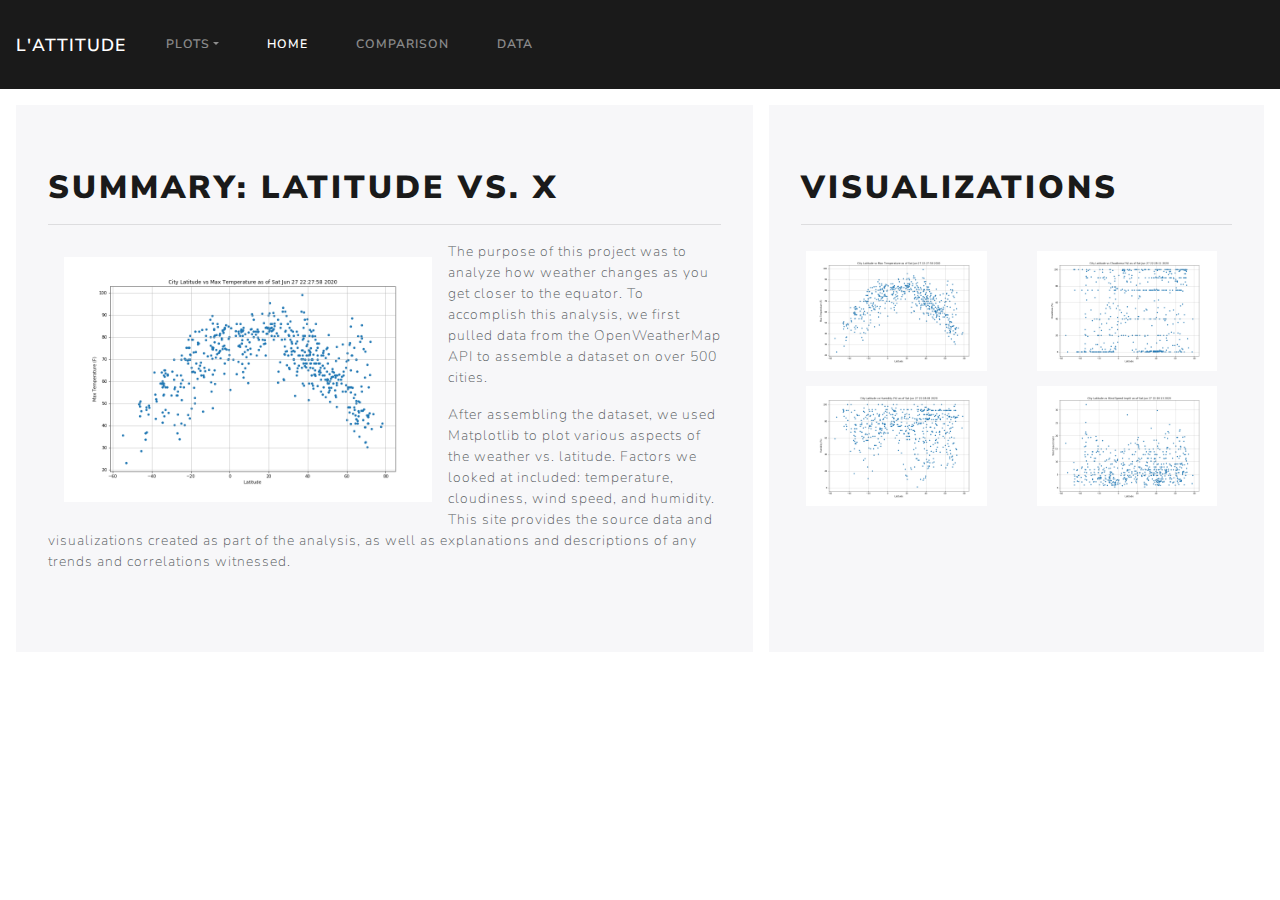
<file: index.html>
<!DOCTYPE html>
<html lang="en">

<!-- HEAD -->

<head>
    <meta charset="UTF-8">
    <meta name="viewport" content="width=device-width, initial-scale=1.0">
    <title>L'attitude - Home</title>

    <!-- CSS only -->
    <link rel="stylesheet" href="resources/static/css/lux_bootstrap.css">
    <link rel="stylesheet" href="resources/static/css/custom.css">


</head>

<!-- BODY -->

<body>

    <!-- NAVIGATION BAR -->
    <nav class="navbar navbar-expand-lg navbar-dark bg-primary">

        <a class="navbar-brand" href="index.html">L'attitude</a>
        <button class="navbar-toggler" type="button" data-toggle="collapse" data-target="#navbarColor01"
            aria-controls="navbarColor01" aria-expanded="false" aria-label="Toggle navigation">
            <span class="navbar-toggler-icon"></span>
        </button>

        <div class="collapse navbar-collapse" id="navbarColor01">
            <ul class="navbar-nav mr-auto">

                <!-- DROP DOWN MENU -->
                <li class="nav-item dropdown">
                    <a class="nav-link dropdown-toggle" data-toggle="dropdown" href="#" role="button"
                        aria-haspopup="true" aria-expanded="false">Plots</a>
                    <div class="dropdown-menu">
                        <a class="dropdown-item" href="pages/visualizations/vs_max_temperature.html">Max Temperature</a>
                        <a class="dropdown-item" href="pages/visualizations/vs_humidity.html">Humidity</a>
                        <a class="dropdown-item" href="pages/visualizations/vs_cloudiness.html">Cloudiness</a>
                        <a class="dropdown-item" href="pages/visualizations/vs_wind_speed.html">Wind Speed</a>
                </li>

                <li class="nav-item active">
                    <a class="nav-link" href="index.html">Home</a>
                </li>
                <li class="nav-item">
                    <a class="nav-link" href="pages/visualizations/comparison.html">Comparison</a>
                </li>
                <li class="nav-item">
                    <a class="nav-link" href="pages/visualizations/data.html">Data</a>
                </li>

            </ul>

        </div>
    </nav>

    <!-- CONTAINER -->

    <div class="container-fluid my-3">
        
        <div class="row px-2" >

            <!-- SECTION:LEFT -->
            
            <div class="col-lg-7 jumbotron mx-2" >

                <div>
                    <h1> <strong>Summary: Latitude vs. X</strong></h1>
                    <hr>
                </div>

                <img class="img-custom" src="resources/assets/images/City Latitude vs Max Temperature.png" 
                 alt="Scatter Plot of City Latitude vs Max Temperature (f)">

                <div>
                    <p>
                        The purpose of this project was to analyze how weather changes as you get closer to the equator.
                        To accomplish this analysis, we first pulled data from the OpenWeatherMap API to assemble a
                        dataset
                        on over 500 cities.
                    </p>
                    <p>
                        After assembling the dataset, we used Matplotlib to plot various aspects of the weather vs.
                        latitude.
                        Factors we looked at included: temperature, cloudiness, wind speed, and humidity. This site
                        provides
                        the source data and visualizations created as part of the analysis, as well as explanations and
                        descriptions
                        of any trends and correlations witnessed.
                    </p>
                </div>

            </div>

            <!-- SECTION:RIGHT -->

            <div class="col jumbotron mx-2">
                <div>
                    <h1> <strong>Visualizations</strong></h1>
                    <hr>
                </div>

                <div class="row">
                    
                    <div class="col-sm-3 col-lg-6">
                        <a href="pages/visualizations/vs_max_temperature.html">
                        <img class="img-format img-hover"  src="resources/assets/images/City Latitude vs Max Temperature.png" 
                        alt="Scatter Plot of City Latitude vs Max Temperature (f)"></a>
                    </div>

                    <div class="col-sm-3 col-lg-6">
                        <a href="pages/visualizations/vs_cloudiness.html">
                        <img class="img-format img-hover" src="resources/assets/images/City Latitude vs Cloudiness.png" 
                        alt="Scatter Plot of City Latitude vs Cloudiness (%)"></a>
                    </div>

                    <div class="col-sm-3 col-lg-6">
                        <a href="pages/visualizations/vs_humidity.html">
                        <img class="img-format img-hover" src="resources/assets/images/City Latitude vs Humidity.png" 
                        alt="Scatter Plot of City Latitude vs Humidity (%)"></a>
                    </div>

                    <div class="col-sm-3 col-lg-6">
                        <a href="pages/visualizations/vs_wind_speed.html">
                        <img class="img-format img-hover" src="resources/assets/images/City Latitude vs Wind Speed (mph).png" 
                        alt="Scatter Plot of City Latitude vs Wind Speed (mph)"></a>
                    </div>

                </div>

            </div>

        </div>

    </div>

        <!-- JS, Popper.js, and jQuery -->
        <script src="https://code.jquery.com/jquery-3.5.1.slim.min.js"
            integrity="sha384-DfXdz2htPH0lsSSs5nCTpuj/zy4C+OGpamoFVy38MVBnE+IbbVYUew+OrCXaRkfj"
            crossorigin="anonymous"></script>
        <script src="https://cdn.jsdelivr.net/npm/popper.js@1.16.0/dist/umd/popper.min.js"
            integrity="sha384-Q6E9RHvbIyZFJoft+2mJbHaEWldlvI9IOYy5n3zV9zzTtmI3UksdQRVvoxMfooAo"
            crossorigin="anonymous"></script>
        <script src="https://stackpath.bootstrapcdn.com/bootstrap/4.5.0/js/bootstrap.min.js"
            integrity="sha384-OgVRvuATP1z7JjHLkuOU7Xw704+h835Lr+6QL9UvYjZE3Ipu6Tp75j7Bh/kR0JKI"
            crossorigin="anonymous"></script>
</body>

</html>
</file>
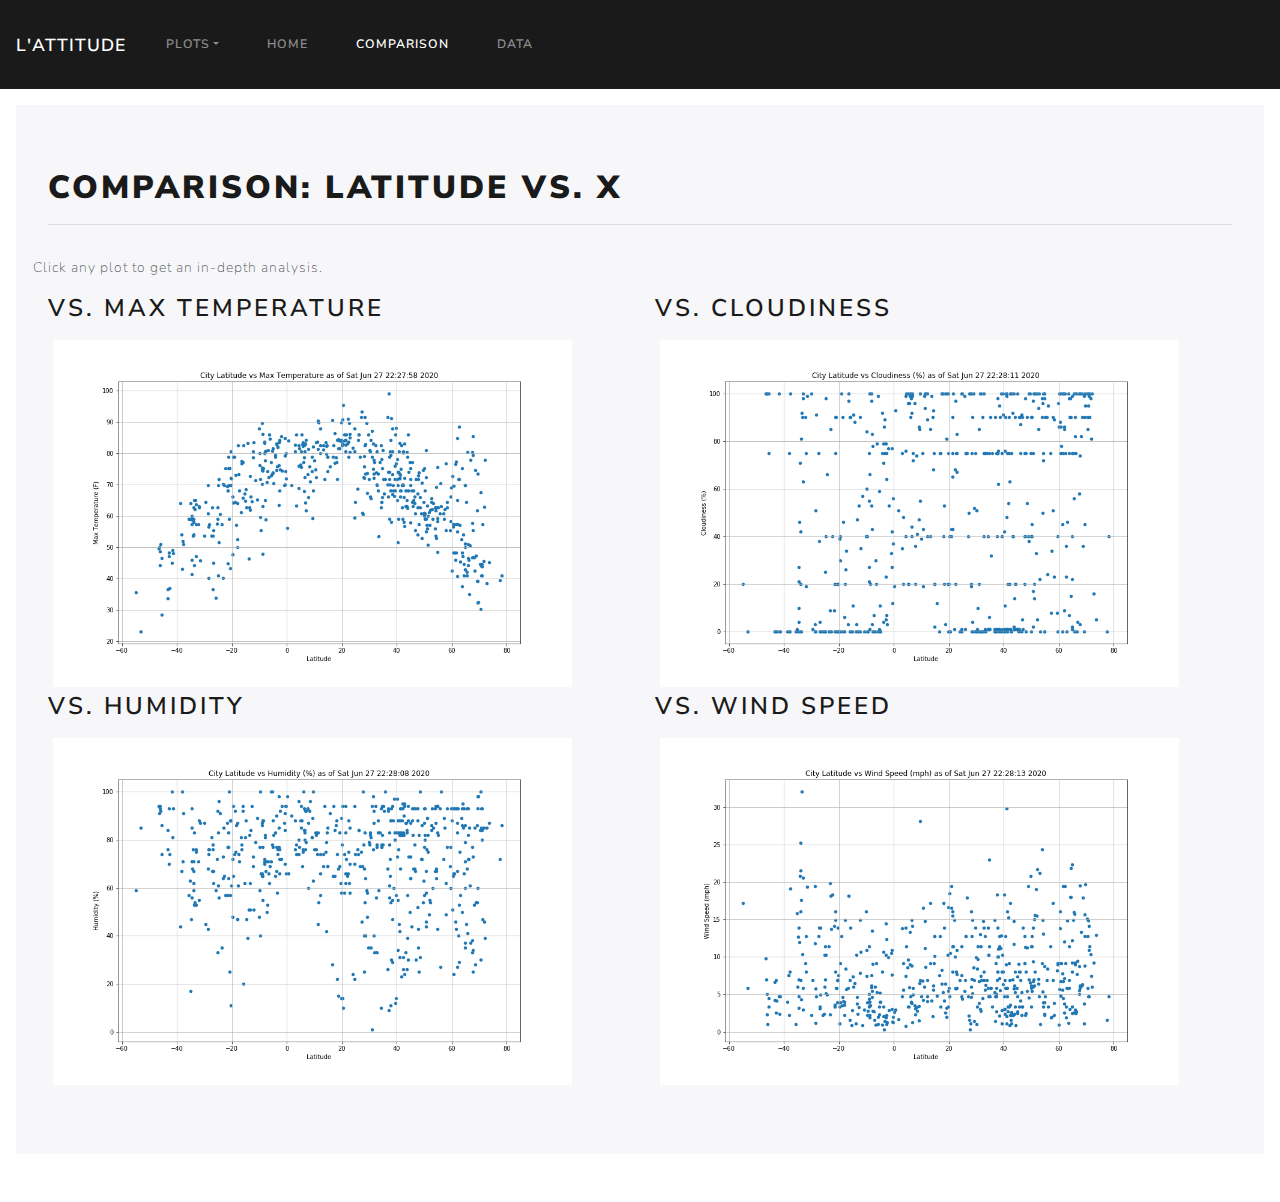
<file: pages/visualizations/comparison.html>
<!DOCTYPE html>
<html lang="en">

<!-- HEAD -->

<head>
    <meta charset="UTF-8">
    <meta name="viewport" content="width=device-width, initial-scale=1.0">
    <title>L'attitude - Comparison</title>

    <!-- CSS only -->
    <link rel="stylesheet" href="../../resources/static/css/lux_bootstrap.css">
    <link rel="stylesheet" href="../../resources/static/css/custom.css">


</head>

<!-- BODY -->

<body>

    <!-- NAVIGATION BAR -->
    <nav class="navbar navbar-expand-lg navbar-dark bg-primary">

        <a class="navbar-brand" href="../../index.html">L'attitude</a>
        <button class="navbar-toggler" type="button" data-toggle="collapse" data-target="#navbarColor01"
            aria-controls="navbarColor01" aria-expanded="false" aria-label="Toggle navigation">
            <span class="navbar-toggler-icon"></span>
        </button>

        <div class="collapse navbar-collapse" id="navbarColor01">
            <ul class="navbar-nav mr-auto">

                <!-- DROP DOWN MENU -->
                <li class="nav-item dropdown">
                    <a class="nav-link dropdown-toggle" data-toggle="dropdown" href="#" role="button"
                        aria-haspopup="true" aria-expanded="false">Plots</a>
                    <div class="dropdown-menu">
                        <a class="dropdown-item" href="vs_max_temperature.html">Max Temperature</a>
                        <a class="dropdown-item" href="vs_humidity.html">Humidity</a>
                        <a class="dropdown-item" href="vs_cloudiness.html">Cloudiness</a>
                        <a class="dropdown-item" href="vs_wind_speed.html">Wind Speed</a>
                </li>

                <li class="nav-item">
                    <a class="nav-link" href="../../index.html">Home</a>
                </li>
                <li class="nav-item active">
                    <a class="nav-link" href="comparison.html">Comparison</a>
                </li>
                <li class="nav-item">
                    <a class="nav-link" href="data.html">Data</a>
                </li>

            </ul>

        </div>
    </nav>

    <!-- CONTENT -->

    <div class="container-fluid my-3">
        
        <div class="row px-2" >
            
            <div class="col jumbotron mx-2" >

                <div>
                    <h1> <strong>Comparison: Latitude vs. X</strong></h1>
                    <hr>
                </div>

                <div class="row">
                    <p>
                        Click any plot to get an in-depth analysis.
                    </p>
                </div>

                <div class="row">

                    <div class="col-sm-3 col-lg-6">
                        <h3>vs. Max Temperature</h3>
                        <a href="vs_max_temperature.html">
                        <img class="img-format img-hover"  src="../../resources/assets/images/City Latitude vs Max Temperature.png" 
                        alt="Scatter Plot of City Latitude vs Max Temperature (f)"></a>
                    </div>

                    <div class="col-sm-3 col-lg-6">
                        <h3>vs. Cloudiness</h3>
                        <a href="vs_cloudiness.html">
                        <img class="img-format img-hover" src="../../resources/assets/images/City Latitude vs Cloudiness.png" 
                        alt="Scatter Plot of City Latitude vs Cloudiness (%)"></a>
                    </div>

                    <div class="col-sm-3 col-lg-6">
                        <h3>vs. Humidity</h3>
                        <a href="vs_humidity.html">
                        <img class="img-format img-hover" src="../../resources/assets/images/City Latitude vs Humidity.png" 
                        alt="Scatter Plot of City Latitude vs Humidity (%)"></a>
                    </div>

                    <div class="col-sm-3 col-lg-6">
                        <h3>vs. Wind Speed</h3>
                        <a href="vs_wind_speed.html">
                        <img class="img-format img-hover" src="../../resources/assets/images/City Latitude vs Wind Speed (mph).png" 
                        alt="Scatter Plot of City Latitude vs Wind Speed (mph)"></a>
                    </div>

                </div>

                </div>

            </div>

        </div>

    </div>








        <!-- JS, Popper.js, and jQuery -->
        <script src="https://code.jquery.com/jquery-3.5.1.slim.min.js"
            integrity="sha384-DfXdz2htPH0lsSSs5nCTpuj/zy4C+OGpamoFVy38MVBnE+IbbVYUew+OrCXaRkfj"
            crossorigin="anonymous"></script>
        <script src="https://cdn.jsdelivr.net/npm/popper.js@1.16.0/dist/umd/popper.min.js"
            integrity="sha384-Q6E9RHvbIyZFJoft+2mJbHaEWldlvI9IOYy5n3zV9zzTtmI3UksdQRVvoxMfooAo"
            crossorigin="anonymous"></script>
        <script src="https://stackpath.bootstrapcdn.com/bootstrap/4.5.0/js/bootstrap.min.js"
            integrity="sha384-OgVRvuATP1z7JjHLkuOU7Xw704+h835Lr+6QL9UvYjZE3Ipu6Tp75j7Bh/kR0JKI"
            crossorigin="anonymous"></script>
</body>

</html>
</file>
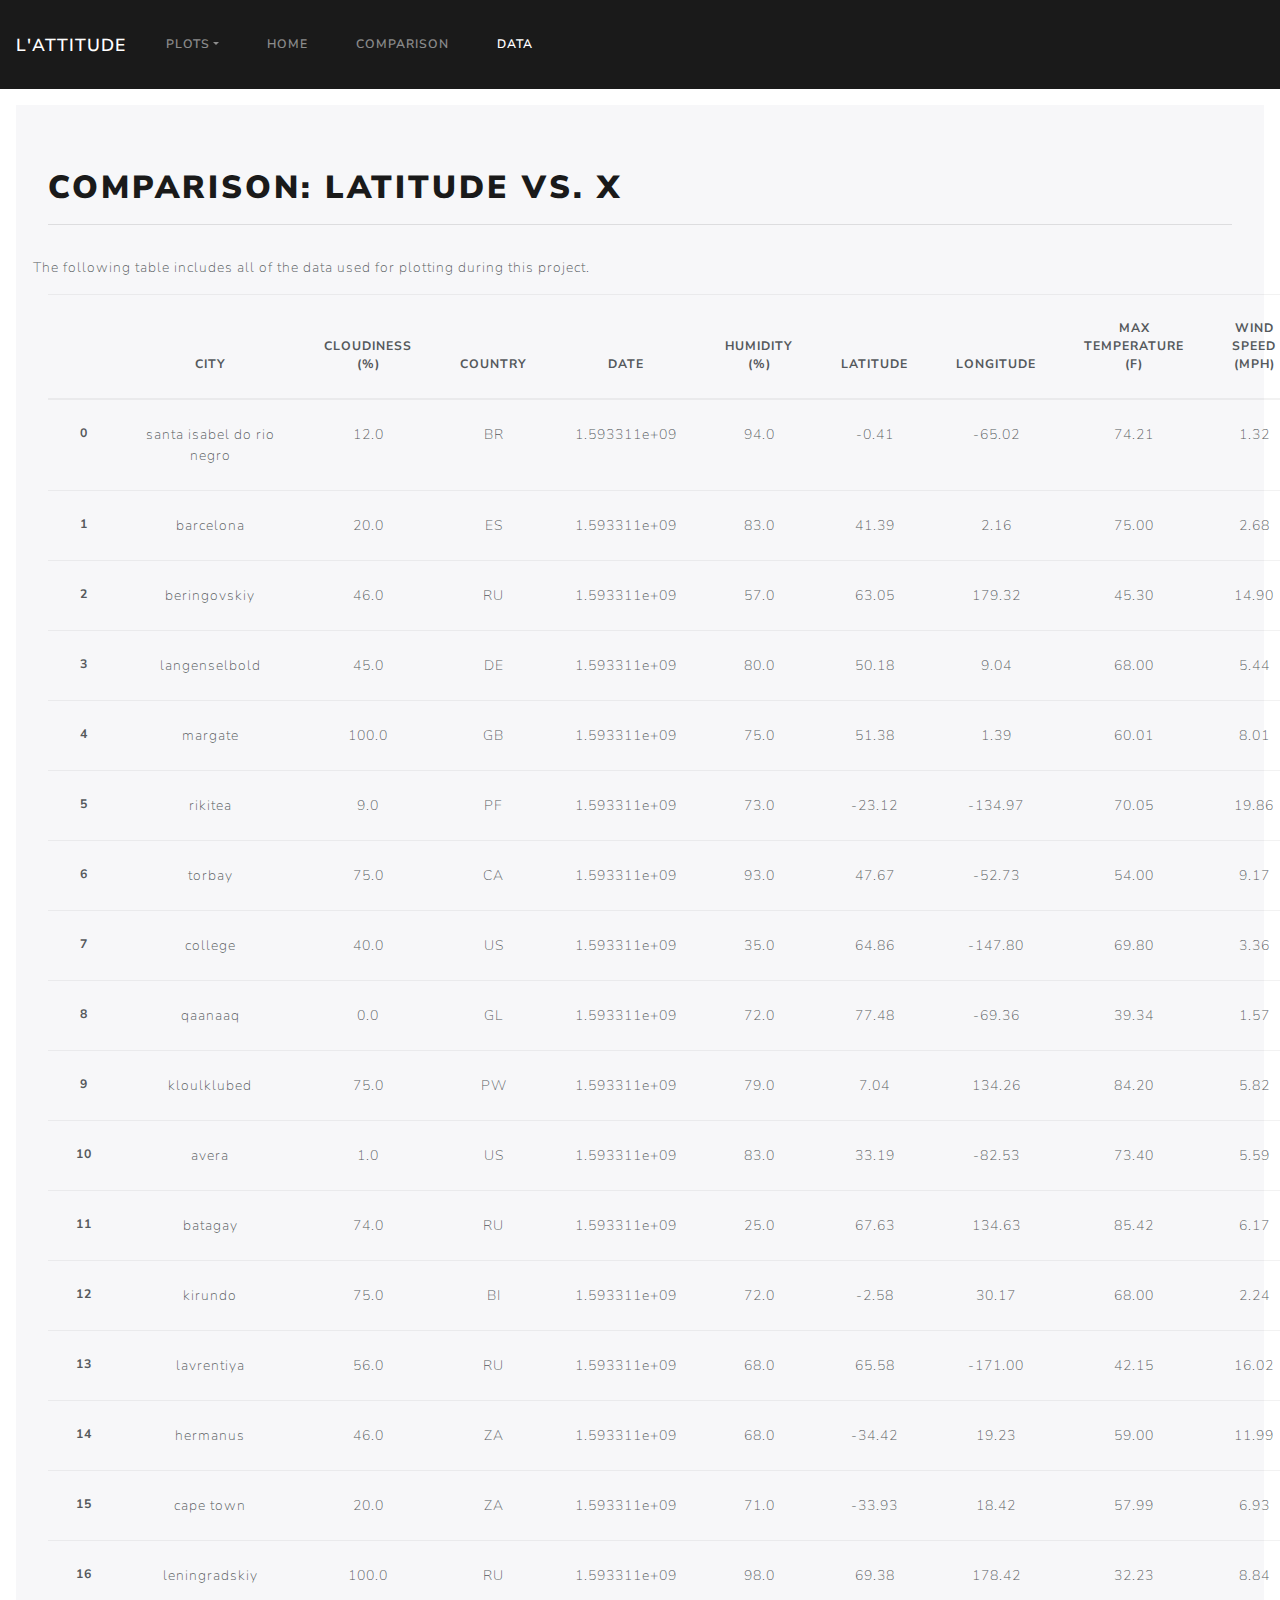
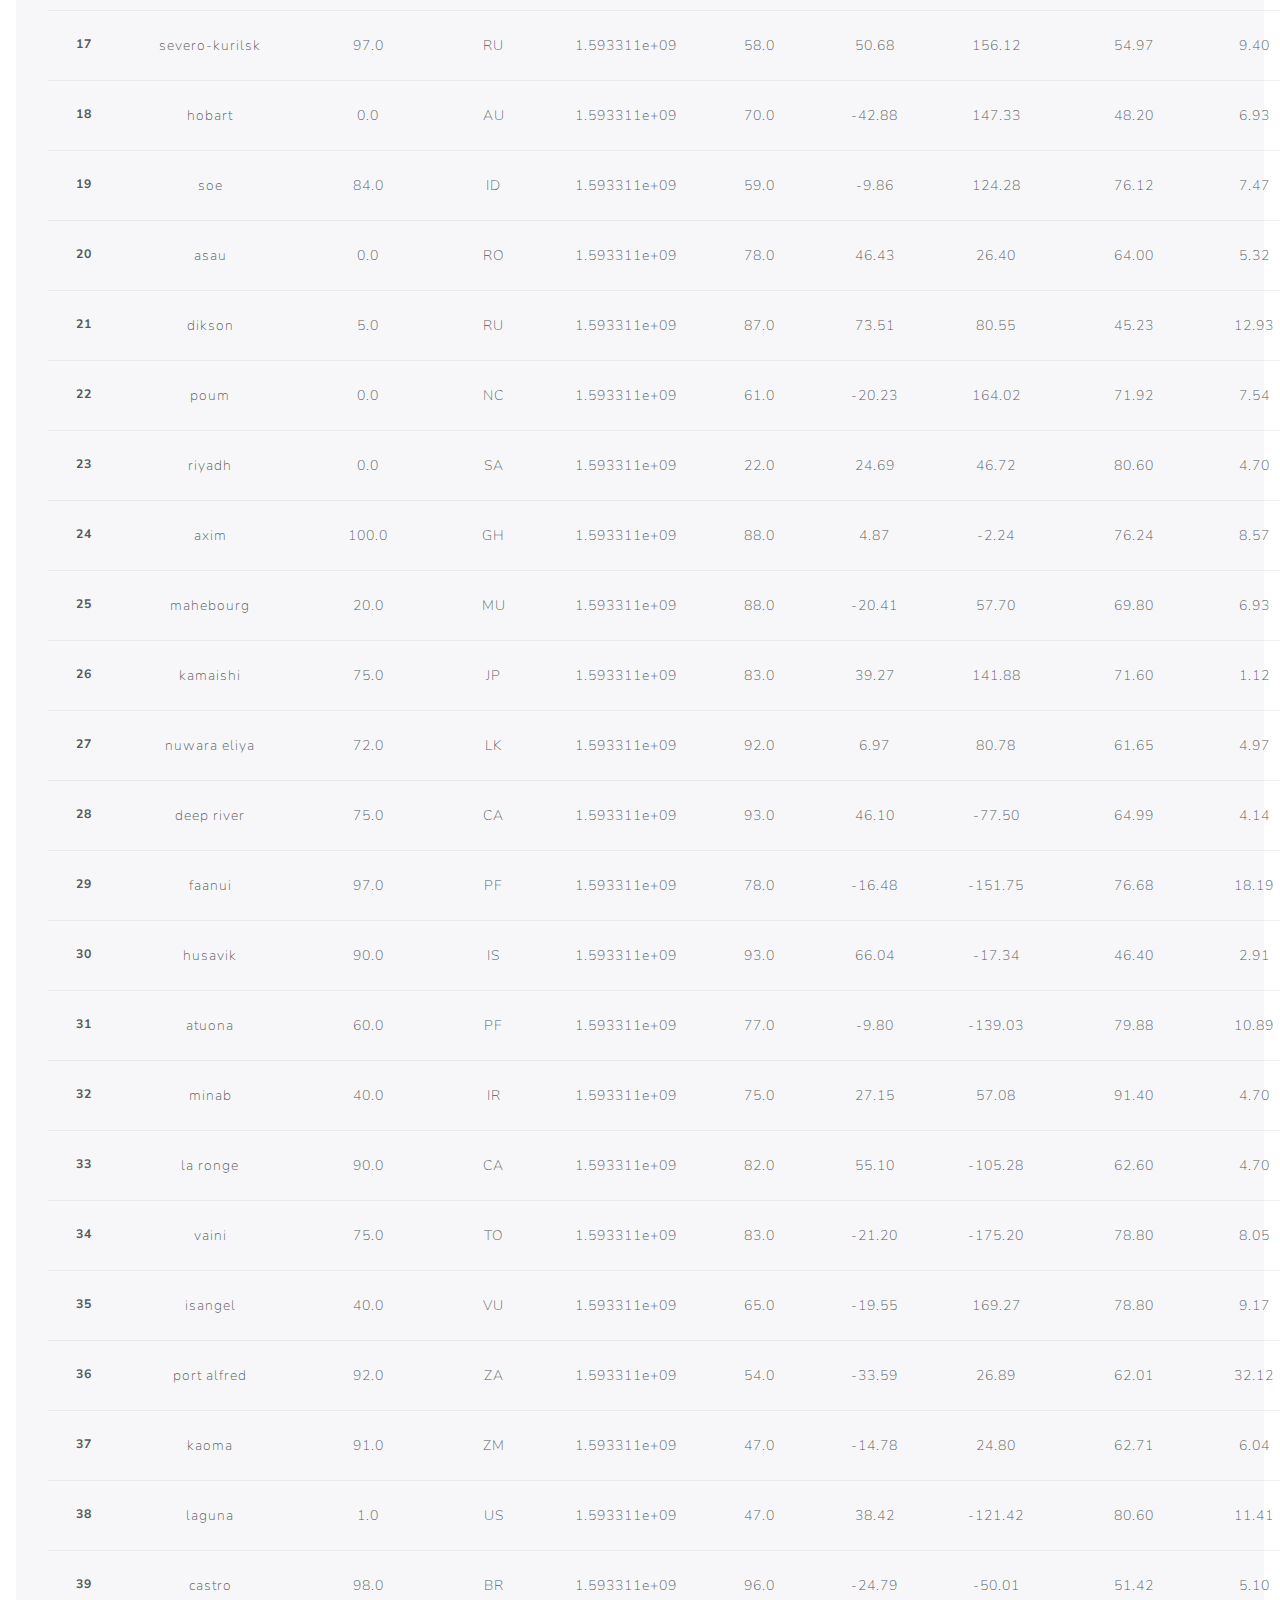
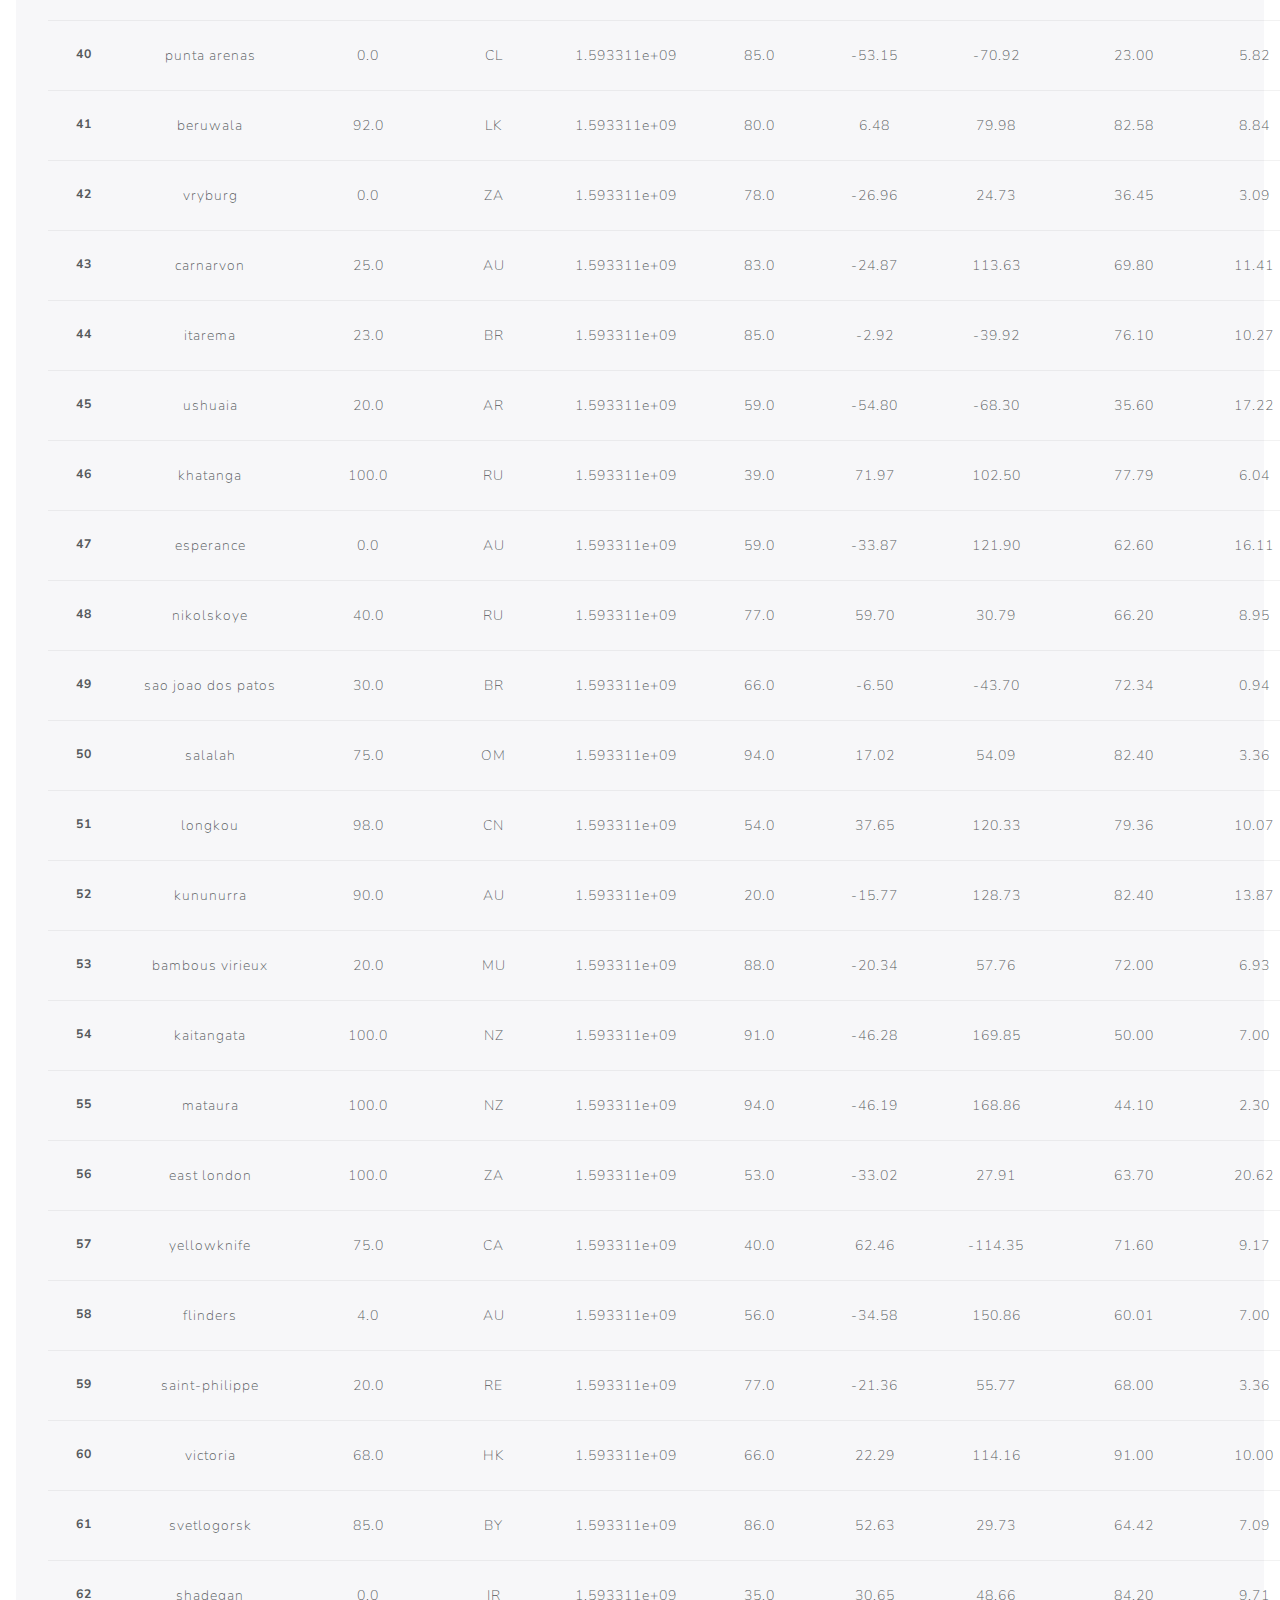
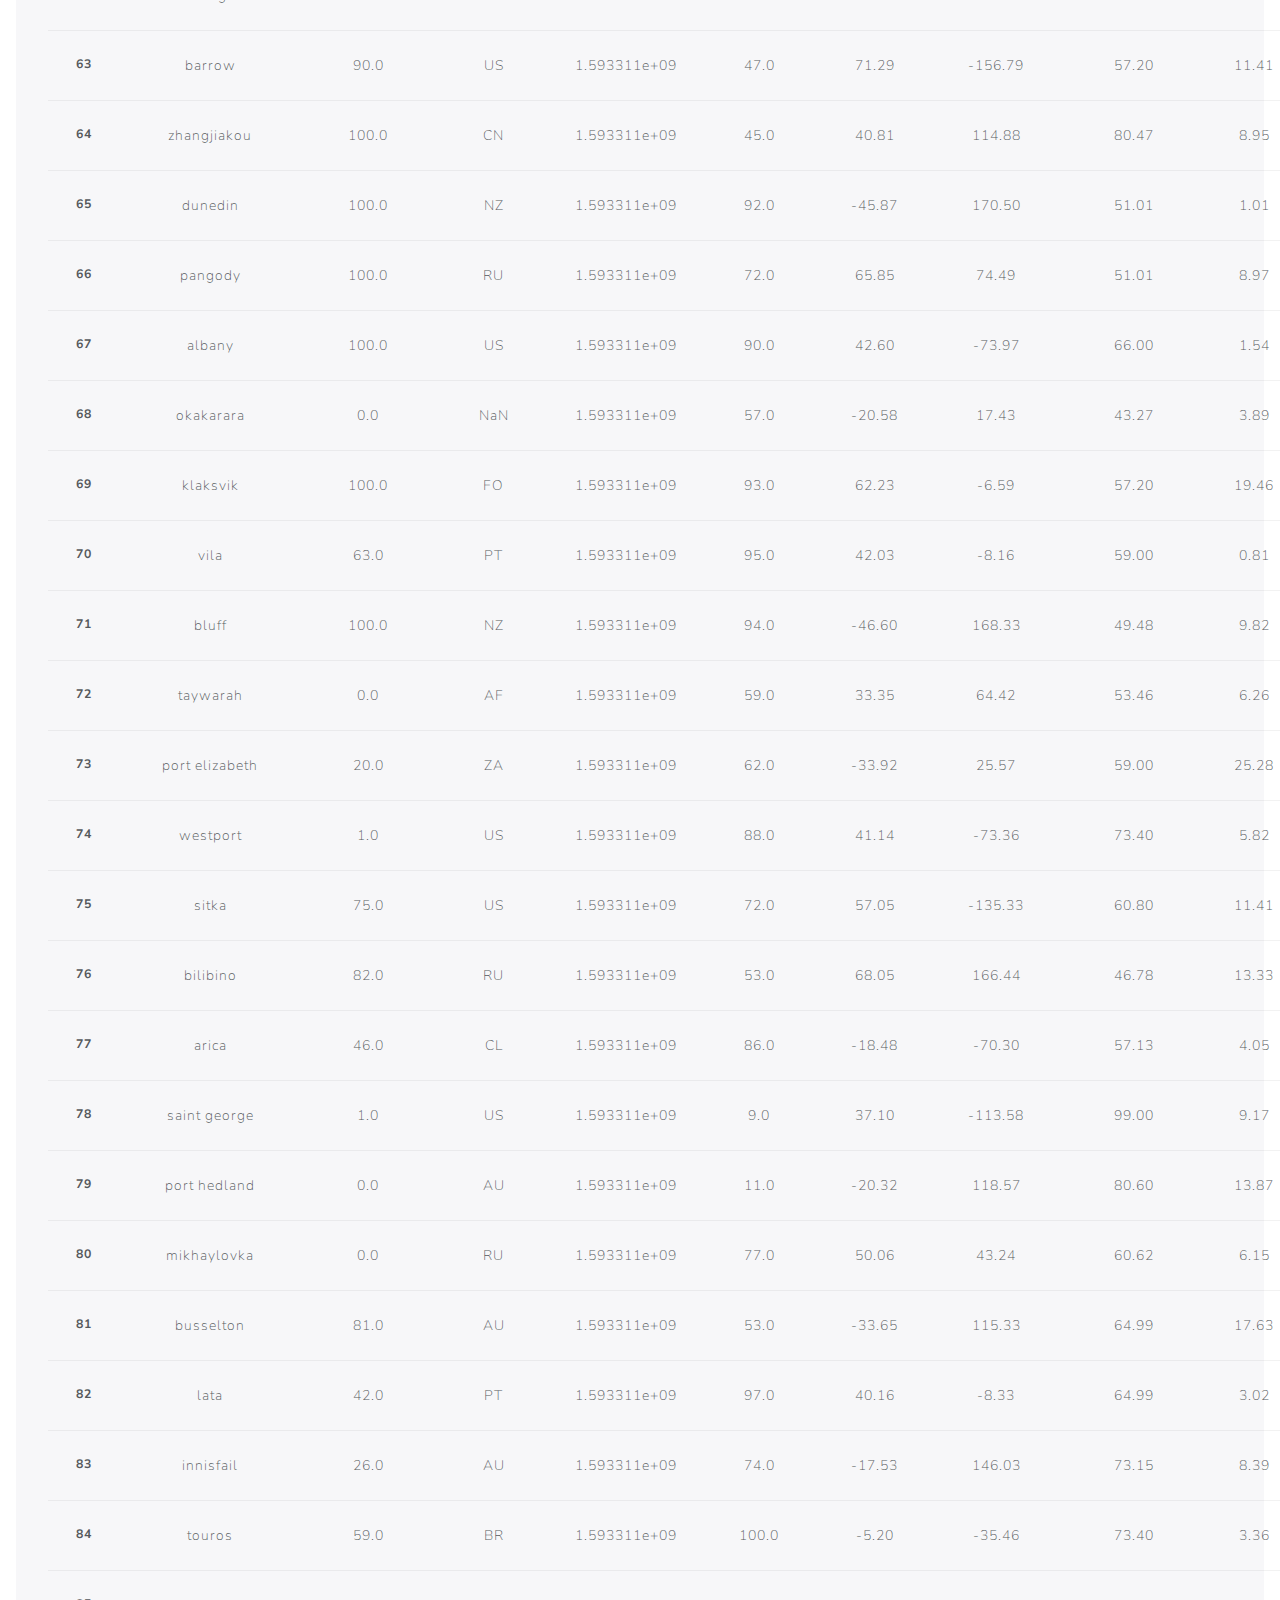
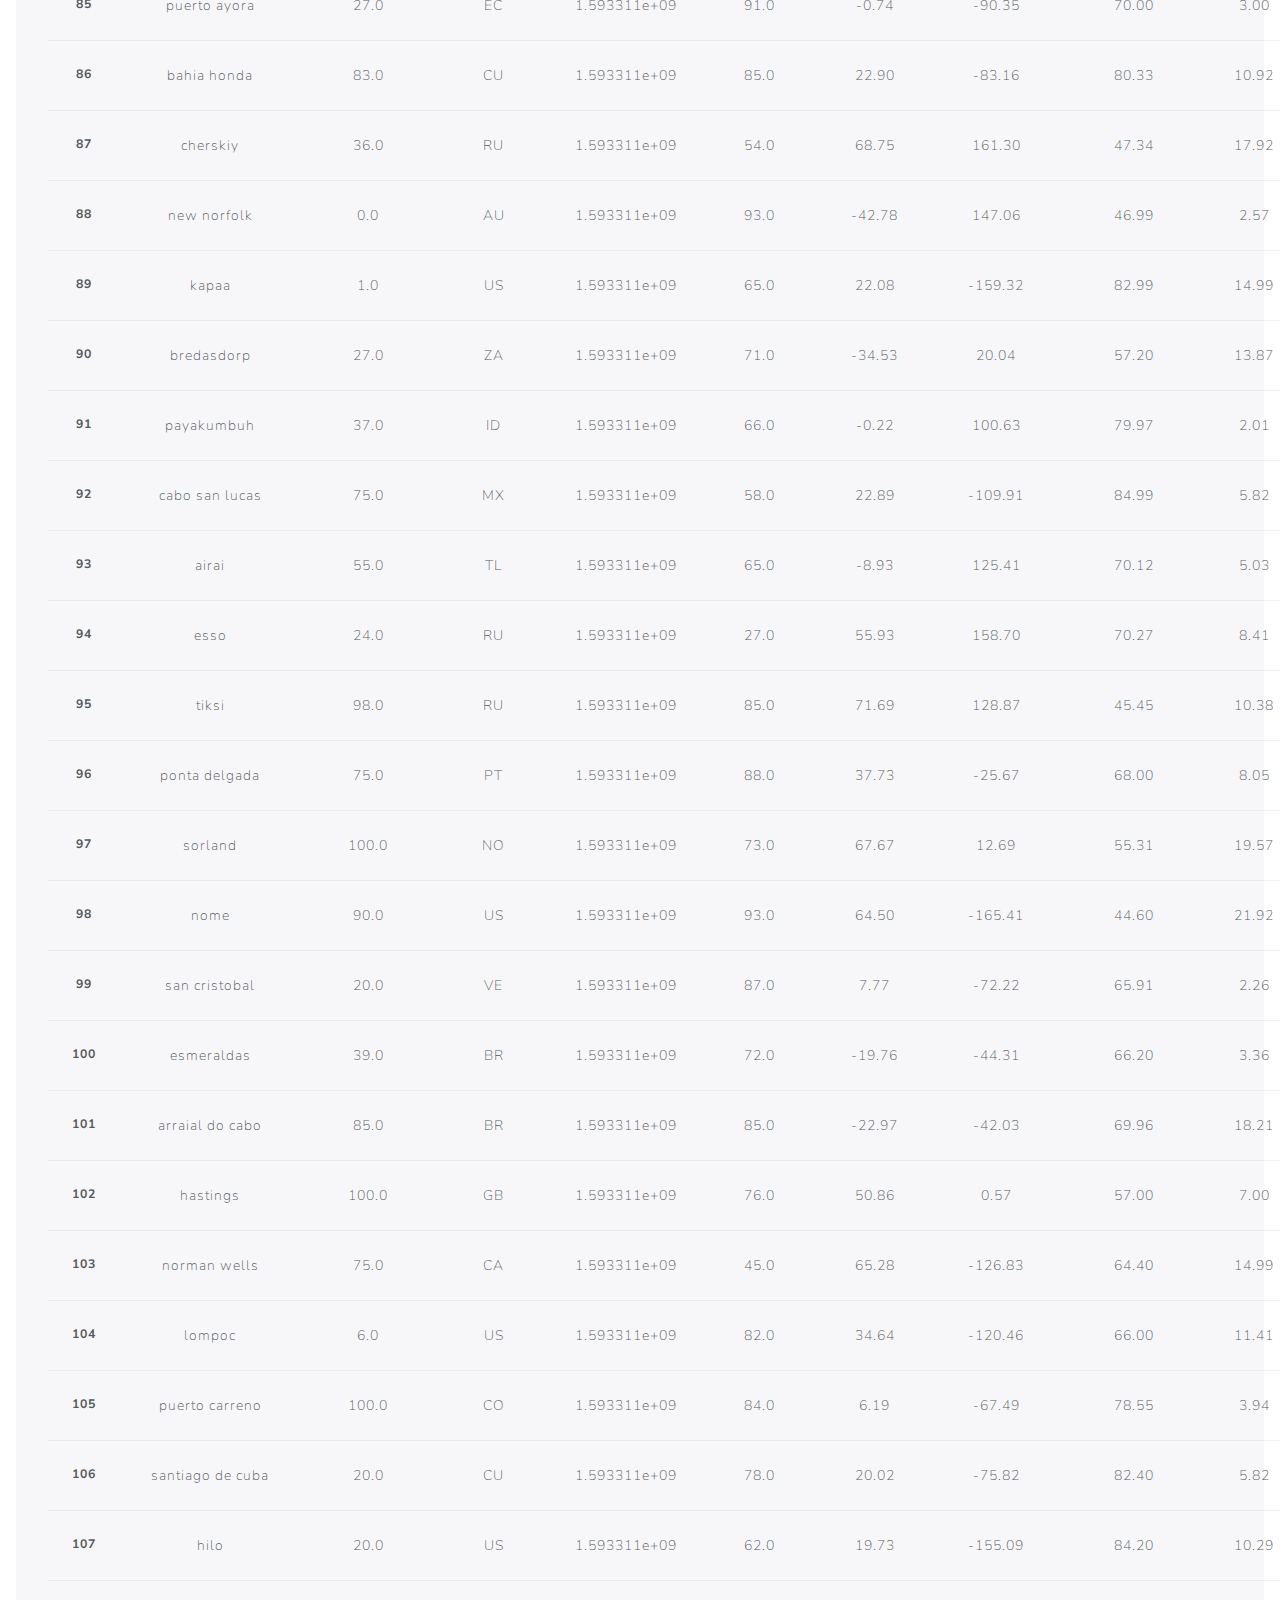
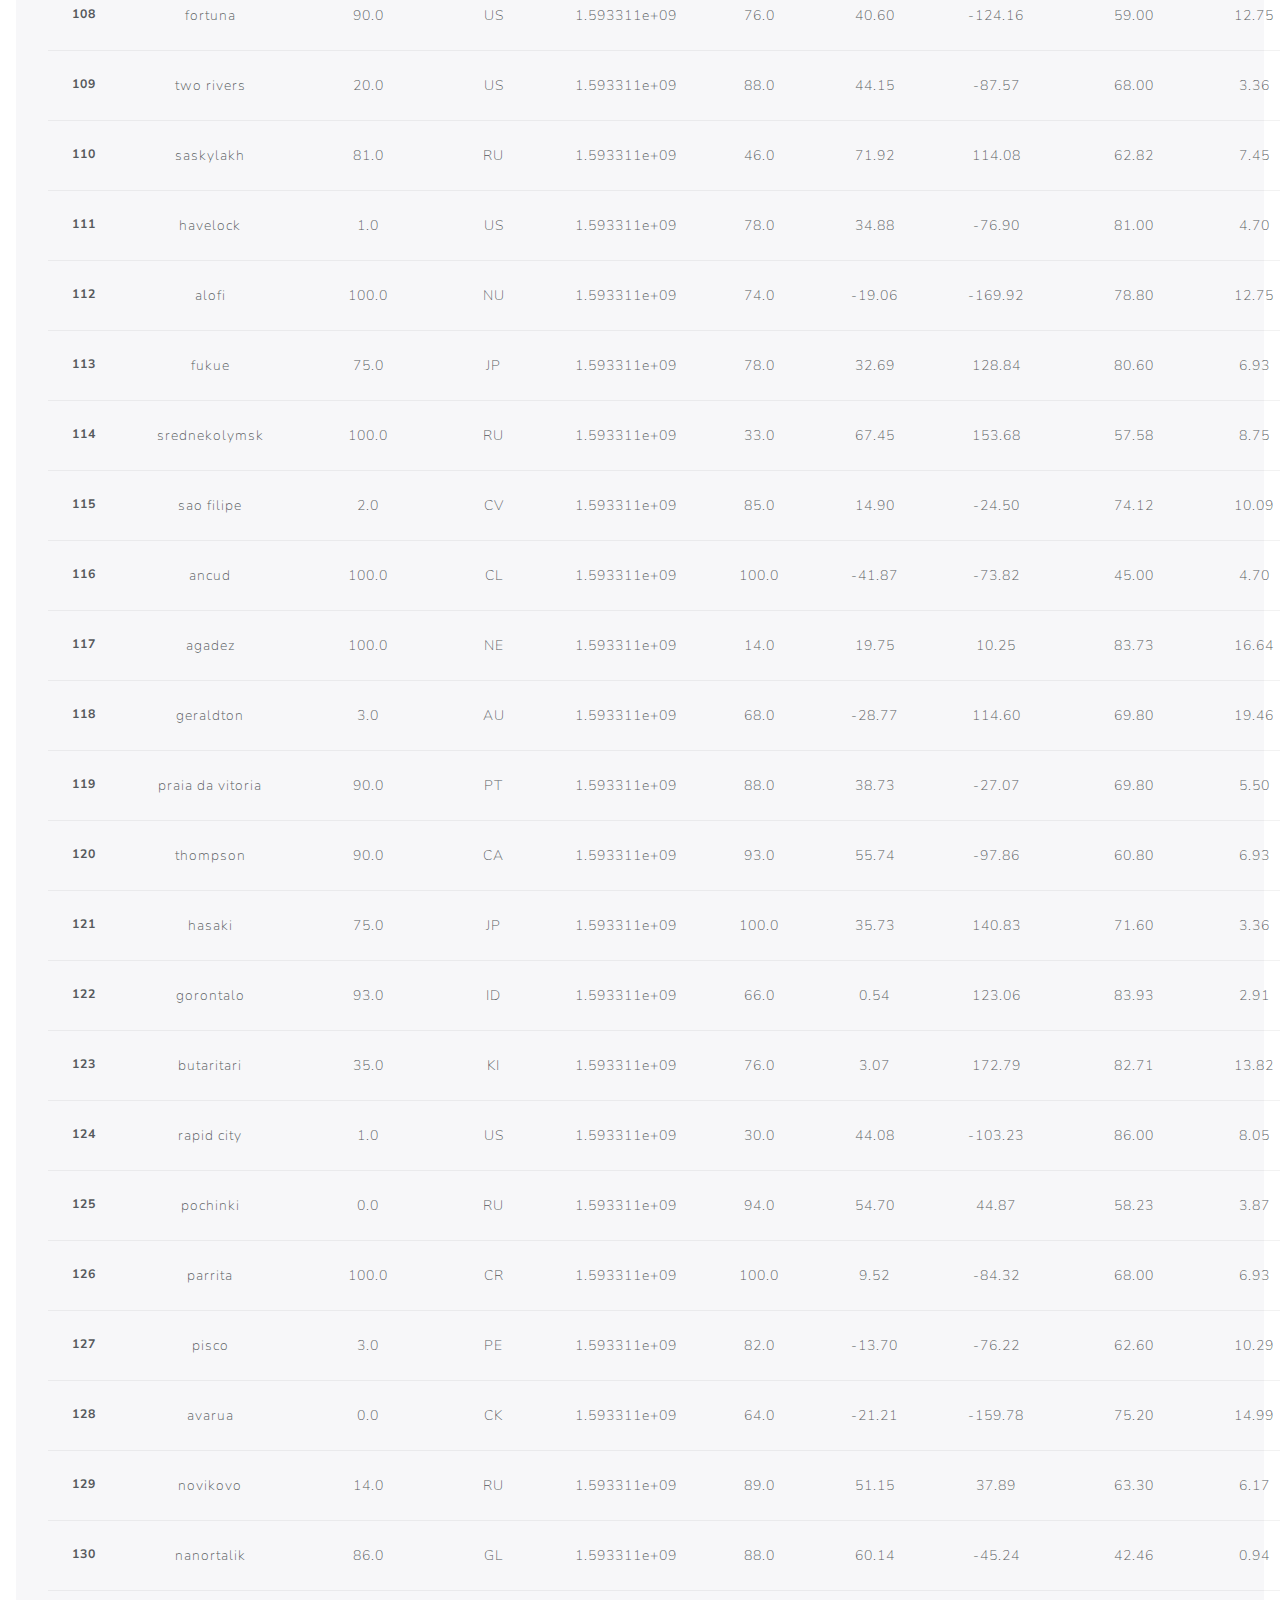
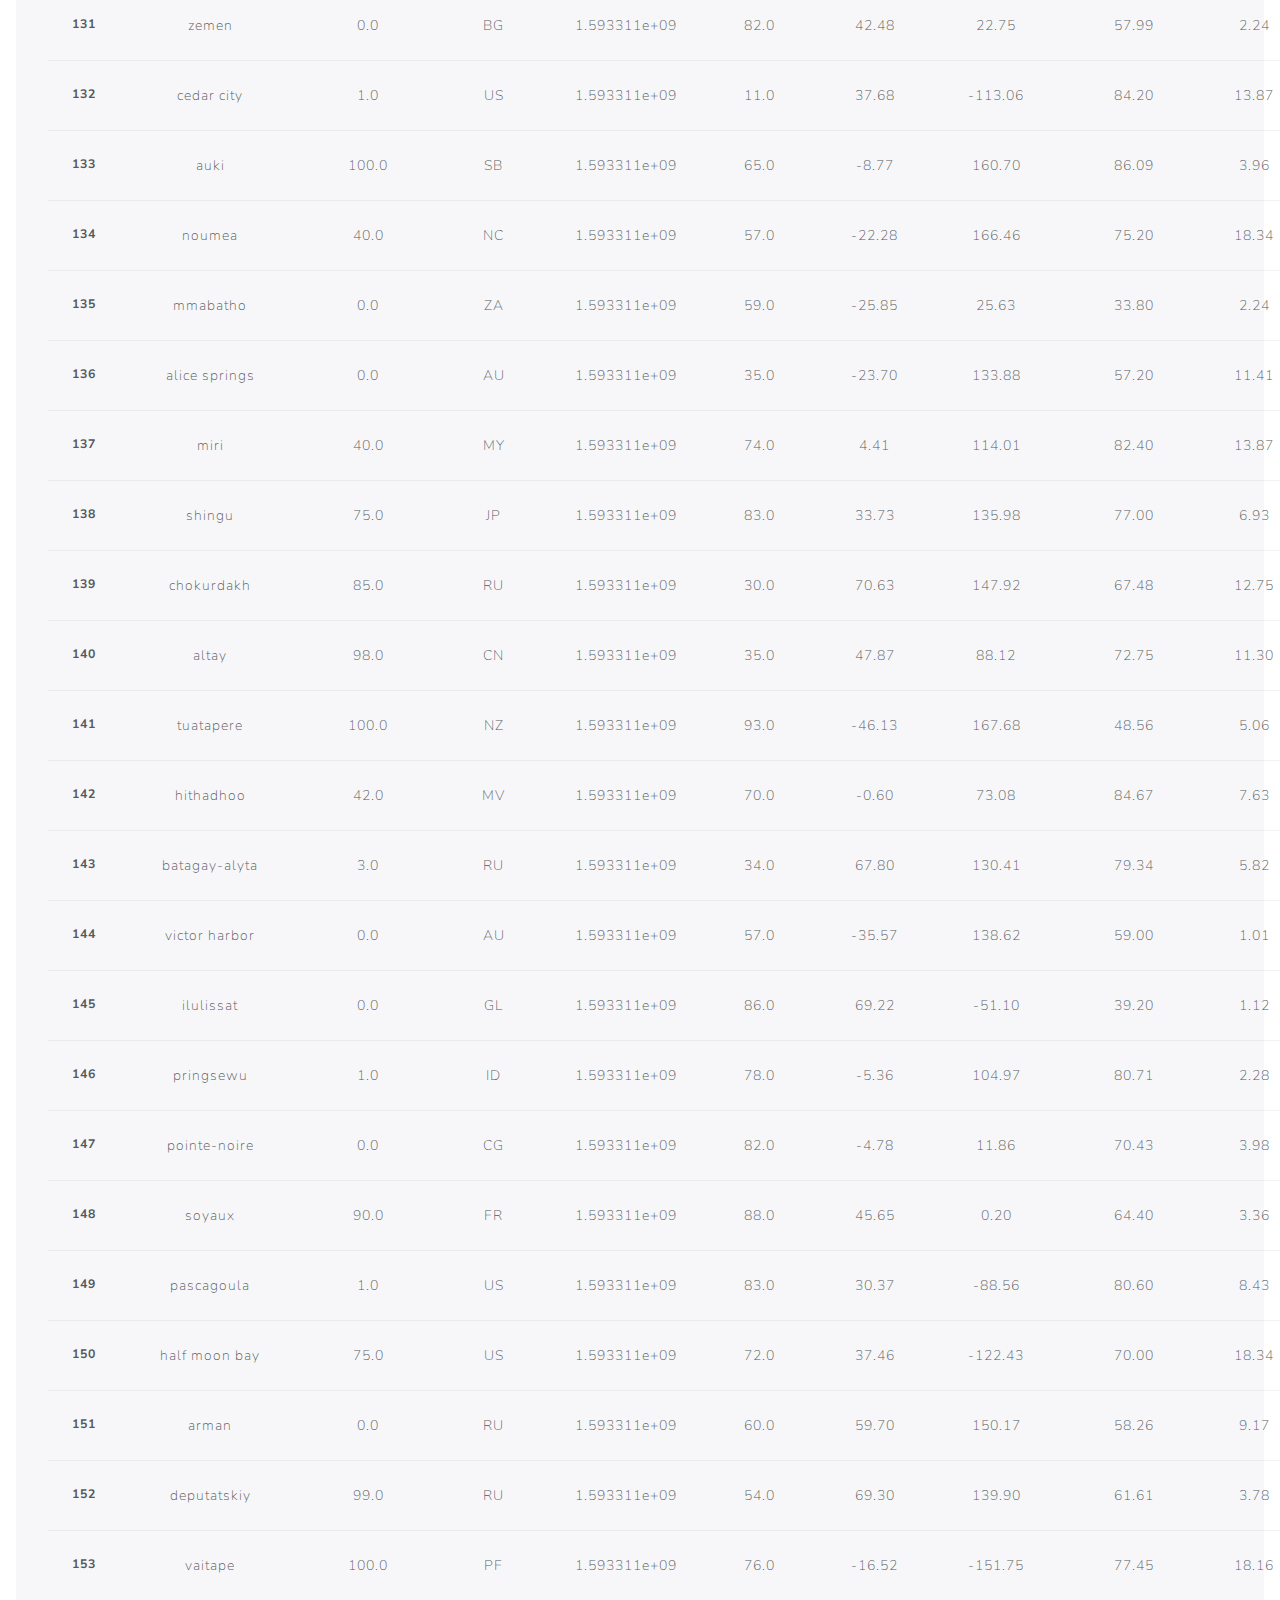
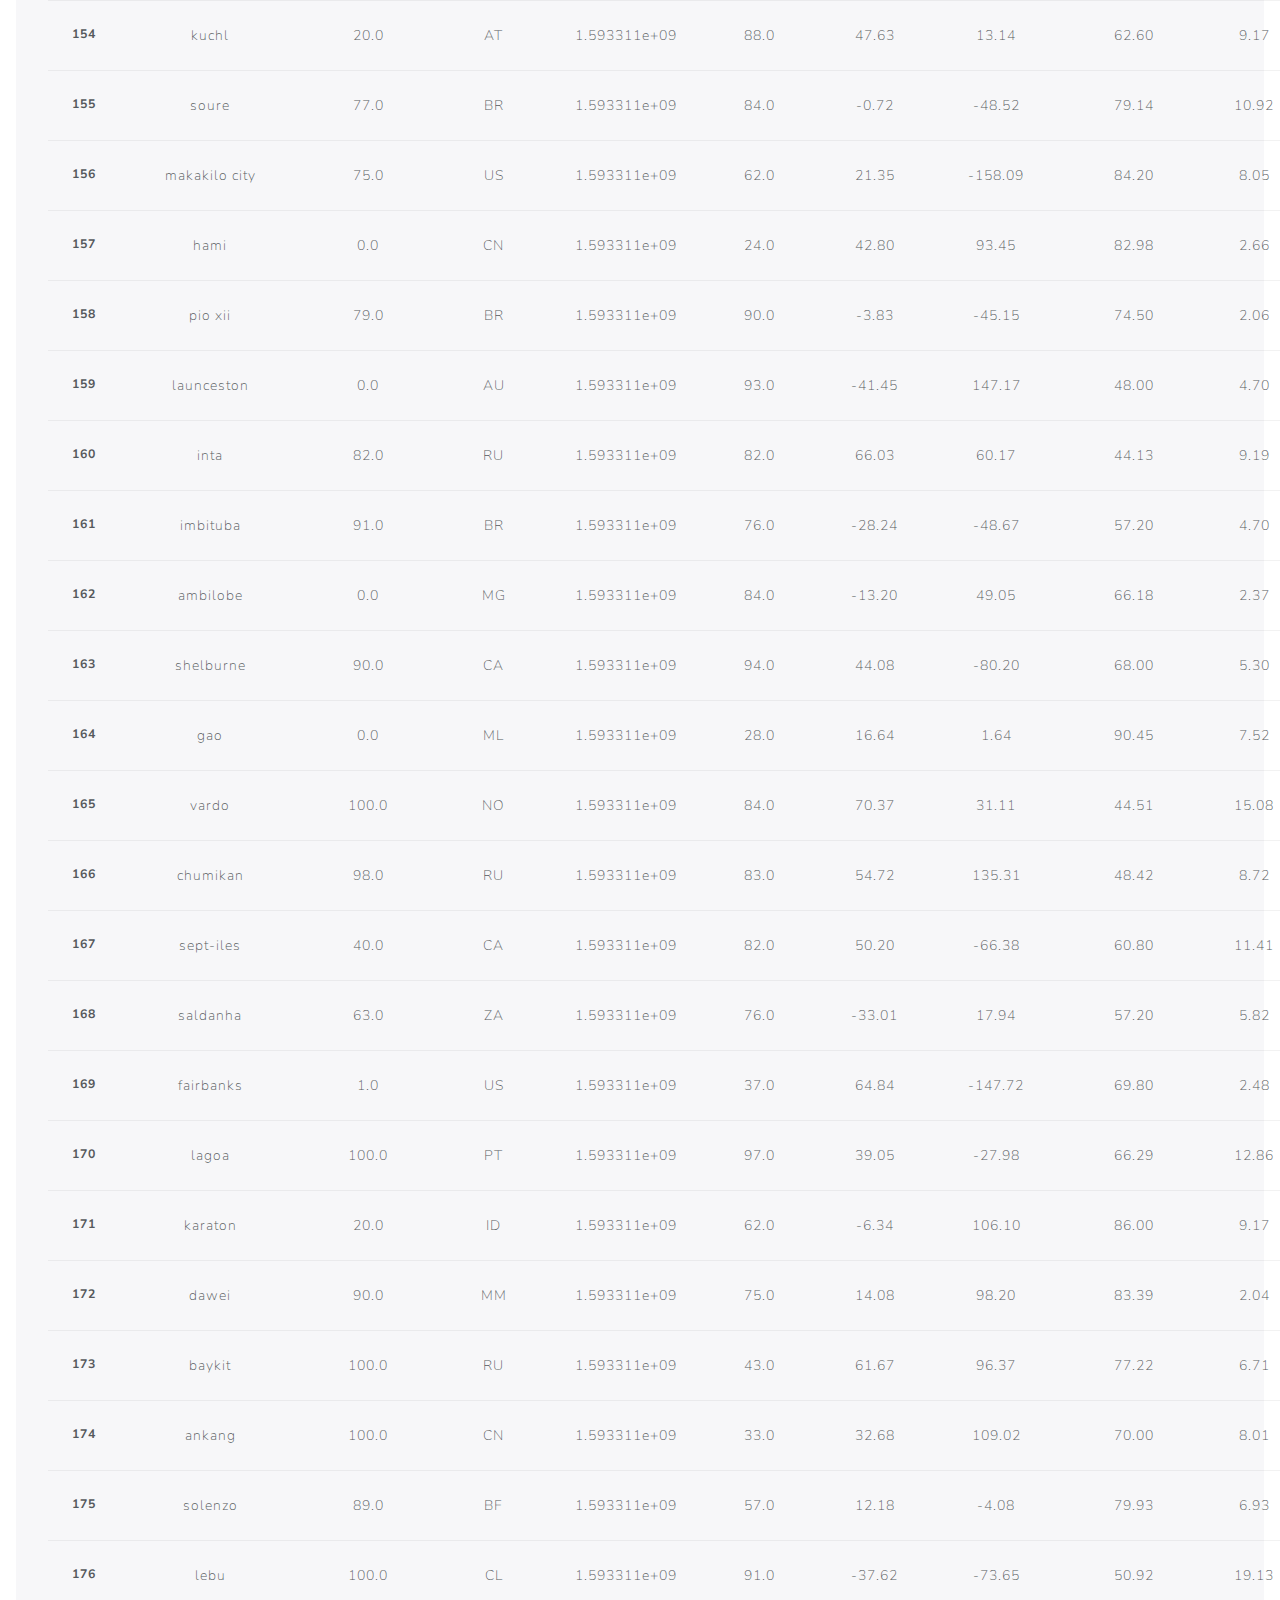
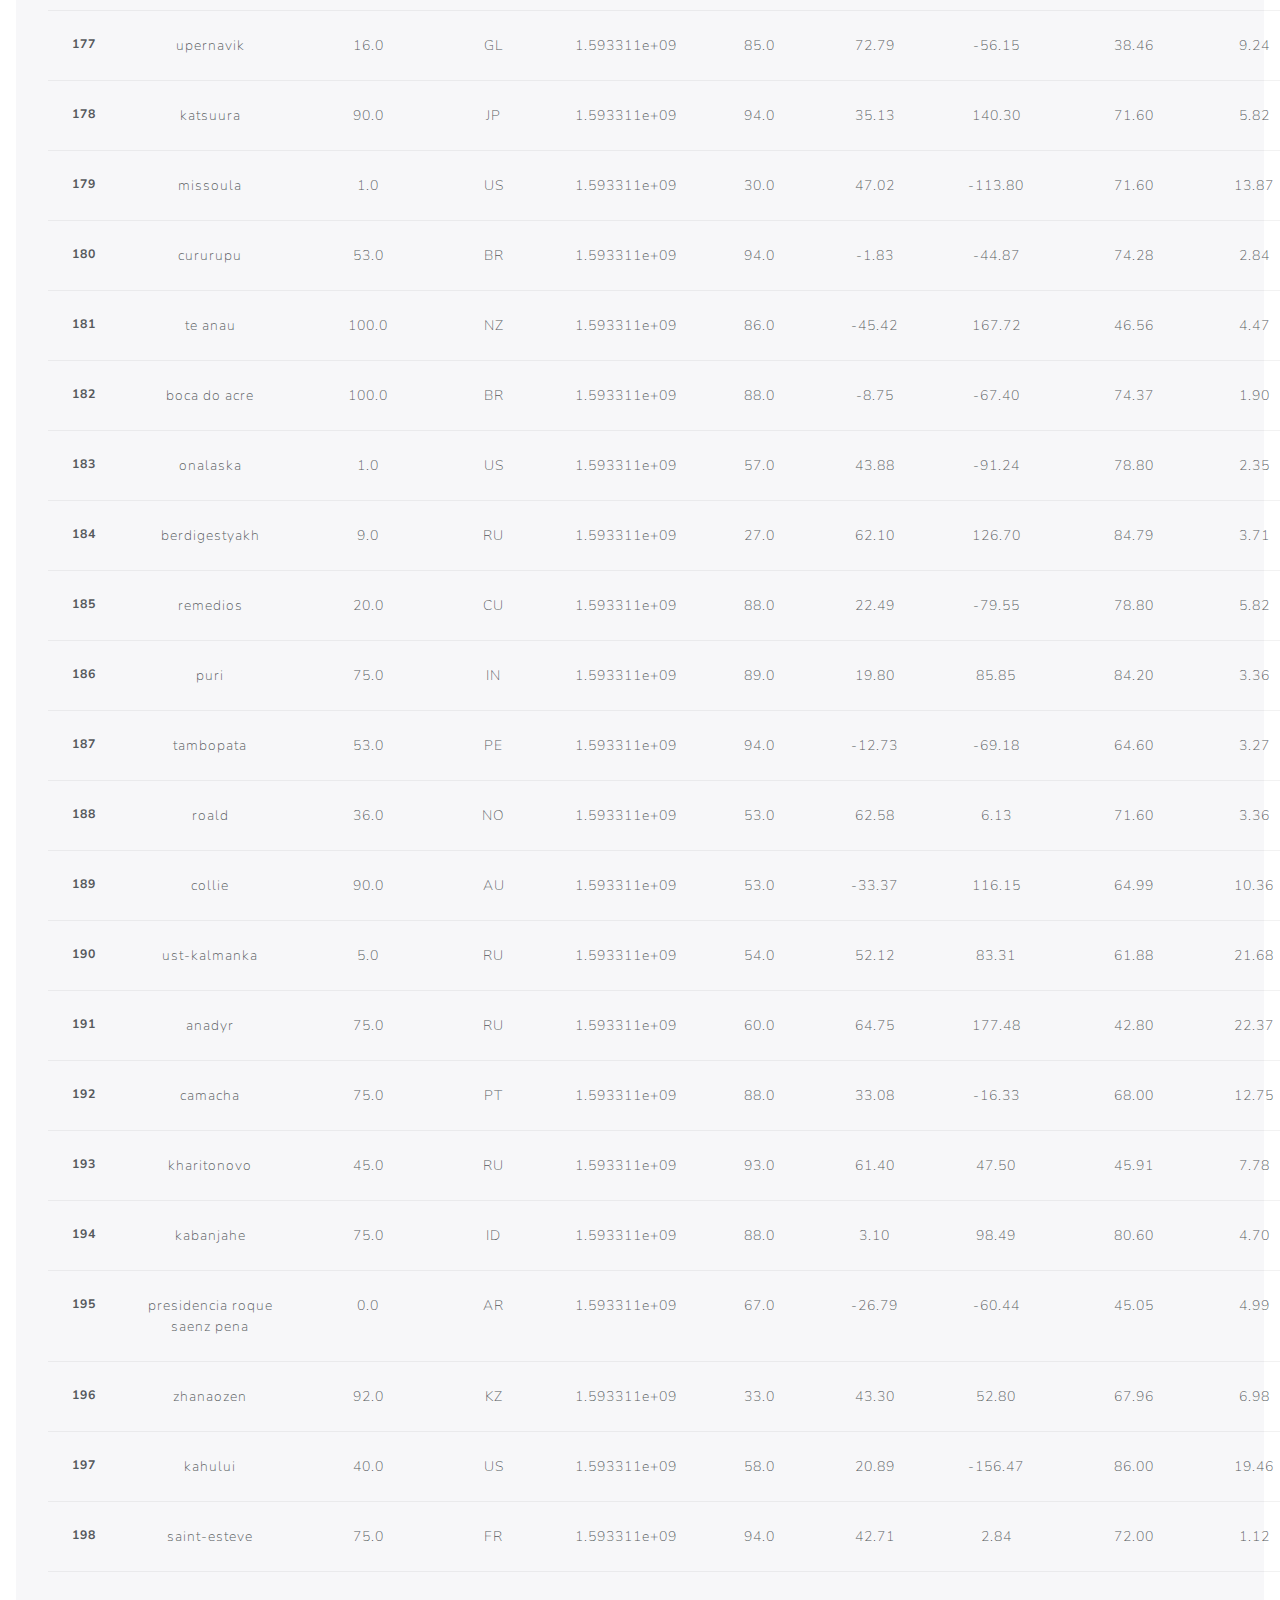
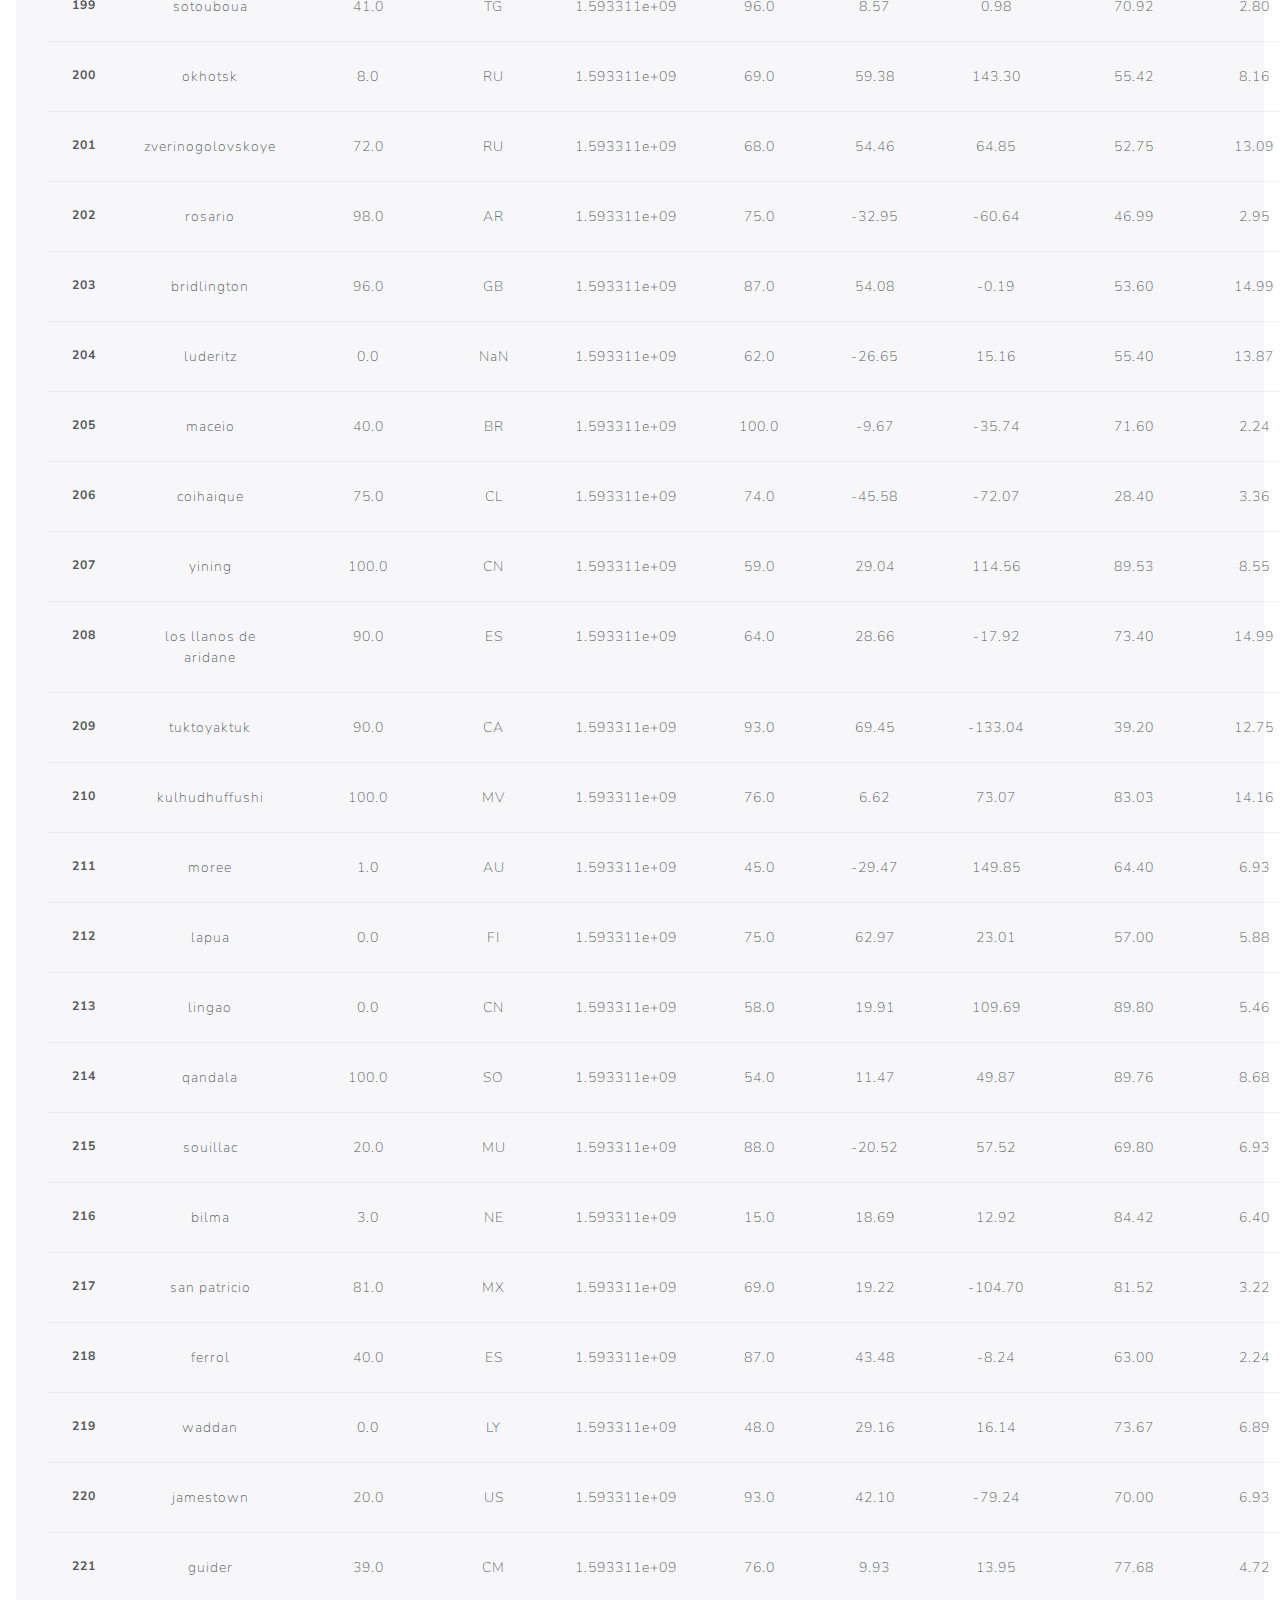
<file: pages/visualizations/data.html>
<!DOCTYPE html>
<html lang="en">

<!-- HEAD -->

<head>
    <meta charset="UTF-8">
    <meta name="viewport" content="width=device-width, initial-scale=1.0">
    <title>L'attitude - Data</title>

    <!-- CSS only -->
    <link rel="stylesheet" href="../../resources/static/css/lux_bootstrap.css">
    <link rel="stylesheet" href="../../resources/static/css/custom.css">


</head>

<!-- BODY -->

<body>

    <!-- NAVIGATION BAR -->
    <nav class="navbar navbar-expand-lg navbar-dark bg-primary">

        <a class="navbar-brand" href="../../index.html">L'attitude</a>
        <button class="navbar-toggler" type="button" data-toggle="collapse" data-target="#navbarColor01"
            aria-controls="navbarColor01" aria-expanded="false" aria-label="Toggle navigation">
            <span class="navbar-toggler-icon"></span>
        </button>

        <div class="collapse navbar-collapse" id="navbarColor01">
            <ul class="navbar-nav mr-auto">

                <!-- DROP DOWN MENU -->
                <li class="nav-item dropdown">
                    <a class="nav-link dropdown-toggle" data-toggle="dropdown" href="#" role="button"
                        aria-haspopup="true" aria-expanded="false">Plots</a>
                    <div class="dropdown-menu">
                        <a class="dropdown-item" href="vs_max_temperature.html">Max Temperature</a>
                        <a class="dropdown-item" href="vs_humidity.html">Humidity</a>
                        <a class="dropdown-item" href="vs_cloudiness.html">Cloudiness</a>
                        <a class="dropdown-item" href="vs_wind_speed.html">Wind Speed</a>
                </li>

                <li class="nav-item">
                    <a class="nav-link" href="../../index.html">Home</a>
                </li>
                <li class="nav-item">
                    <a class="nav-link" href="comparison.html">Comparison</a>
                </li>
                <li class="nav-item active">
                    <a class="nav-link" href="data.html">Data</a>
                </li>

            </ul>

        </div>
    </nav>

    <!-- CONTENT -->

    <div class="container-fluid my-3">
        
        <div class="row px-2" >
            
            <div class="col jumbotron jumbotron fluid mx-2" >

                <div>
                    <h1> <strong>Comparison: Latitude vs. X</strong></h1>
                    <hr>
                </div>

                <div class="row">
                    <p>The following table includes all of the data used for plotting during this project.</p>
                    <hr>
                </div>

                <div class = "row">
                  <div class = "col">
                    <table class="table table-hover table-text table-responsive-lg table-width" >
                        <thead>
                          <tr>
                            <th></th>
                            <th>City</th>
                            <th>Cloudiness (%)</th>
                            <th>Country</th>
                            <th>Date</th>
                            <th>Humidity (%)</th>
                            <th>Latitude</th>
                            <th>Longitude</th>
                            <th>Max Temperature (F)</th>
                            <th>Wind Speed (mph)</th>
                          </tr>
                        </thead>
                        <tbody>
                          <tr>
                            <th>0</th>
                            <td>santa isabel do rio negro</td>
                            <td>12.0</td>
                            <td>BR</td>
                            <td>1.593311e+09</td>
                            <td>94.0</td>
                            <td>-0.41</td>
                            <td>-65.02</td>
                            <td>74.21</td>
                            <td>1.32</td>
                          </tr>
                          <tr>
                            <th>1</th>
                            <td>barcelona</td>
                            <td>20.0</td>
                            <td>ES</td>
                            <td>1.593311e+09</td>
                            <td>83.0</td>
                            <td>41.39</td>
                            <td>2.16</td>
                            <td>75.00</td>
                            <td>2.68</td>
                          </tr>
                          <tr>
                            <th>2</th>
                            <td>beringovskiy</td>
                            <td>46.0</td>
                            <td>RU</td>
                            <td>1.593311e+09</td>
                            <td>57.0</td>
                            <td>63.05</td>
                            <td>179.32</td>
                            <td>45.30</td>
                            <td>14.90</td>
                          </tr>
                          <tr>
                            <th>3</th>
                            <td>langenselbold</td>
                            <td>45.0</td>
                            <td>DE</td>
                            <td>1.593311e+09</td>
                            <td>80.0</td>
                            <td>50.18</td>
                            <td>9.04</td>
                            <td>68.00</td>
                            <td>5.44</td>
                          </tr>
                          <tr>
                            <th>4</th>
                            <td>margate</td>
                            <td>100.0</td>
                            <td>GB</td>
                            <td>1.593311e+09</td>
                            <td>75.0</td>
                            <td>51.38</td>
                            <td>1.39</td>
                            <td>60.01</td>
                            <td>8.01</td>
                          </tr>
                          <tr>
                            <th>5</th>
                            <td>rikitea</td>
                            <td>9.0</td>
                            <td>PF</td>
                            <td>1.593311e+09</td>
                            <td>73.0</td>
                            <td>-23.12</td>
                            <td>-134.97</td>
                            <td>70.05</td>
                            <td>19.86</td>
                          </tr>
                          <tr>
                            <th>6</th>
                            <td>torbay</td>
                            <td>75.0</td>
                            <td>CA</td>
                            <td>1.593311e+09</td>
                            <td>93.0</td>
                            <td>47.67</td>
                            <td>-52.73</td>
                            <td>54.00</td>
                            <td>9.17</td>
                          </tr>
                          <tr>
                            <th>7</th>
                            <td>college</td>
                            <td>40.0</td>
                            <td>US</td>
                            <td>1.593311e+09</td>
                            <td>35.0</td>
                            <td>64.86</td>
                            <td>-147.80</td>
                            <td>69.80</td>
                            <td>3.36</td>
                          </tr>
                          <tr>
                            <th>8</th>
                            <td>qaanaaq</td>
                            <td>0.0</td>
                            <td>GL</td>
                            <td>1.593311e+09</td>
                            <td>72.0</td>
                            <td>77.48</td>
                            <td>-69.36</td>
                            <td>39.34</td>
                            <td>1.57</td>
                          </tr>
                          <tr>
                            <th>9</th>
                            <td>kloulklubed</td>
                            <td>75.0</td>
                            <td>PW</td>
                            <td>1.593311e+09</td>
                            <td>79.0</td>
                            <td>7.04</td>
                            <td>134.26</td>
                            <td>84.20</td>
                            <td>5.82</td>
                          </tr>
                          <tr>
                            <th>10</th>
                            <td>avera</td>
                            <td>1.0</td>
                            <td>US</td>
                            <td>1.593311e+09</td>
                            <td>83.0</td>
                            <td>33.19</td>
                            <td>-82.53</td>
                            <td>73.40</td>
                            <td>5.59</td>
                          </tr>
                          <tr>
                            <th>11</th>
                            <td>batagay</td>
                            <td>74.0</td>
                            <td>RU</td>
                            <td>1.593311e+09</td>
                            <td>25.0</td>
                            <td>67.63</td>
                            <td>134.63</td>
                            <td>85.42</td>
                            <td>6.17</td>
                          </tr>
                          <tr>
                            <th>12</th>
                            <td>kirundo</td>
                            <td>75.0</td>
                            <td>BI</td>
                            <td>1.593311e+09</td>
                            <td>72.0</td>
                            <td>-2.58</td>
                            <td>30.17</td>
                            <td>68.00</td>
                            <td>2.24</td>
                          </tr>
                          <tr>
                            <th>13</th>
                            <td>lavrentiya</td>
                            <td>56.0</td>
                            <td>RU</td>
                            <td>1.593311e+09</td>
                            <td>68.0</td>
                            <td>65.58</td>
                            <td>-171.00</td>
                            <td>42.15</td>
                            <td>16.02</td>
                          </tr>
                          <tr>
                            <th>14</th>
                            <td>hermanus</td>
                            <td>46.0</td>
                            <td>ZA</td>
                            <td>1.593311e+09</td>
                            <td>68.0</td>
                            <td>-34.42</td>
                            <td>19.23</td>
                            <td>59.00</td>
                            <td>11.99</td>
                          </tr>
                          <tr>
                            <th>15</th>
                            <td>cape town</td>
                            <td>20.0</td>
                            <td>ZA</td>
                            <td>1.593311e+09</td>
                            <td>71.0</td>
                            <td>-33.93</td>
                            <td>18.42</td>
                            <td>57.99</td>
                            <td>6.93</td>
                          </tr>
                          <tr>
                            <th>16</th>
                            <td>leningradskiy</td>
                            <td>100.0</td>
                            <td>RU</td>
                            <td>1.593311e+09</td>
                            <td>98.0</td>
                            <td>69.38</td>
                            <td>178.42</td>
                            <td>32.23</td>
                            <td>8.84</td>
                          </tr>
                          <tr>
                            <th>17</th>
                            <td>severo-kurilsk</td>
                            <td>97.0</td>
                            <td>RU</td>
                            <td>1.593311e+09</td>
                            <td>58.0</td>
                            <td>50.68</td>
                            <td>156.12</td>
                            <td>54.97</td>
                            <td>9.40</td>
                          </tr>
                          <tr>
                            <th>18</th>
                            <td>hobart</td>
                            <td>0.0</td>
                            <td>AU</td>
                            <td>1.593311e+09</td>
                            <td>70.0</td>
                            <td>-42.88</td>
                            <td>147.33</td>
                            <td>48.20</td>
                            <td>6.93</td>
                          </tr>
                          <tr>
                            <th>19</th>
                            <td>soe</td>
                            <td>84.0</td>
                            <td>ID</td>
                            <td>1.593311e+09</td>
                            <td>59.0</td>
                            <td>-9.86</td>
                            <td>124.28</td>
                            <td>76.12</td>
                            <td>7.47</td>
                          </tr>
                          <tr>
                            <th>20</th>
                            <td>asau</td>
                            <td>0.0</td>
                            <td>RO</td>
                            <td>1.593311e+09</td>
                            <td>78.0</td>
                            <td>46.43</td>
                            <td>26.40</td>
                            <td>64.00</td>
                            <td>5.32</td>
                          </tr>
                          <tr>
                            <th>21</th>
                            <td>dikson</td>
                            <td>5.0</td>
                            <td>RU</td>
                            <td>1.593311e+09</td>
                            <td>87.0</td>
                            <td>73.51</td>
                            <td>80.55</td>
                            <td>45.23</td>
                            <td>12.93</td>
                          </tr>
                          <tr>
                            <th>22</th>
                            <td>poum</td>
                            <td>0.0</td>
                            <td>NC</td>
                            <td>1.593311e+09</td>
                            <td>61.0</td>
                            <td>-20.23</td>
                            <td>164.02</td>
                            <td>71.92</td>
                            <td>7.54</td>
                          </tr>
                          <tr>
                            <th>23</th>
                            <td>riyadh</td>
                            <td>0.0</td>
                            <td>SA</td>
                            <td>1.593311e+09</td>
                            <td>22.0</td>
                            <td>24.69</td>
                            <td>46.72</td>
                            <td>80.60</td>
                            <td>4.70</td>
                          </tr>
                          <tr>
                            <th>24</th>
                            <td>axim</td>
                            <td>100.0</td>
                            <td>GH</td>
                            <td>1.593311e+09</td>
                            <td>88.0</td>
                            <td>4.87</td>
                            <td>-2.24</td>
                            <td>76.24</td>
                            <td>8.57</td>
                          </tr>
                          <tr>
                            <th>25</th>
                            <td>mahebourg</td>
                            <td>20.0</td>
                            <td>MU</td>
                            <td>1.593311e+09</td>
                            <td>88.0</td>
                            <td>-20.41</td>
                            <td>57.70</td>
                            <td>69.80</td>
                            <td>6.93</td>
                          </tr>
                          <tr>
                            <th>26</th>
                            <td>kamaishi</td>
                            <td>75.0</td>
                            <td>JP</td>
                            <td>1.593311e+09</td>
                            <td>83.0</td>
                            <td>39.27</td>
                            <td>141.88</td>
                            <td>71.60</td>
                            <td>1.12</td>
                          </tr>
                          <tr>
                            <th>27</th>
                            <td>nuwara eliya</td>
                            <td>72.0</td>
                            <td>LK</td>
                            <td>1.593311e+09</td>
                            <td>92.0</td>
                            <td>6.97</td>
                            <td>80.78</td>
                            <td>61.65</td>
                            <td>4.97</td>
                          </tr>
                          <tr>
                            <th>28</th>
                            <td>deep river</td>
                            <td>75.0</td>
                            <td>CA</td>
                            <td>1.593311e+09</td>
                            <td>93.0</td>
                            <td>46.10</td>
                            <td>-77.50</td>
                            <td>64.99</td>
                            <td>4.14</td>
                          </tr>
                          <tr>
                            <th>29</th>
                            <td>faanui</td>
                            <td>97.0</td>
                            <td>PF</td>
                            <td>1.593311e+09</td>
                            <td>78.0</td>
                            <td>-16.48</td>
                            <td>-151.75</td>
                            <td>76.68</td>
                            <td>18.19</td>
                          </tr>
                          <tr>
                            <th>30</th>
                            <td>husavik</td>
                            <td>90.0</td>
                            <td>IS</td>
                            <td>1.593311e+09</td>
                            <td>93.0</td>
                            <td>66.04</td>
                            <td>-17.34</td>
                            <td>46.40</td>
                            <td>2.91</td>
                          </tr>
                          <tr>
                            <th>31</th>
                            <td>atuona</td>
                            <td>60.0</td>
                            <td>PF</td>
                            <td>1.593311e+09</td>
                            <td>77.0</td>
                            <td>-9.80</td>
                            <td>-139.03</td>
                            <td>79.88</td>
                            <td>10.89</td>
                          </tr>
                          <tr>
                            <th>32</th>
                            <td>minab</td>
                            <td>40.0</td>
                            <td>IR</td>
                            <td>1.593311e+09</td>
                            <td>75.0</td>
                            <td>27.15</td>
                            <td>57.08</td>
                            <td>91.40</td>
                            <td>4.70</td>
                          </tr>
                          <tr>
                            <th>33</th>
                            <td>la ronge</td>
                            <td>90.0</td>
                            <td>CA</td>
                            <td>1.593311e+09</td>
                            <td>82.0</td>
                            <td>55.10</td>
                            <td>-105.28</td>
                            <td>62.60</td>
                            <td>4.70</td>
                          </tr>
                          <tr>
                            <th>34</th>
                            <td>vaini</td>
                            <td>75.0</td>
                            <td>TO</td>
                            <td>1.593311e+09</td>
                            <td>83.0</td>
                            <td>-21.20</td>
                            <td>-175.20</td>
                            <td>78.80</td>
                            <td>8.05</td>
                          </tr>
                          <tr>
                            <th>35</th>
                            <td>isangel</td>
                            <td>40.0</td>
                            <td>VU</td>
                            <td>1.593311e+09</td>
                            <td>65.0</td>
                            <td>-19.55</td>
                            <td>169.27</td>
                            <td>78.80</td>
                            <td>9.17</td>
                          </tr>
                          <tr>
                            <th>36</th>
                            <td>port alfred</td>
                            <td>92.0</td>
                            <td>ZA</td>
                            <td>1.593311e+09</td>
                            <td>54.0</td>
                            <td>-33.59</td>
                            <td>26.89</td>
                            <td>62.01</td>
                            <td>32.12</td>
                          </tr>
                          <tr>
                            <th>37</th>
                            <td>kaoma</td>
                            <td>91.0</td>
                            <td>ZM</td>
                            <td>1.593311e+09</td>
                            <td>47.0</td>
                            <td>-14.78</td>
                            <td>24.80</td>
                            <td>62.71</td>
                            <td>6.04</td>
                          </tr>
                          <tr>
                            <th>38</th>
                            <td>laguna</td>
                            <td>1.0</td>
                            <td>US</td>
                            <td>1.593311e+09</td>
                            <td>47.0</td>
                            <td>38.42</td>
                            <td>-121.42</td>
                            <td>80.60</td>
                            <td>11.41</td>
                          </tr>
                          <tr>
                            <th>39</th>
                            <td>castro</td>
                            <td>98.0</td>
                            <td>BR</td>
                            <td>1.593311e+09</td>
                            <td>96.0</td>
                            <td>-24.79</td>
                            <td>-50.01</td>
                            <td>51.42</td>
                            <td>5.10</td>
                          </tr>
                          <tr>
                            <th>40</th>
                            <td>punta arenas</td>
                            <td>0.0</td>
                            <td>CL</td>
                            <td>1.593311e+09</td>
                            <td>85.0</td>
                            <td>-53.15</td>
                            <td>-70.92</td>
                            <td>23.00</td>
                            <td>5.82</td>
                          </tr>
                          <tr>
                            <th>41</th>
                            <td>beruwala</td>
                            <td>92.0</td>
                            <td>LK</td>
                            <td>1.593311e+09</td>
                            <td>80.0</td>
                            <td>6.48</td>
                            <td>79.98</td>
                            <td>82.58</td>
                            <td>8.84</td>
                          </tr>
                          <tr>
                            <th>42</th>
                            <td>vryburg</td>
                            <td>0.0</td>
                            <td>ZA</td>
                            <td>1.593311e+09</td>
                            <td>78.0</td>
                            <td>-26.96</td>
                            <td>24.73</td>
                            <td>36.45</td>
                            <td>3.09</td>
                          </tr>
                          <tr>
                            <th>43</th>
                            <td>carnarvon</td>
                            <td>25.0</td>
                            <td>AU</td>
                            <td>1.593311e+09</td>
                            <td>83.0</td>
                            <td>-24.87</td>
                            <td>113.63</td>
                            <td>69.80</td>
                            <td>11.41</td>
                          </tr>
                          <tr>
                            <th>44</th>
                            <td>itarema</td>
                            <td>23.0</td>
                            <td>BR</td>
                            <td>1.593311e+09</td>
                            <td>85.0</td>
                            <td>-2.92</td>
                            <td>-39.92</td>
                            <td>76.10</td>
                            <td>10.27</td>
                          </tr>
                          <tr>
                            <th>45</th>
                            <td>ushuaia</td>
                            <td>20.0</td>
                            <td>AR</td>
                            <td>1.593311e+09</td>
                            <td>59.0</td>
                            <td>-54.80</td>
                            <td>-68.30</td>
                            <td>35.60</td>
                            <td>17.22</td>
                          </tr>
                          <tr>
                            <th>46</th>
                            <td>khatanga</td>
                            <td>100.0</td>
                            <td>RU</td>
                            <td>1.593311e+09</td>
                            <td>39.0</td>
                            <td>71.97</td>
                            <td>102.50</td>
                            <td>77.79</td>
                            <td>6.04</td>
                          </tr>
                          <tr>
                            <th>47</th>
                            <td>esperance</td>
                            <td>0.0</td>
                            <td>AU</td>
                            <td>1.593311e+09</td>
                            <td>59.0</td>
                            <td>-33.87</td>
                            <td>121.90</td>
                            <td>62.60</td>
                            <td>16.11</td>
                          </tr>
                          <tr>
                            <th>48</th>
                            <td>nikolskoye</td>
                            <td>40.0</td>
                            <td>RU</td>
                            <td>1.593311e+09</td>
                            <td>77.0</td>
                            <td>59.70</td>
                            <td>30.79</td>
                            <td>66.20</td>
                            <td>8.95</td>
                          </tr>
                          <tr>
                            <th>49</th>
                            <td>sao joao dos patos</td>
                            <td>30.0</td>
                            <td>BR</td>
                            <td>1.593311e+09</td>
                            <td>66.0</td>
                            <td>-6.50</td>
                            <td>-43.70</td>
                            <td>72.34</td>
                            <td>0.94</td>
                          </tr>
                          <tr>
                            <th>50</th>
                            <td>salalah</td>
                            <td>75.0</td>
                            <td>OM</td>
                            <td>1.593311e+09</td>
                            <td>94.0</td>
                            <td>17.02</td>
                            <td>54.09</td>
                            <td>82.40</td>
                            <td>3.36</td>
                          </tr>
                          <tr>
                            <th>51</th>
                            <td>longkou</td>
                            <td>98.0</td>
                            <td>CN</td>
                            <td>1.593311e+09</td>
                            <td>54.0</td>
                            <td>37.65</td>
                            <td>120.33</td>
                            <td>79.36</td>
                            <td>10.07</td>
                          </tr>
                          <tr>
                            <th>52</th>
                            <td>kununurra</td>
                            <td>90.0</td>
                            <td>AU</td>
                            <td>1.593311e+09</td>
                            <td>20.0</td>
                            <td>-15.77</td>
                            <td>128.73</td>
                            <td>82.40</td>
                            <td>13.87</td>
                          </tr>
                          <tr>
                            <th>53</th>
                            <td>bambous virieux</td>
                            <td>20.0</td>
                            <td>MU</td>
                            <td>1.593311e+09</td>
                            <td>88.0</td>
                            <td>-20.34</td>
                            <td>57.76</td>
                            <td>72.00</td>
                            <td>6.93</td>
                          </tr>
                          <tr>
                            <th>54</th>
                            <td>kaitangata</td>
                            <td>100.0</td>
                            <td>NZ</td>
                            <td>1.593311e+09</td>
                            <td>91.0</td>
                            <td>-46.28</td>
                            <td>169.85</td>
                            <td>50.00</td>
                            <td>7.00</td>
                          </tr>
                          <tr>
                            <th>55</th>
                            <td>mataura</td>
                            <td>100.0</td>
                            <td>NZ</td>
                            <td>1.593311e+09</td>
                            <td>94.0</td>
                            <td>-46.19</td>
                            <td>168.86</td>
                            <td>44.10</td>
                            <td>2.30</td>
                          </tr>
                          <tr>
                            <th>56</th>
                            <td>east london</td>
                            <td>100.0</td>
                            <td>ZA</td>
                            <td>1.593311e+09</td>
                            <td>53.0</td>
                            <td>-33.02</td>
                            <td>27.91</td>
                            <td>63.70</td>
                            <td>20.62</td>
                          </tr>
                          <tr>
                            <th>57</th>
                            <td>yellowknife</td>
                            <td>75.0</td>
                            <td>CA</td>
                            <td>1.593311e+09</td>
                            <td>40.0</td>
                            <td>62.46</td>
                            <td>-114.35</td>
                            <td>71.60</td>
                            <td>9.17</td>
                          </tr>
                          <tr>
                            <th>58</th>
                            <td>flinders</td>
                            <td>4.0</td>
                            <td>AU</td>
                            <td>1.593311e+09</td>
                            <td>56.0</td>
                            <td>-34.58</td>
                            <td>150.86</td>
                            <td>60.01</td>
                            <td>7.00</td>
                          </tr>
                          <tr>
                            <th>59</th>
                            <td>saint-philippe</td>
                            <td>20.0</td>
                            <td>RE</td>
                            <td>1.593311e+09</td>
                            <td>77.0</td>
                            <td>-21.36</td>
                            <td>55.77</td>
                            <td>68.00</td>
                            <td>3.36</td>
                          </tr>
                          <tr>
                            <th>60</th>
                            <td>victoria</td>
                            <td>68.0</td>
                            <td>HK</td>
                            <td>1.593311e+09</td>
                            <td>66.0</td>
                            <td>22.29</td>
                            <td>114.16</td>
                            <td>91.00</td>
                            <td>10.00</td>
                          </tr>
                          <tr>
                            <th>61</th>
                            <td>svetlogorsk</td>
                            <td>85.0</td>
                            <td>BY</td>
                            <td>1.593311e+09</td>
                            <td>86.0</td>
                            <td>52.63</td>
                            <td>29.73</td>
                            <td>64.42</td>
                            <td>7.09</td>
                          </tr>
                          <tr>
                            <th>62</th>
                            <td>shadegan</td>
                            <td>0.0</td>
                            <td>IR</td>
                            <td>1.593311e+09</td>
                            <td>35.0</td>
                            <td>30.65</td>
                            <td>48.66</td>
                            <td>84.20</td>
                            <td>9.71</td>
                          </tr>
                          <tr>
                            <th>63</th>
                            <td>barrow</td>
                            <td>90.0</td>
                            <td>US</td>
                            <td>1.593311e+09</td>
                            <td>47.0</td>
                            <td>71.29</td>
                            <td>-156.79</td>
                            <td>57.20</td>
                            <td>11.41</td>
                          </tr>
                          <tr>
                            <th>64</th>
                            <td>zhangjiakou</td>
                            <td>100.0</td>
                            <td>CN</td>
                            <td>1.593311e+09</td>
                            <td>45.0</td>
                            <td>40.81</td>
                            <td>114.88</td>
                            <td>80.47</td>
                            <td>8.95</td>
                          </tr>
                          <tr>
                            <th>65</th>
                            <td>dunedin</td>
                            <td>100.0</td>
                            <td>NZ</td>
                            <td>1.593311e+09</td>
                            <td>92.0</td>
                            <td>-45.87</td>
                            <td>170.50</td>
                            <td>51.01</td>
                            <td>1.01</td>
                          </tr>
                          <tr>
                            <th>66</th>
                            <td>pangody</td>
                            <td>100.0</td>
                            <td>RU</td>
                            <td>1.593311e+09</td>
                            <td>72.0</td>
                            <td>65.85</td>
                            <td>74.49</td>
                            <td>51.01</td>
                            <td>8.97</td>
                          </tr>
                          <tr>
                            <th>67</th>
                            <td>albany</td>
                            <td>100.0</td>
                            <td>US</td>
                            <td>1.593311e+09</td>
                            <td>90.0</td>
                            <td>42.60</td>
                            <td>-73.97</td>
                            <td>66.00</td>
                            <td>1.54</td>
                          </tr>
                          <tr>
                            <th>68</th>
                            <td>okakarara</td>
                            <td>0.0</td>
                            <td>NaN</td>
                            <td>1.593311e+09</td>
                            <td>57.0</td>
                            <td>-20.58</td>
                            <td>17.43</td>
                            <td>43.27</td>
                            <td>3.89</td>
                          </tr>
                          <tr>
                            <th>69</th>
                            <td>klaksvik</td>
                            <td>100.0</td>
                            <td>FO</td>
                            <td>1.593311e+09</td>
                            <td>93.0</td>
                            <td>62.23</td>
                            <td>-6.59</td>
                            <td>57.20</td>
                            <td>19.46</td>
                          </tr>
                          <tr>
                            <th>70</th>
                            <td>vila</td>
                            <td>63.0</td>
                            <td>PT</td>
                            <td>1.593311e+09</td>
                            <td>95.0</td>
                            <td>42.03</td>
                            <td>-8.16</td>
                            <td>59.00</td>
                            <td>0.81</td>
                          </tr>
                          <tr>
                            <th>71</th>
                            <td>bluff</td>
                            <td>100.0</td>
                            <td>NZ</td>
                            <td>1.593311e+09</td>
                            <td>94.0</td>
                            <td>-46.60</td>
                            <td>168.33</td>
                            <td>49.48</td>
                            <td>9.82</td>
                          </tr>
                          <tr>
                            <th>72</th>
                            <td>taywarah</td>
                            <td>0.0</td>
                            <td>AF</td>
                            <td>1.593311e+09</td>
                            <td>59.0</td>
                            <td>33.35</td>
                            <td>64.42</td>
                            <td>53.46</td>
                            <td>6.26</td>
                          </tr>
                          <tr>
                            <th>73</th>
                            <td>port elizabeth</td>
                            <td>20.0</td>
                            <td>ZA</td>
                            <td>1.593311e+09</td>
                            <td>62.0</td>
                            <td>-33.92</td>
                            <td>25.57</td>
                            <td>59.00</td>
                            <td>25.28</td>
                          </tr>
                          <tr>
                            <th>74</th>
                            <td>westport</td>
                            <td>1.0</td>
                            <td>US</td>
                            <td>1.593311e+09</td>
                            <td>88.0</td>
                            <td>41.14</td>
                            <td>-73.36</td>
                            <td>73.40</td>
                            <td>5.82</td>
                          </tr>
                          <tr>
                            <th>75</th>
                            <td>sitka</td>
                            <td>75.0</td>
                            <td>US</td>
                            <td>1.593311e+09</td>
                            <td>72.0</td>
                            <td>57.05</td>
                            <td>-135.33</td>
                            <td>60.80</td>
                            <td>11.41</td>
                          </tr>
                          <tr>
                            <th>76</th>
                            <td>bilibino</td>
                            <td>82.0</td>
                            <td>RU</td>
                            <td>1.593311e+09</td>
                            <td>53.0</td>
                            <td>68.05</td>
                            <td>166.44</td>
                            <td>46.78</td>
                            <td>13.33</td>
                          </tr>
                          <tr>
                            <th>77</th>
                            <td>arica</td>
                            <td>46.0</td>
                            <td>CL</td>
                            <td>1.593311e+09</td>
                            <td>86.0</td>
                            <td>-18.48</td>
                            <td>-70.30</td>
                            <td>57.13</td>
                            <td>4.05</td>
                          </tr>
                          <tr>
                            <th>78</th>
                            <td>saint george</td>
                            <td>1.0</td>
                            <td>US</td>
                            <td>1.593311e+09</td>
                            <td>9.0</td>
                            <td>37.10</td>
                            <td>-113.58</td>
                            <td>99.00</td>
                            <td>9.17</td>
                          </tr>
                          <tr>
                            <th>79</th>
                            <td>port hedland</td>
                            <td>0.0</td>
                            <td>AU</td>
                            <td>1.593311e+09</td>
                            <td>11.0</td>
                            <td>-20.32</td>
                            <td>118.57</td>
                            <td>80.60</td>
                            <td>13.87</td>
                          </tr>
                          <tr>
                            <th>80</th>
                            <td>mikhaylovka</td>
                            <td>0.0</td>
                            <td>RU</td>
                            <td>1.593311e+09</td>
                            <td>77.0</td>
                            <td>50.06</td>
                            <td>43.24</td>
                            <td>60.62</td>
                            <td>6.15</td>
                          </tr>
                          <tr>
                            <th>81</th>
                            <td>busselton</td>
                            <td>81.0</td>
                            <td>AU</td>
                            <td>1.593311e+09</td>
                            <td>53.0</td>
                            <td>-33.65</td>
                            <td>115.33</td>
                            <td>64.99</td>
                            <td>17.63</td>
                          </tr>
                          <tr>
                            <th>82</th>
                            <td>lata</td>
                            <td>42.0</td>
                            <td>PT</td>
                            <td>1.593311e+09</td>
                            <td>97.0</td>
                            <td>40.16</td>
                            <td>-8.33</td>
                            <td>64.99</td>
                            <td>3.02</td>
                          </tr>
                          <tr>
                            <th>83</th>
                            <td>innisfail</td>
                            <td>26.0</td>
                            <td>AU</td>
                            <td>1.593311e+09</td>
                            <td>74.0</td>
                            <td>-17.53</td>
                            <td>146.03</td>
                            <td>73.15</td>
                            <td>8.39</td>
                          </tr>
                          <tr>
                            <th>84</th>
                            <td>touros</td>
                            <td>59.0</td>
                            <td>BR</td>
                            <td>1.593311e+09</td>
                            <td>100.0</td>
                            <td>-5.20</td>
                            <td>-35.46</td>
                            <td>73.40</td>
                            <td>3.36</td>
                          </tr>
                          <tr>
                            <th>85</th>
                            <td>puerto ayora</td>
                            <td>27.0</td>
                            <td>EC</td>
                            <td>1.593311e+09</td>
                            <td>91.0</td>
                            <td>-0.74</td>
                            <td>-90.35</td>
                            <td>70.00</td>
                            <td>3.00</td>
                          </tr>
                          <tr>
                            <th>86</th>
                            <td>bahia honda</td>
                            <td>83.0</td>
                            <td>CU</td>
                            <td>1.593311e+09</td>
                            <td>85.0</td>
                            <td>22.90</td>
                            <td>-83.16</td>
                            <td>80.33</td>
                            <td>10.92</td>
                          </tr>
                          <tr>
                            <th>87</th>
                            <td>cherskiy</td>
                            <td>36.0</td>
                            <td>RU</td>
                            <td>1.593311e+09</td>
                            <td>54.0</td>
                            <td>68.75</td>
                            <td>161.30</td>
                            <td>47.34</td>
                            <td>17.92</td>
                          </tr>
                          <tr>
                            <th>88</th>
                            <td>new norfolk</td>
                            <td>0.0</td>
                            <td>AU</td>
                            <td>1.593311e+09</td>
                            <td>93.0</td>
                            <td>-42.78</td>
                            <td>147.06</td>
                            <td>46.99</td>
                            <td>2.57</td>
                          </tr>
                          <tr>
                            <th>89</th>
                            <td>kapaa</td>
                            <td>1.0</td>
                            <td>US</td>
                            <td>1.593311e+09</td>
                            <td>65.0</td>
                            <td>22.08</td>
                            <td>-159.32</td>
                            <td>82.99</td>
                            <td>14.99</td>
                          </tr>
                          <tr>
                            <th>90</th>
                            <td>bredasdorp</td>
                            <td>27.0</td>
                            <td>ZA</td>
                            <td>1.593311e+09</td>
                            <td>71.0</td>
                            <td>-34.53</td>
                            <td>20.04</td>
                            <td>57.20</td>
                            <td>13.87</td>
                          </tr>
                          <tr>
                            <th>91</th>
                            <td>payakumbuh</td>
                            <td>37.0</td>
                            <td>ID</td>
                            <td>1.593311e+09</td>
                            <td>66.0</td>
                            <td>-0.22</td>
                            <td>100.63</td>
                            <td>79.97</td>
                            <td>2.01</td>
                          </tr>
                          <tr>
                            <th>92</th>
                            <td>cabo san lucas</td>
                            <td>75.0</td>
                            <td>MX</td>
                            <td>1.593311e+09</td>
                            <td>58.0</td>
                            <td>22.89</td>
                            <td>-109.91</td>
                            <td>84.99</td>
                            <td>5.82</td>
                          </tr>
                          <tr>
                            <th>93</th>
                            <td>airai</td>
                            <td>55.0</td>
                            <td>TL</td>
                            <td>1.593311e+09</td>
                            <td>65.0</td>
                            <td>-8.93</td>
                            <td>125.41</td>
                            <td>70.12</td>
                            <td>5.03</td>
                          </tr>
                          <tr>
                            <th>94</th>
                            <td>esso</td>
                            <td>24.0</td>
                            <td>RU</td>
                            <td>1.593311e+09</td>
                            <td>27.0</td>
                            <td>55.93</td>
                            <td>158.70</td>
                            <td>70.27</td>
                            <td>8.41</td>
                          </tr>
                          <tr>
                            <th>95</th>
                            <td>tiksi</td>
                            <td>98.0</td>
                            <td>RU</td>
                            <td>1.593311e+09</td>
                            <td>85.0</td>
                            <td>71.69</td>
                            <td>128.87</td>
                            <td>45.45</td>
                            <td>10.38</td>
                          </tr>
                          <tr>
                            <th>96</th>
                            <td>ponta delgada</td>
                            <td>75.0</td>
                            <td>PT</td>
                            <td>1.593311e+09</td>
                            <td>88.0</td>
                            <td>37.73</td>
                            <td>-25.67</td>
                            <td>68.00</td>
                            <td>8.05</td>
                          </tr>
                          <tr>
                            <th>97</th>
                            <td>sorland</td>
                            <td>100.0</td>
                            <td>NO</td>
                            <td>1.593311e+09</td>
                            <td>73.0</td>
                            <td>67.67</td>
                            <td>12.69</td>
                            <td>55.31</td>
                            <td>19.57</td>
                          </tr>
                          <tr>
                            <th>98</th>
                            <td>nome</td>
                            <td>90.0</td>
                            <td>US</td>
                            <td>1.593311e+09</td>
                            <td>93.0</td>
                            <td>64.50</td>
                            <td>-165.41</td>
                            <td>44.60</td>
                            <td>21.92</td>
                          </tr>
                          <tr>
                            <th>99</th>
                            <td>san cristobal</td>
                            <td>20.0</td>
                            <td>VE</td>
                            <td>1.593311e+09</td>
                            <td>87.0</td>
                            <td>7.77</td>
                            <td>-72.22</td>
                            <td>65.91</td>
                            <td>2.26</td>
                          </tr>
                          <tr>
                            <th>100</th>
                            <td>esmeraldas</td>
                            <td>39.0</td>
                            <td>BR</td>
                            <td>1.593311e+09</td>
                            <td>72.0</td>
                            <td>-19.76</td>
                            <td>-44.31</td>
                            <td>66.20</td>
                            <td>3.36</td>
                          </tr>
                          <tr>
                            <th>101</th>
                            <td>arraial do cabo</td>
                            <td>85.0</td>
                            <td>BR</td>
                            <td>1.593311e+09</td>
                            <td>85.0</td>
                            <td>-22.97</td>
                            <td>-42.03</td>
                            <td>69.96</td>
                            <td>18.21</td>
                          </tr>
                          <tr>
                            <th>102</th>
                            <td>hastings</td>
                            <td>100.0</td>
                            <td>GB</td>
                            <td>1.593311e+09</td>
                            <td>76.0</td>
                            <td>50.86</td>
                            <td>0.57</td>
                            <td>57.00</td>
                            <td>7.00</td>
                          </tr>
                          <tr>
                            <th>103</th>
                            <td>norman wells</td>
                            <td>75.0</td>
                            <td>CA</td>
                            <td>1.593311e+09</td>
                            <td>45.0</td>
                            <td>65.28</td>
                            <td>-126.83</td>
                            <td>64.40</td>
                            <td>14.99</td>
                          </tr>
                          <tr>
                            <th>104</th>
                            <td>lompoc</td>
                            <td>6.0</td>
                            <td>US</td>
                            <td>1.593311e+09</td>
                            <td>82.0</td>
                            <td>34.64</td>
                            <td>-120.46</td>
                            <td>66.00</td>
                            <td>11.41</td>
                          </tr>
                          <tr>
                            <th>105</th>
                            <td>puerto carreno</td>
                            <td>100.0</td>
                            <td>CO</td>
                            <td>1.593311e+09</td>
                            <td>84.0</td>
                            <td>6.19</td>
                            <td>-67.49</td>
                            <td>78.55</td>
                            <td>3.94</td>
                          </tr>
                          <tr>
                            <th>106</th>
                            <td>santiago de cuba</td>
                            <td>20.0</td>
                            <td>CU</td>
                            <td>1.593311e+09</td>
                            <td>78.0</td>
                            <td>20.02</td>
                            <td>-75.82</td>
                            <td>82.40</td>
                            <td>5.82</td>
                          </tr>
                          <tr>
                            <th>107</th>
                            <td>hilo</td>
                            <td>20.0</td>
                            <td>US</td>
                            <td>1.593311e+09</td>
                            <td>62.0</td>
                            <td>19.73</td>
                            <td>-155.09</td>
                            <td>84.20</td>
                            <td>10.29</td>
                          </tr>
                          <tr>
                            <th>108</th>
                            <td>fortuna</td>
                            <td>90.0</td>
                            <td>US</td>
                            <td>1.593311e+09</td>
                            <td>76.0</td>
                            <td>40.60</td>
                            <td>-124.16</td>
                            <td>59.00</td>
                            <td>12.75</td>
                          </tr>
                          <tr>
                            <th>109</th>
                            <td>two rivers</td>
                            <td>20.0</td>
                            <td>US</td>
                            <td>1.593311e+09</td>
                            <td>88.0</td>
                            <td>44.15</td>
                            <td>-87.57</td>
                            <td>68.00</td>
                            <td>3.36</td>
                          </tr>
                          <tr>
                            <th>110</th>
                            <td>saskylakh</td>
                            <td>81.0</td>
                            <td>RU</td>
                            <td>1.593311e+09</td>
                            <td>46.0</td>
                            <td>71.92</td>
                            <td>114.08</td>
                            <td>62.82</td>
                            <td>7.45</td>
                          </tr>
                          <tr>
                            <th>111</th>
                            <td>havelock</td>
                            <td>1.0</td>
                            <td>US</td>
                            <td>1.593311e+09</td>
                            <td>78.0</td>
                            <td>34.88</td>
                            <td>-76.90</td>
                            <td>81.00</td>
                            <td>4.70</td>
                          </tr>
                          <tr>
                            <th>112</th>
                            <td>alofi</td>
                            <td>100.0</td>
                            <td>NU</td>
                            <td>1.593311e+09</td>
                            <td>74.0</td>
                            <td>-19.06</td>
                            <td>-169.92</td>
                            <td>78.80</td>
                            <td>12.75</td>
                          </tr>
                          <tr>
                            <th>113</th>
                            <td>fukue</td>
                            <td>75.0</td>
                            <td>JP</td>
                            <td>1.593311e+09</td>
                            <td>78.0</td>
                            <td>32.69</td>
                            <td>128.84</td>
                            <td>80.60</td>
                            <td>6.93</td>
                          </tr>
                          <tr>
                            <th>114</th>
                            <td>srednekolymsk</td>
                            <td>100.0</td>
                            <td>RU</td>
                            <td>1.593311e+09</td>
                            <td>33.0</td>
                            <td>67.45</td>
                            <td>153.68</td>
                            <td>57.58</td>
                            <td>8.75</td>
                          </tr>
                          <tr>
                            <th>115</th>
                            <td>sao filipe</td>
                            <td>2.0</td>
                            <td>CV</td>
                            <td>1.593311e+09</td>
                            <td>85.0</td>
                            <td>14.90</td>
                            <td>-24.50</td>
                            <td>74.12</td>
                            <td>10.09</td>
                          </tr>
                          <tr>
                            <th>116</th>
                            <td>ancud</td>
                            <td>100.0</td>
                            <td>CL</td>
                            <td>1.593311e+09</td>
                            <td>100.0</td>
                            <td>-41.87</td>
                            <td>-73.82</td>
                            <td>45.00</td>
                            <td>4.70</td>
                          </tr>
                          <tr>
                            <th>117</th>
                            <td>agadez</td>
                            <td>100.0</td>
                            <td>NE</td>
                            <td>1.593311e+09</td>
                            <td>14.0</td>
                            <td>19.75</td>
                            <td>10.25</td>
                            <td>83.73</td>
                            <td>16.64</td>
                          </tr>
                          <tr>
                            <th>118</th>
                            <td>geraldton</td>
                            <td>3.0</td>
                            <td>AU</td>
                            <td>1.593311e+09</td>
                            <td>68.0</td>
                            <td>-28.77</td>
                            <td>114.60</td>
                            <td>69.80</td>
                            <td>19.46</td>
                          </tr>
                          <tr>
                            <th>119</th>
                            <td>praia da vitoria</td>
                            <td>90.0</td>
                            <td>PT</td>
                            <td>1.593311e+09</td>
                            <td>88.0</td>
                            <td>38.73</td>
                            <td>-27.07</td>
                            <td>69.80</td>
                            <td>5.50</td>
                          </tr>
                          <tr>
                            <th>120</th>
                            <td>thompson</td>
                            <td>90.0</td>
                            <td>CA</td>
                            <td>1.593311e+09</td>
                            <td>93.0</td>
                            <td>55.74</td>
                            <td>-97.86</td>
                            <td>60.80</td>
                            <td>6.93</td>
                          </tr>
                          <tr>
                            <th>121</th>
                            <td>hasaki</td>
                            <td>75.0</td>
                            <td>JP</td>
                            <td>1.593311e+09</td>
                            <td>100.0</td>
                            <td>35.73</td>
                            <td>140.83</td>
                            <td>71.60</td>
                            <td>3.36</td>
                          </tr>
                          <tr>
                            <th>122</th>
                            <td>gorontalo</td>
                            <td>93.0</td>
                            <td>ID</td>
                            <td>1.593311e+09</td>
                            <td>66.0</td>
                            <td>0.54</td>
                            <td>123.06</td>
                            <td>83.93</td>
                            <td>2.91</td>
                          </tr>
                          <tr>
                            <th>123</th>
                            <td>butaritari</td>
                            <td>35.0</td>
                            <td>KI</td>
                            <td>1.593311e+09</td>
                            <td>76.0</td>
                            <td>3.07</td>
                            <td>172.79</td>
                            <td>82.71</td>
                            <td>13.82</td>
                          </tr>
                          <tr>
                            <th>124</th>
                            <td>rapid city</td>
                            <td>1.0</td>
                            <td>US</td>
                            <td>1.593311e+09</td>
                            <td>30.0</td>
                            <td>44.08</td>
                            <td>-103.23</td>
                            <td>86.00</td>
                            <td>8.05</td>
                          </tr>
                          <tr>
                            <th>125</th>
                            <td>pochinki</td>
                            <td>0.0</td>
                            <td>RU</td>
                            <td>1.593311e+09</td>
                            <td>94.0</td>
                            <td>54.70</td>
                            <td>44.87</td>
                            <td>58.23</td>
                            <td>3.87</td>
                          </tr>
                          <tr>
                            <th>126</th>
                            <td>parrita</td>
                            <td>100.0</td>
                            <td>CR</td>
                            <td>1.593311e+09</td>
                            <td>100.0</td>
                            <td>9.52</td>
                            <td>-84.32</td>
                            <td>68.00</td>
                            <td>6.93</td>
                          </tr>
                          <tr>
                            <th>127</th>
                            <td>pisco</td>
                            <td>3.0</td>
                            <td>PE</td>
                            <td>1.593311e+09</td>
                            <td>82.0</td>
                            <td>-13.70</td>
                            <td>-76.22</td>
                            <td>62.60</td>
                            <td>10.29</td>
                          </tr>
                          <tr>
                            <th>128</th>
                            <td>avarua</td>
                            <td>0.0</td>
                            <td>CK</td>
                            <td>1.593311e+09</td>
                            <td>64.0</td>
                            <td>-21.21</td>
                            <td>-159.78</td>
                            <td>75.20</td>
                            <td>14.99</td>
                          </tr>
                          <tr>
                            <th>129</th>
                            <td>novikovo</td>
                            <td>14.0</td>
                            <td>RU</td>
                            <td>1.593311e+09</td>
                            <td>89.0</td>
                            <td>51.15</td>
                            <td>37.89</td>
                            <td>63.30</td>
                            <td>6.17</td>
                          </tr>
                          <tr>
                            <th>130</th>
                            <td>nanortalik</td>
                            <td>86.0</td>
                            <td>GL</td>
                            <td>1.593311e+09</td>
                            <td>88.0</td>
                            <td>60.14</td>
                            <td>-45.24</td>
                            <td>42.46</td>
                            <td>0.94</td>
                          </tr>
                          <tr>
                            <th>131</th>
                            <td>zemen</td>
                            <td>0.0</td>
                            <td>BG</td>
                            <td>1.593311e+09</td>
                            <td>82.0</td>
                            <td>42.48</td>
                            <td>22.75</td>
                            <td>57.99</td>
                            <td>2.24</td>
                          </tr>
                          <tr>
                            <th>132</th>
                            <td>cedar city</td>
                            <td>1.0</td>
                            <td>US</td>
                            <td>1.593311e+09</td>
                            <td>11.0</td>
                            <td>37.68</td>
                            <td>-113.06</td>
                            <td>84.20</td>
                            <td>13.87</td>
                          </tr>
                          <tr>
                            <th>133</th>
                            <td>auki</td>
                            <td>100.0</td>
                            <td>SB</td>
                            <td>1.593311e+09</td>
                            <td>65.0</td>
                            <td>-8.77</td>
                            <td>160.70</td>
                            <td>86.09</td>
                            <td>3.96</td>
                          </tr>
                          <tr>
                            <th>134</th>
                            <td>noumea</td>
                            <td>40.0</td>
                            <td>NC</td>
                            <td>1.593311e+09</td>
                            <td>57.0</td>
                            <td>-22.28</td>
                            <td>166.46</td>
                            <td>75.20</td>
                            <td>18.34</td>
                          </tr>
                          <tr>
                            <th>135</th>
                            <td>mmabatho</td>
                            <td>0.0</td>
                            <td>ZA</td>
                            <td>1.593311e+09</td>
                            <td>59.0</td>
                            <td>-25.85</td>
                            <td>25.63</td>
                            <td>33.80</td>
                            <td>2.24</td>
                          </tr>
                          <tr>
                            <th>136</th>
                            <td>alice springs</td>
                            <td>0.0</td>
                            <td>AU</td>
                            <td>1.593311e+09</td>
                            <td>35.0</td>
                            <td>-23.70</td>
                            <td>133.88</td>
                            <td>57.20</td>
                            <td>11.41</td>
                          </tr>
                          <tr>
                            <th>137</th>
                            <td>miri</td>
                            <td>40.0</td>
                            <td>MY</td>
                            <td>1.593311e+09</td>
                            <td>74.0</td>
                            <td>4.41</td>
                            <td>114.01</td>
                            <td>82.40</td>
                            <td>13.87</td>
                          </tr>
                          <tr>
                            <th>138</th>
                            <td>shingu</td>
                            <td>75.0</td>
                            <td>JP</td>
                            <td>1.593311e+09</td>
                            <td>83.0</td>
                            <td>33.73</td>
                            <td>135.98</td>
                            <td>77.00</td>
                            <td>6.93</td>
                          </tr>
                          <tr>
                            <th>139</th>
                            <td>chokurdakh</td>
                            <td>85.0</td>
                            <td>RU</td>
                            <td>1.593311e+09</td>
                            <td>30.0</td>
                            <td>70.63</td>
                            <td>147.92</td>
                            <td>67.48</td>
                            <td>12.75</td>
                          </tr>
                          <tr>
                            <th>140</th>
                            <td>altay</td>
                            <td>98.0</td>
                            <td>CN</td>
                            <td>1.593311e+09</td>
                            <td>35.0</td>
                            <td>47.87</td>
                            <td>88.12</td>
                            <td>72.75</td>
                            <td>11.30</td>
                          </tr>
                          <tr>
                            <th>141</th>
                            <td>tuatapere</td>
                            <td>100.0</td>
                            <td>NZ</td>
                            <td>1.593311e+09</td>
                            <td>93.0</td>
                            <td>-46.13</td>
                            <td>167.68</td>
                            <td>48.56</td>
                            <td>5.06</td>
                          </tr>
                          <tr>
                            <th>142</th>
                            <td>hithadhoo</td>
                            <td>42.0</td>
                            <td>MV</td>
                            <td>1.593311e+09</td>
                            <td>70.0</td>
                            <td>-0.60</td>
                            <td>73.08</td>
                            <td>84.67</td>
                            <td>7.63</td>
                          </tr>
                          <tr>
                            <th>143</th>
                            <td>batagay-alyta</td>
                            <td>3.0</td>
                            <td>RU</td>
                            <td>1.593311e+09</td>
                            <td>34.0</td>
                            <td>67.80</td>
                            <td>130.41</td>
                            <td>79.34</td>
                            <td>5.82</td>
                          </tr>
                          <tr>
                            <th>144</th>
                            <td>victor harbor</td>
                            <td>0.0</td>
                            <td>AU</td>
                            <td>1.593311e+09</td>
                            <td>57.0</td>
                            <td>-35.57</td>
                            <td>138.62</td>
                            <td>59.00</td>
                            <td>1.01</td>
                          </tr>
                          <tr>
                            <th>145</th>
                            <td>ilulissat</td>
                            <td>0.0</td>
                            <td>GL</td>
                            <td>1.593311e+09</td>
                            <td>86.0</td>
                            <td>69.22</td>
                            <td>-51.10</td>
                            <td>39.20</td>
                            <td>1.12</td>
                          </tr>
                          <tr>
                            <th>146</th>
                            <td>pringsewu</td>
                            <td>1.0</td>
                            <td>ID</td>
                            <td>1.593311e+09</td>
                            <td>78.0</td>
                            <td>-5.36</td>
                            <td>104.97</td>
                            <td>80.71</td>
                            <td>2.28</td>
                          </tr>
                          <tr>
                            <th>147</th>
                            <td>pointe-noire</td>
                            <td>0.0</td>
                            <td>CG</td>
                            <td>1.593311e+09</td>
                            <td>82.0</td>
                            <td>-4.78</td>
                            <td>11.86</td>
                            <td>70.43</td>
                            <td>3.98</td>
                          </tr>
                          <tr>
                            <th>148</th>
                            <td>soyaux</td>
                            <td>90.0</td>
                            <td>FR</td>
                            <td>1.593311e+09</td>
                            <td>88.0</td>
                            <td>45.65</td>
                            <td>0.20</td>
                            <td>64.40</td>
                            <td>3.36</td>
                          </tr>
                          <tr>
                            <th>149</th>
                            <td>pascagoula</td>
                            <td>1.0</td>
                            <td>US</td>
                            <td>1.593311e+09</td>
                            <td>83.0</td>
                            <td>30.37</td>
                            <td>-88.56</td>
                            <td>80.60</td>
                            <td>8.43</td>
                          </tr>
                          <tr>
                            <th>150</th>
                            <td>half moon bay</td>
                            <td>75.0</td>
                            <td>US</td>
                            <td>1.593311e+09</td>
                            <td>72.0</td>
                            <td>37.46</td>
                            <td>-122.43</td>
                            <td>70.00</td>
                            <td>18.34</td>
                          </tr>
                          <tr>
                            <th>151</th>
                            <td>arman</td>
                            <td>0.0</td>
                            <td>RU</td>
                            <td>1.593311e+09</td>
                            <td>60.0</td>
                            <td>59.70</td>
                            <td>150.17</td>
                            <td>58.26</td>
                            <td>9.17</td>
                          </tr>
                          <tr>
                            <th>152</th>
                            <td>deputatskiy</td>
                            <td>99.0</td>
                            <td>RU</td>
                            <td>1.593311e+09</td>
                            <td>54.0</td>
                            <td>69.30</td>
                            <td>139.90</td>
                            <td>61.61</td>
                            <td>3.78</td>
                          </tr>
                          <tr>
                            <th>153</th>
                            <td>vaitape</td>
                            <td>100.0</td>
                            <td>PF</td>
                            <td>1.593311e+09</td>
                            <td>76.0</td>
                            <td>-16.52</td>
                            <td>-151.75</td>
                            <td>77.45</td>
                            <td>18.16</td>
                          </tr>
                          <tr>
                            <th>154</th>
                            <td>kuchl</td>
                            <td>20.0</td>
                            <td>AT</td>
                            <td>1.593311e+09</td>
                            <td>88.0</td>
                            <td>47.63</td>
                            <td>13.14</td>
                            <td>62.60</td>
                            <td>9.17</td>
                          </tr>
                          <tr>
                            <th>155</th>
                            <td>soure</td>
                            <td>77.0</td>
                            <td>BR</td>
                            <td>1.593311e+09</td>
                            <td>84.0</td>
                            <td>-0.72</td>
                            <td>-48.52</td>
                            <td>79.14</td>
                            <td>10.92</td>
                          </tr>
                          <tr>
                            <th>156</th>
                            <td>makakilo city</td>
                            <td>75.0</td>
                            <td>US</td>
                            <td>1.593311e+09</td>
                            <td>62.0</td>
                            <td>21.35</td>
                            <td>-158.09</td>
                            <td>84.20</td>
                            <td>8.05</td>
                          </tr>
                          <tr>
                            <th>157</th>
                            <td>hami</td>
                            <td>0.0</td>
                            <td>CN</td>
                            <td>1.593311e+09</td>
                            <td>24.0</td>
                            <td>42.80</td>
                            <td>93.45</td>
                            <td>82.98</td>
                            <td>2.66</td>
                          </tr>
                          <tr>
                            <th>158</th>
                            <td>pio xii</td>
                            <td>79.0</td>
                            <td>BR</td>
                            <td>1.593311e+09</td>
                            <td>90.0</td>
                            <td>-3.83</td>
                            <td>-45.15</td>
                            <td>74.50</td>
                            <td>2.06</td>
                          </tr>
                          <tr>
                            <th>159</th>
                            <td>launceston</td>
                            <td>0.0</td>
                            <td>AU</td>
                            <td>1.593311e+09</td>
                            <td>93.0</td>
                            <td>-41.45</td>
                            <td>147.17</td>
                            <td>48.00</td>
                            <td>4.70</td>
                          </tr>
                          <tr>
                            <th>160</th>
                            <td>inta</td>
                            <td>82.0</td>
                            <td>RU</td>
                            <td>1.593311e+09</td>
                            <td>82.0</td>
                            <td>66.03</td>
                            <td>60.17</td>
                            <td>44.13</td>
                            <td>9.19</td>
                          </tr>
                          <tr>
                            <th>161</th>
                            <td>imbituba</td>
                            <td>91.0</td>
                            <td>BR</td>
                            <td>1.593311e+09</td>
                            <td>76.0</td>
                            <td>-28.24</td>
                            <td>-48.67</td>
                            <td>57.20</td>
                            <td>4.70</td>
                          </tr>
                          <tr>
                            <th>162</th>
                            <td>ambilobe</td>
                            <td>0.0</td>
                            <td>MG</td>
                            <td>1.593311e+09</td>
                            <td>84.0</td>
                            <td>-13.20</td>
                            <td>49.05</td>
                            <td>66.18</td>
                            <td>2.37</td>
                          </tr>
                          <tr>
                            <th>163</th>
                            <td>shelburne</td>
                            <td>90.0</td>
                            <td>CA</td>
                            <td>1.593311e+09</td>
                            <td>94.0</td>
                            <td>44.08</td>
                            <td>-80.20</td>
                            <td>68.00</td>
                            <td>5.30</td>
                          </tr>
                          <tr>
                            <th>164</th>
                            <td>gao</td>
                            <td>0.0</td>
                            <td>ML</td>
                            <td>1.593311e+09</td>
                            <td>28.0</td>
                            <td>16.64</td>
                            <td>1.64</td>
                            <td>90.45</td>
                            <td>7.52</td>
                          </tr>
                          <tr>
                            <th>165</th>
                            <td>vardo</td>
                            <td>100.0</td>
                            <td>NO</td>
                            <td>1.593311e+09</td>
                            <td>84.0</td>
                            <td>70.37</td>
                            <td>31.11</td>
                            <td>44.51</td>
                            <td>15.08</td>
                          </tr>
                          <tr>
                            <th>166</th>
                            <td>chumikan</td>
                            <td>98.0</td>
                            <td>RU</td>
                            <td>1.593311e+09</td>
                            <td>83.0</td>
                            <td>54.72</td>
                            <td>135.31</td>
                            <td>48.42</td>
                            <td>8.72</td>
                          </tr>
                          <tr>
                            <th>167</th>
                            <td>sept-iles</td>
                            <td>40.0</td>
                            <td>CA</td>
                            <td>1.593311e+09</td>
                            <td>82.0</td>
                            <td>50.20</td>
                            <td>-66.38</td>
                            <td>60.80</td>
                            <td>11.41</td>
                          </tr>
                          <tr>
                            <th>168</th>
                            <td>saldanha</td>
                            <td>63.0</td>
                            <td>ZA</td>
                            <td>1.593311e+09</td>
                            <td>76.0</td>
                            <td>-33.01</td>
                            <td>17.94</td>
                            <td>57.20</td>
                            <td>5.82</td>
                          </tr>
                          <tr>
                            <th>169</th>
                            <td>fairbanks</td>
                            <td>1.0</td>
                            <td>US</td>
                            <td>1.593311e+09</td>
                            <td>37.0</td>
                            <td>64.84</td>
                            <td>-147.72</td>
                            <td>69.80</td>
                            <td>2.48</td>
                          </tr>
                          <tr>
                            <th>170</th>
                            <td>lagoa</td>
                            <td>100.0</td>
                            <td>PT</td>
                            <td>1.593311e+09</td>
                            <td>97.0</td>
                            <td>39.05</td>
                            <td>-27.98</td>
                            <td>66.29</td>
                            <td>12.86</td>
                          </tr>
                          <tr>
                            <th>171</th>
                            <td>karaton</td>
                            <td>20.0</td>
                            <td>ID</td>
                            <td>1.593311e+09</td>
                            <td>62.0</td>
                            <td>-6.34</td>
                            <td>106.10</td>
                            <td>86.00</td>
                            <td>9.17</td>
                          </tr>
                          <tr>
                            <th>172</th>
                            <td>dawei</td>
                            <td>90.0</td>
                            <td>MM</td>
                            <td>1.593311e+09</td>
                            <td>75.0</td>
                            <td>14.08</td>
                            <td>98.20</td>
                            <td>83.39</td>
                            <td>2.04</td>
                          </tr>
                          <tr>
                            <th>173</th>
                            <td>baykit</td>
                            <td>100.0</td>
                            <td>RU</td>
                            <td>1.593311e+09</td>
                            <td>43.0</td>
                            <td>61.67</td>
                            <td>96.37</td>
                            <td>77.22</td>
                            <td>6.71</td>
                          </tr>
                          <tr>
                            <th>174</th>
                            <td>ankang</td>
                            <td>100.0</td>
                            <td>CN</td>
                            <td>1.593311e+09</td>
                            <td>33.0</td>
                            <td>32.68</td>
                            <td>109.02</td>
                            <td>70.00</td>
                            <td>8.01</td>
                          </tr>
                          <tr>
                            <th>175</th>
                            <td>solenzo</td>
                            <td>89.0</td>
                            <td>BF</td>
                            <td>1.593311e+09</td>
                            <td>57.0</td>
                            <td>12.18</td>
                            <td>-4.08</td>
                            <td>79.93</td>
                            <td>6.93</td>
                          </tr>
                          <tr>
                            <th>176</th>
                            <td>lebu</td>
                            <td>100.0</td>
                            <td>CL</td>
                            <td>1.593311e+09</td>
                            <td>91.0</td>
                            <td>-37.62</td>
                            <td>-73.65</td>
                            <td>50.92</td>
                            <td>19.13</td>
                          </tr>
                          <tr>
                            <th>177</th>
                            <td>upernavik</td>
                            <td>16.0</td>
                            <td>GL</td>
                            <td>1.593311e+09</td>
                            <td>85.0</td>
                            <td>72.79</td>
                            <td>-56.15</td>
                            <td>38.46</td>
                            <td>9.24</td>
                          </tr>
                          <tr>
                            <th>178</th>
                            <td>katsuura</td>
                            <td>90.0</td>
                            <td>JP</td>
                            <td>1.593311e+09</td>
                            <td>94.0</td>
                            <td>35.13</td>
                            <td>140.30</td>
                            <td>71.60</td>
                            <td>5.82</td>
                          </tr>
                          <tr>
                            <th>179</th>
                            <td>missoula</td>
                            <td>1.0</td>
                            <td>US</td>
                            <td>1.593311e+09</td>
                            <td>30.0</td>
                            <td>47.02</td>
                            <td>-113.80</td>
                            <td>71.60</td>
                            <td>13.87</td>
                          </tr>
                          <tr>
                            <th>180</th>
                            <td>cururupu</td>
                            <td>53.0</td>
                            <td>BR</td>
                            <td>1.593311e+09</td>
                            <td>94.0</td>
                            <td>-1.83</td>
                            <td>-44.87</td>
                            <td>74.28</td>
                            <td>2.84</td>
                          </tr>
                          <tr>
                            <th>181</th>
                            <td>te anau</td>
                            <td>100.0</td>
                            <td>NZ</td>
                            <td>1.593311e+09</td>
                            <td>86.0</td>
                            <td>-45.42</td>
                            <td>167.72</td>
                            <td>46.56</td>
                            <td>4.47</td>
                          </tr>
                          <tr>
                            <th>182</th>
                            <td>boca do acre</td>
                            <td>100.0</td>
                            <td>BR</td>
                            <td>1.593311e+09</td>
                            <td>88.0</td>
                            <td>-8.75</td>
                            <td>-67.40</td>
                            <td>74.37</td>
                            <td>1.90</td>
                          </tr>
                          <tr>
                            <th>183</th>
                            <td>onalaska</td>
                            <td>1.0</td>
                            <td>US</td>
                            <td>1.593311e+09</td>
                            <td>57.0</td>
                            <td>43.88</td>
                            <td>-91.24</td>
                            <td>78.80</td>
                            <td>2.35</td>
                          </tr>
                          <tr>
                            <th>184</th>
                            <td>berdigestyakh</td>
                            <td>9.0</td>
                            <td>RU</td>
                            <td>1.593311e+09</td>
                            <td>27.0</td>
                            <td>62.10</td>
                            <td>126.70</td>
                            <td>84.79</td>
                            <td>3.71</td>
                          </tr>
                          <tr>
                            <th>185</th>
                            <td>remedios</td>
                            <td>20.0</td>
                            <td>CU</td>
                            <td>1.593311e+09</td>
                            <td>88.0</td>
                            <td>22.49</td>
                            <td>-79.55</td>
                            <td>78.80</td>
                            <td>5.82</td>
                          </tr>
                          <tr>
                            <th>186</th>
                            <td>puri</td>
                            <td>75.0</td>
                            <td>IN</td>
                            <td>1.593311e+09</td>
                            <td>89.0</td>
                            <td>19.80</td>
                            <td>85.85</td>
                            <td>84.20</td>
                            <td>3.36</td>
                          </tr>
                          <tr>
                            <th>187</th>
                            <td>tambopata</td>
                            <td>53.0</td>
                            <td>PE</td>
                            <td>1.593311e+09</td>
                            <td>94.0</td>
                            <td>-12.73</td>
                            <td>-69.18</td>
                            <td>64.60</td>
                            <td>3.27</td>
                          </tr>
                          <tr>
                            <th>188</th>
                            <td>roald</td>
                            <td>36.0</td>
                            <td>NO</td>
                            <td>1.593311e+09</td>
                            <td>53.0</td>
                            <td>62.58</td>
                            <td>6.13</td>
                            <td>71.60</td>
                            <td>3.36</td>
                          </tr>
                          <tr>
                            <th>189</th>
                            <td>collie</td>
                            <td>90.0</td>
                            <td>AU</td>
                            <td>1.593311e+09</td>
                            <td>53.0</td>
                            <td>-33.37</td>
                            <td>116.15</td>
                            <td>64.99</td>
                            <td>10.36</td>
                          </tr>
                          <tr>
                            <th>190</th>
                            <td>ust-kalmanka</td>
                            <td>5.0</td>
                            <td>RU</td>
                            <td>1.593311e+09</td>
                            <td>54.0</td>
                            <td>52.12</td>
                            <td>83.31</td>
                            <td>61.88</td>
                            <td>21.68</td>
                          </tr>
                          <tr>
                            <th>191</th>
                            <td>anadyr</td>
                            <td>75.0</td>
                            <td>RU</td>
                            <td>1.593311e+09</td>
                            <td>60.0</td>
                            <td>64.75</td>
                            <td>177.48</td>
                            <td>42.80</td>
                            <td>22.37</td>
                          </tr>
                          <tr>
                            <th>192</th>
                            <td>camacha</td>
                            <td>75.0</td>
                            <td>PT</td>
                            <td>1.593311e+09</td>
                            <td>88.0</td>
                            <td>33.08</td>
                            <td>-16.33</td>
                            <td>68.00</td>
                            <td>12.75</td>
                          </tr>
                          <tr>
                            <th>193</th>
                            <td>kharitonovo</td>
                            <td>45.0</td>
                            <td>RU</td>
                            <td>1.593311e+09</td>
                            <td>93.0</td>
                            <td>61.40</td>
                            <td>47.50</td>
                            <td>45.91</td>
                            <td>7.78</td>
                          </tr>
                          <tr>
                            <th>194</th>
                            <td>kabanjahe</td>
                            <td>75.0</td>
                            <td>ID</td>
                            <td>1.593311e+09</td>
                            <td>88.0</td>
                            <td>3.10</td>
                            <td>98.49</td>
                            <td>80.60</td>
                            <td>4.70</td>
                          </tr>
                          <tr>
                            <th>195</th>
                            <td>presidencia roque saenz pena</td>
                            <td>0.0</td>
                            <td>AR</td>
                            <td>1.593311e+09</td>
                            <td>67.0</td>
                            <td>-26.79</td>
                            <td>-60.44</td>
                            <td>45.05</td>
                            <td>4.99</td>
                          </tr>
                          <tr>
                            <th>196</th>
                            <td>zhanaozen</td>
                            <td>92.0</td>
                            <td>KZ</td>
                            <td>1.593311e+09</td>
                            <td>33.0</td>
                            <td>43.30</td>
                            <td>52.80</td>
                            <td>67.96</td>
                            <td>6.98</td>
                          </tr>
                          <tr>
                            <th>197</th>
                            <td>kahului</td>
                            <td>40.0</td>
                            <td>US</td>
                            <td>1.593311e+09</td>
                            <td>58.0</td>
                            <td>20.89</td>
                            <td>-156.47</td>
                            <td>86.00</td>
                            <td>19.46</td>
                          </tr>
                          <tr>
                            <th>198</th>
                            <td>saint-esteve</td>
                            <td>75.0</td>
                            <td>FR</td>
                            <td>1.593311e+09</td>
                            <td>94.0</td>
                            <td>42.71</td>
                            <td>2.84</td>
                            <td>72.00</td>
                            <td>1.12</td>
                          </tr>
                          <tr>
                            <th>199</th>
                            <td>sotouboua</td>
                            <td>41.0</td>
                            <td>TG</td>
                            <td>1.593311e+09</td>
                            <td>96.0</td>
                            <td>8.57</td>
                            <td>0.98</td>
                            <td>70.92</td>
                            <td>2.80</td>
                          </tr>
                          <tr>
                            <th>200</th>
                            <td>okhotsk</td>
                            <td>8.0</td>
                            <td>RU</td>
                            <td>1.593311e+09</td>
                            <td>69.0</td>
                            <td>59.38</td>
                            <td>143.30</td>
                            <td>55.42</td>
                            <td>8.16</td>
                          </tr>
                          <tr>
                            <th>201</th>
                            <td>zverinogolovskoye</td>
                            <td>72.0</td>
                            <td>RU</td>
                            <td>1.593311e+09</td>
                            <td>68.0</td>
                            <td>54.46</td>
                            <td>64.85</td>
                            <td>52.75</td>
                            <td>13.09</td>
                          </tr>
                          <tr>
                            <th>202</th>
                            <td>rosario</td>
                            <td>98.0</td>
                            <td>AR</td>
                            <td>1.593311e+09</td>
                            <td>75.0</td>
                            <td>-32.95</td>
                            <td>-60.64</td>
                            <td>46.99</td>
                            <td>2.95</td>
                          </tr>
                          <tr>
                            <th>203</th>
                            <td>bridlington</td>
                            <td>96.0</td>
                            <td>GB</td>
                            <td>1.593311e+09</td>
                            <td>87.0</td>
                            <td>54.08</td>
                            <td>-0.19</td>
                            <td>53.60</td>
                            <td>14.99</td>
                          </tr>
                          <tr>
                            <th>204</th>
                            <td>luderitz</td>
                            <td>0.0</td>
                            <td>NaN</td>
                            <td>1.593311e+09</td>
                            <td>62.0</td>
                            <td>-26.65</td>
                            <td>15.16</td>
                            <td>55.40</td>
                            <td>13.87</td>
                          </tr>
                          <tr>
                            <th>205</th>
                            <td>maceio</td>
                            <td>40.0</td>
                            <td>BR</td>
                            <td>1.593311e+09</td>
                            <td>100.0</td>
                            <td>-9.67</td>
                            <td>-35.74</td>
                            <td>71.60</td>
                            <td>2.24</td>
                          </tr>
                          <tr>
                            <th>206</th>
                            <td>coihaique</td>
                            <td>75.0</td>
                            <td>CL</td>
                            <td>1.593311e+09</td>
                            <td>74.0</td>
                            <td>-45.58</td>
                            <td>-72.07</td>
                            <td>28.40</td>
                            <td>3.36</td>
                          </tr>
                          <tr>
                            <th>207</th>
                            <td>yining</td>
                            <td>100.0</td>
                            <td>CN</td>
                            <td>1.593311e+09</td>
                            <td>59.0</td>
                            <td>29.04</td>
                            <td>114.56</td>
                            <td>89.53</td>
                            <td>8.55</td>
                          </tr>
                          <tr>
                            <th>208</th>
                            <td>los llanos de aridane</td>
                            <td>90.0</td>
                            <td>ES</td>
                            <td>1.593311e+09</td>
                            <td>64.0</td>
                            <td>28.66</td>
                            <td>-17.92</td>
                            <td>73.40</td>
                            <td>14.99</td>
                          </tr>
                          <tr>
                            <th>209</th>
                            <td>tuktoyaktuk</td>
                            <td>90.0</td>
                            <td>CA</td>
                            <td>1.593311e+09</td>
                            <td>93.0</td>
                            <td>69.45</td>
                            <td>-133.04</td>
                            <td>39.20</td>
                            <td>12.75</td>
                          </tr>
                          <tr>
                            <th>210</th>
                            <td>kulhudhuffushi</td>
                            <td>100.0</td>
                            <td>MV</td>
                            <td>1.593311e+09</td>
                            <td>76.0</td>
                            <td>6.62</td>
                            <td>73.07</td>
                            <td>83.03</td>
                            <td>14.16</td>
                          </tr>
                          <tr>
                            <th>211</th>
                            <td>moree</td>
                            <td>1.0</td>
                            <td>AU</td>
                            <td>1.593311e+09</td>
                            <td>45.0</td>
                            <td>-29.47</td>
                            <td>149.85</td>
                            <td>64.40</td>
                            <td>6.93</td>
                          </tr>
                          <tr>
                            <th>212</th>
                            <td>lapua</td>
                            <td>0.0</td>
                            <td>FI</td>
                            <td>1.593311e+09</td>
                            <td>75.0</td>
                            <td>62.97</td>
                            <td>23.01</td>
                            <td>57.00</td>
                            <td>5.88</td>
                          </tr>
                          <tr>
                            <th>213</th>
                            <td>lingao</td>
                            <td>0.0</td>
                            <td>CN</td>
                            <td>1.593311e+09</td>
                            <td>58.0</td>
                            <td>19.91</td>
                            <td>109.69</td>
                            <td>89.80</td>
                            <td>5.46</td>
                          </tr>
                          <tr>
                            <th>214</th>
                            <td>qandala</td>
                            <td>100.0</td>
                            <td>SO</td>
                            <td>1.593311e+09</td>
                            <td>54.0</td>
                            <td>11.47</td>
                            <td>49.87</td>
                            <td>89.76</td>
                            <td>8.68</td>
                          </tr>
                          <tr>
                            <th>215</th>
                            <td>souillac</td>
                            <td>20.0</td>
                            <td>MU</td>
                            <td>1.593311e+09</td>
                            <td>88.0</td>
                            <td>-20.52</td>
                            <td>57.52</td>
                            <td>69.80</td>
                            <td>6.93</td>
                          </tr>
                          <tr>
                            <th>216</th>
                            <td>bilma</td>
                            <td>3.0</td>
                            <td>NE</td>
                            <td>1.593311e+09</td>
                            <td>15.0</td>
                            <td>18.69</td>
                            <td>12.92</td>
                            <td>84.42</td>
                            <td>6.40</td>
                          </tr>
                          <tr>
                            <th>217</th>
                            <td>san patricio</td>
                            <td>81.0</td>
                            <td>MX</td>
                            <td>1.593311e+09</td>
                            <td>69.0</td>
                            <td>19.22</td>
                            <td>-104.70</td>
                            <td>81.52</td>
                            <td>3.22</td>
                          </tr>
                          <tr>
                            <th>218</th>
                            <td>ferrol</td>
                            <td>40.0</td>
                            <td>ES</td>
                            <td>1.593311e+09</td>
                            <td>87.0</td>
                            <td>43.48</td>
                            <td>-8.24</td>
                            <td>63.00</td>
                            <td>2.24</td>
                          </tr>
                          <tr>
                            <th>219</th>
                            <td>waddan</td>
                            <td>0.0</td>
                            <td>LY</td>
                            <td>1.593311e+09</td>
                            <td>48.0</td>
                            <td>29.16</td>
                            <td>16.14</td>
                            <td>73.67</td>
                            <td>6.89</td>
                          </tr>
                          <tr>
                            <th>220</th>
                            <td>jamestown</td>
                            <td>20.0</td>
                            <td>US</td>
                            <td>1.593311e+09</td>
                            <td>93.0</td>
                            <td>42.10</td>
                            <td>-79.24</td>
                            <td>70.00</td>
                            <td>6.93</td>
                          </tr>
                          <tr>
                            <th>221</th>
                            <td>guider</td>
                            <td>39.0</td>
                            <td>CM</td>
                            <td>1.593311e+09</td>
                            <td>76.0</td>
                            <td>9.93</td>
                            <td>13.95</td>
                            <td>77.68</td>
                            <td>4.72</td>
                          </tr>
                          <tr>
                            <th>222</th>
                            <td>faya</td>
                            <td>53.0</td>
                            <td>SA</td>
                            <td>1.593311e+09</td>
                            <td>22.0</td>
                            <td>18.39</td>
                            <td>42.45</td>
                            <td>71.60</td>
                            <td>4.18</td>
                          </tr>
                          <tr>
                            <th>223</th>
                            <td>kilindoni</td>
                            <td>3.0</td>
                            <td>TZ</td>
                            <td>1.593311e+09</td>
                            <td>82.0</td>
                            <td>-7.91</td>
                            <td>39.67</td>
                            <td>77.56</td>
                            <td>13.51</td>
                          </tr>
                          <tr>
                            <th>224</th>
                            <td>sao joao da barra</td>
                            <td>9.0</td>
                            <td>BR</td>
                            <td>1.593311e+09</td>
                            <td>87.0</td>
                            <td>-21.64</td>
                            <td>-41.05</td>
                            <td>69.30</td>
                            <td>14.12</td>
                          </tr>
                          <tr>
                            <th>225</th>
                            <td>bassum</td>
                            <td>100.0</td>
                            <td>DE</td>
                            <td>1.593311e+09</td>
                            <td>93.0</td>
                            <td>52.85</td>
                            <td>8.73</td>
                            <td>62.01</td>
                            <td>4.70</td>
                          </tr>
                          <tr>
                            <th>226</th>
                            <td>kodiak</td>
                            <td>90.0</td>
                            <td>US</td>
                            <td>1.593311e+09</td>
                            <td>62.0</td>
                            <td>57.79</td>
                            <td>-152.41</td>
                            <td>55.40</td>
                            <td>17.22</td>
                          </tr>
                          <tr>
                            <th>227</th>
                            <td>kieta</td>
                            <td>79.0</td>
                            <td>PG</td>
                            <td>1.593311e+09</td>
                            <td>69.0</td>
                            <td>-6.22</td>
                            <td>155.63</td>
                            <td>84.47</td>
                            <td>5.26</td>
                          </tr>
                          <tr>
                            <th>228</th>
                            <td>hammerfest</td>
                            <td>95.0</td>
                            <td>NO</td>
                            <td>1.593311e+09</td>
                            <td>93.0</td>
                            <td>70.66</td>
                            <td>23.68</td>
                            <td>41.00</td>
                            <td>4.70</td>
                          </tr>
                          <tr>
                            <th>229</th>
                            <td>severo-yeniseyskiy</td>
                            <td>100.0</td>
                            <td>RU</td>
                            <td>1.593311e+09</td>
                            <td>51.0</td>
                            <td>60.37</td>
                            <td>93.04</td>
                            <td>72.70</td>
                            <td>5.66</td>
                          </tr>
                          <tr>
                            <th>230</th>
                            <td>menomonie</td>
                            <td>1.0</td>
                            <td>US</td>
                            <td>1.593311e+09</td>
                            <td>64.0</td>
                            <td>44.88</td>
                            <td>-91.92</td>
                            <td>71.60</td>
                            <td>2.71</td>
                          </tr>
                          <tr>
                            <th>231</th>
                            <td>jaciara</td>
                            <td>0.0</td>
                            <td>BR</td>
                            <td>1.593311e+09</td>
                            <td>92.0</td>
                            <td>-15.97</td>
                            <td>-54.97</td>
                            <td>65.64</td>
                            <td>1.61</td>
                          </tr>
                          <tr>
                            <th>232</th>
                            <td>oranjemund</td>
                            <td>51.0</td>
                            <td>NaN</td>
                            <td>1.593311e+09</td>
                            <td>74.0</td>
                            <td>-28.55</td>
                            <td>16.43</td>
                            <td>56.52</td>
                            <td>1.21</td>
                          </tr>
                          <tr>
                            <th>233</th>
                            <td>iqaluit</td>
                            <td>75.0</td>
                            <td>CA</td>
                            <td>1.593311e+09</td>
                            <td>86.0</td>
                            <td>63.75</td>
                            <td>-68.51</td>
                            <td>37.40</td>
                            <td>6.93</td>
                          </tr>
                          <tr>
                            <th>234</th>
                            <td>ponto novo</td>
                            <td>0.0</td>
                            <td>BR</td>
                            <td>1.593311e+09</td>
                            <td>89.0</td>
                            <td>-10.86</td>
                            <td>-40.13</td>
                            <td>65.12</td>
                            <td>2.98</td>
                          </tr>
                          <tr>
                            <th>235</th>
                            <td>camapua</td>
                            <td>30.0</td>
                            <td>BR</td>
                            <td>1.593311e+09</td>
                            <td>94.0</td>
                            <td>-19.53</td>
                            <td>-54.04</td>
                            <td>64.13</td>
                            <td>3.94</td>
                          </tr>
                          <tr>
                            <th>236</th>
                            <td>tilichiki</td>
                            <td>100.0</td>
                            <td>RU</td>
                            <td>1.593311e+09</td>
                            <td>65.0</td>
                            <td>60.47</td>
                            <td>166.10</td>
                            <td>56.48</td>
                            <td>13.80</td>
                          </tr>
                          <tr>
                            <th>237</th>
                            <td>brae</td>
                            <td>88.0</td>
                            <td>GB</td>
                            <td>1.593311e+09</td>
                            <td>93.0</td>
                            <td>60.40</td>
                            <td>-1.35</td>
                            <td>57.20</td>
                            <td>16.11</td>
                          </tr>
                          <tr>
                            <th>238</th>
                            <td>bundaberg</td>
                            <td>40.0</td>
                            <td>AU</td>
                            <td>1.593311e+09</td>
                            <td>56.0</td>
                            <td>-24.85</td>
                            <td>152.35</td>
                            <td>71.60</td>
                            <td>10.29</td>
                          </tr>
                          <tr>
                            <th>239</th>
                            <td>tvoroyri</td>
                            <td>100.0</td>
                            <td>FO</td>
                            <td>1.593311e+09</td>
                            <td>93.0</td>
                            <td>61.56</td>
                            <td>-6.81</td>
                            <td>57.20</td>
                            <td>19.46</td>
                          </tr>
                          <tr>
                            <th>240</th>
                            <td>belaya gora</td>
                            <td>90.0</td>
                            <td>RU</td>
                            <td>1.593311e+09</td>
                            <td>28.0</td>
                            <td>68.53</td>
                            <td>146.42</td>
                            <td>74.61</td>
                            <td>6.35</td>
                          </tr>
                          <tr>
                            <th>241</th>
                            <td>tonekabon</td>
                            <td>90.0</td>
                            <td>IR</td>
                            <td>1.593311e+09</td>
                            <td>93.0</td>
                            <td>36.82</td>
                            <td>50.87</td>
                            <td>66.20</td>
                            <td>4.70</td>
                          </tr>
                          <tr>
                            <th>242</th>
                            <td>yulara</td>
                            <td>0.0</td>
                            <td>AU</td>
                            <td>1.593311e+09</td>
                            <td>33.0</td>
                            <td>-25.24</td>
                            <td>130.99</td>
                            <td>59.00</td>
                            <td>10.29</td>
                          </tr>
                          <tr>
                            <th>243</th>
                            <td>tawang</td>
                            <td>100.0</td>
                            <td>IN</td>
                            <td>1.593311e+09</td>
                            <td>69.0</td>
                            <td>27.58</td>
                            <td>91.87</td>
                            <td>60.82</td>
                            <td>1.61</td>
                          </tr>
                          <tr>
                            <th>244</th>
                            <td>norrtalje</td>
                            <td>96.0</td>
                            <td>SE</td>
                            <td>1.593311e+09</td>
                            <td>93.0</td>
                            <td>59.76</td>
                            <td>18.70</td>
                            <td>69.01</td>
                            <td>9.17</td>
                          </tr>
                          <tr>
                            <th>245</th>
                            <td>shimoda</td>
                            <td>75.0</td>
                            <td>JP</td>
                            <td>1.593311e+09</td>
                            <td>94.0</td>
                            <td>34.67</td>
                            <td>138.95</td>
                            <td>75.20</td>
                            <td>23.04</td>
                          </tr>
                          <tr>
                            <th>246</th>
                            <td>vestmannaeyjar</td>
                            <td>100.0</td>
                            <td>IS</td>
                            <td>1.593311e+09</td>
                            <td>89.0</td>
                            <td>63.44</td>
                            <td>-20.27</td>
                            <td>52.52</td>
                            <td>1.14</td>
                          </tr>
                          <tr>
                            <th>247</th>
                            <td>ureki</td>
                            <td>75.0</td>
                            <td>GE</td>
                            <td>1.593311e+09</td>
                            <td>88.0</td>
                            <td>42.00</td>
                            <td>41.78</td>
                            <td>69.80</td>
                            <td>3.36</td>
                          </tr>
                          <tr>
                            <th>248</th>
                            <td>manono</td>
                            <td>7.0</td>
                            <td>CD</td>
                            <td>1.593311e+09</td>
                            <td>50.0</td>
                            <td>-7.30</td>
                            <td>27.42</td>
                            <td>70.75</td>
                            <td>2.71</td>
                          </tr>
                          <tr>
                            <th>249</th>
                            <td>komsomolskiy</td>
                            <td>76.0</td>
                            <td>UZ</td>
                            <td>1.593311e+09</td>
                            <td>34.0</td>
                            <td>40.43</td>
                            <td>71.72</td>
                            <td>69.80</td>
                            <td>6.93</td>
                          </tr>
                          <tr>
                            <th>250</th>
                            <td>georgetown</td>
                            <td>20.0</td>
                            <td>MY</td>
                            <td>1.593311e+09</td>
                            <td>88.0</td>
                            <td>5.41</td>
                            <td>100.34</td>
                            <td>86.00</td>
                            <td>3.36</td>
                          </tr>
                          <tr>
                            <th>251</th>
                            <td>mar del plata</td>
                            <td>75.0</td>
                            <td>AR</td>
                            <td>1.593311e+09</td>
                            <td>100.0</td>
                            <td>-38.00</td>
                            <td>-57.56</td>
                            <td>43.00</td>
                            <td>2.24</td>
                          </tr>
                          <tr>
                            <th>252</th>
                            <td>hauterive</td>
                            <td>87.0</td>
                            <td>FR</td>
                            <td>1.593311e+09</td>
                            <td>68.0</td>
                            <td>46.09</td>
                            <td>3.45</td>
                            <td>68.00</td>
                            <td>6.93</td>
                          </tr>
                          <tr>
                            <th>253</th>
                            <td>port hardy</td>
                            <td>75.0</td>
                            <td>CA</td>
                            <td>1.593311e+09</td>
                            <td>67.0</td>
                            <td>50.70</td>
                            <td>-127.42</td>
                            <td>59.00</td>
                            <td>13.87</td>
                          </tr>
                          <tr>
                            <th>254</th>
                            <td>tasiilaq</td>
                            <td>100.0</td>
                            <td>GL</td>
                            <td>1.593311e+09</td>
                            <td>93.0</td>
                            <td>65.61</td>
                            <td>-37.64</td>
                            <td>41.00</td>
                            <td>2.55</td>
                          </tr>
                          <tr>
                            <th>255</th>
                            <td>chippewa falls</td>
                            <td>1.0</td>
                            <td>US</td>
                            <td>1.593311e+09</td>
                            <td>64.0</td>
                            <td>44.94</td>
                            <td>-91.39</td>
                            <td>75.20</td>
                            <td>2.46</td>
                          </tr>
                          <tr>
                            <th>256</th>
                            <td>tame</td>
                            <td>44.0</td>
                            <td>CO</td>
                            <td>1.593311e+09</td>
                            <td>84.0</td>
                            <td>6.46</td>
                            <td>-71.73</td>
                            <td>72.30</td>
                            <td>3.85</td>
                          </tr>
                          <tr>
                            <th>257</th>
                            <td>siuna</td>
                            <td>99.0</td>
                            <td>NI</td>
                            <td>1.593311e+09</td>
                            <td>94.0</td>
                            <td>13.73</td>
                            <td>-84.78</td>
                            <td>71.71</td>
                            <td>4.12</td>
                          </tr>
                          <tr>
                            <th>258</th>
                            <td>boende</td>
                            <td>56.0</td>
                            <td>CD</td>
                            <td>1.593311e+09</td>
                            <td>94.0</td>
                            <td>-0.22</td>
                            <td>20.87</td>
                            <td>71.87</td>
                            <td>1.28</td>
                          </tr>
                          <tr>
                            <th>259</th>
                            <td>goderich</td>
                            <td>1.0</td>
                            <td>CA</td>
                            <td>1.593311e+09</td>
                            <td>83.0</td>
                            <td>43.75</td>
                            <td>-81.72</td>
                            <td>64.99</td>
                            <td>11.70</td>
                          </tr>
                          <tr>
                            <th>260</th>
                            <td>villa literno</td>
                            <td>48.0</td>
                            <td>IT</td>
                            <td>1.593311e+09</td>
                            <td>82.0</td>
                            <td>41.01</td>
                            <td>14.08</td>
                            <td>72.00</td>
                            <td>1.12</td>
                          </tr>
                          <tr>
                            <th>261</th>
                            <td>camana</td>
                            <td>3.0</td>
                            <td>PE</td>
                            <td>1.593311e+09</td>
                            <td>81.0</td>
                            <td>-16.62</td>
                            <td>-72.71</td>
                            <td>61.07</td>
                            <td>5.82</td>
                          </tr>
                          <tr>
                            <th>262</th>
                            <td>porto novo</td>
                            <td>40.0</td>
                            <td>BJ</td>
                            <td>1.593311e+09</td>
                            <td>83.0</td>
                            <td>6.50</td>
                            <td>2.60</td>
                            <td>80.60</td>
                            <td>14.99</td>
                          </tr>
                          <tr>
                            <th>263</th>
                            <td>ulaanbaatar</td>
                            <td>40.0</td>
                            <td>MN</td>
                            <td>1.593311e+09</td>
                            <td>43.0</td>
                            <td>47.91</td>
                            <td>106.88</td>
                            <td>71.60</td>
                            <td>2.24</td>
                          </tr>
                          <tr>
                            <th>264</th>
                            <td>saint-joseph</td>
                            <td>20.0</td>
                            <td>RE</td>
                            <td>1.593311e+09</td>
                            <td>77.0</td>
                            <td>-21.37</td>
                            <td>55.62</td>
                            <td>68.00</td>
                            <td>3.36</td>
                          </tr>
                          <tr>
                            <th>265</th>
                            <td>antalaha</td>
                            <td>11.0</td>
                            <td>MG</td>
                            <td>1.593311e+09</td>
                            <td>88.0</td>
                            <td>-14.90</td>
                            <td>50.28</td>
                            <td>68.47</td>
                            <td>7.40</td>
                          </tr>
                          <tr>
                            <th>266</th>
                            <td>clyde river</td>
                            <td>90.0</td>
                            <td>CA</td>
                            <td>1.593311e+09</td>
                            <td>100.0</td>
                            <td>70.47</td>
                            <td>-68.59</td>
                            <td>30.20</td>
                            <td>5.82</td>
                          </tr>
                          <tr>
                            <th>267</th>
                            <td>maragogi</td>
                            <td>21.0</td>
                            <td>BR</td>
                            <td>1.593311e+09</td>
                            <td>87.0</td>
                            <td>-9.01</td>
                            <td>-35.22</td>
                            <td>74.64</td>
                            <td>3.36</td>
                          </tr>
                          <tr>
                            <th>268</th>
                            <td>miramar</td>
                            <td>1.0</td>
                            <td>US</td>
                            <td>1.593311e+09</td>
                            <td>74.0</td>
                            <td>25.99</td>
                            <td>-80.23</td>
                            <td>84.20</td>
                            <td>6.93</td>
                          </tr>
                          <tr>
                            <th>269</th>
                            <td>chicama</td>
                            <td>43.0</td>
                            <td>PE</td>
                            <td>1.593311e+09</td>
                            <td>81.0</td>
                            <td>-7.84</td>
                            <td>-79.15</td>
                            <td>65.03</td>
                            <td>5.44</td>
                          </tr>
                          <tr>
                            <th>270</th>
                            <td>desbiens</td>
                            <td>90.0</td>
                            <td>CA</td>
                            <td>1.593311e+09</td>
                            <td>100.0</td>
                            <td>48.42</td>
                            <td>-71.95</td>
                            <td>62.60</td>
                            <td>5.44</td>
                          </tr>
                          <tr>
                            <th>271</th>
                            <td>nantucket</td>
                            <td>1.0</td>
                            <td>US</td>
                            <td>1.593311e+09</td>
                            <td>93.0</td>
                            <td>41.28</td>
                            <td>-70.10</td>
                            <td>68.00</td>
                            <td>16.11</td>
                          </tr>
                          <tr>
                            <th>272</th>
                            <td>oskarshamn</td>
                            <td>8.0</td>
                            <td>SE</td>
                            <td>1.593311e+09</td>
                            <td>89.0</td>
                            <td>57.26</td>
                            <td>16.45</td>
                            <td>59.00</td>
                            <td>1.88</td>
                          </tr>
                          <tr>
                            <th>273</th>
                            <td>goianesia</td>
                            <td>0.0</td>
                            <td>BR</td>
                            <td>1.593311e+09</td>
                            <td>62.0</td>
                            <td>-15.32</td>
                            <td>-49.12</td>
                            <td>67.06</td>
                            <td>0.85</td>
                          </tr>
                          <tr>
                            <th>274</th>
                            <td>qaqortoq</td>
                            <td>86.0</td>
                            <td>GL</td>
                            <td>1.593311e+09</td>
                            <td>66.0</td>
                            <td>60.72</td>
                            <td>-46.03</td>
                            <td>48.20</td>
                            <td>9.17</td>
                          </tr>
                          <tr>
                            <th>275</th>
                            <td>itoman</td>
                            <td>75.0</td>
                            <td>JP</td>
                            <td>1.593311e+09</td>
                            <td>84.0</td>
                            <td>26.12</td>
                            <td>127.67</td>
                            <td>86.00</td>
                            <td>12.75</td>
                          </tr>
                          <tr>
                            <th>276</th>
                            <td>chengde</td>
                            <td>99.0</td>
                            <td>CN</td>
                            <td>1.593311e+09</td>
                            <td>42.0</td>
                            <td>40.97</td>
                            <td>117.94</td>
                            <td>83.17</td>
                            <td>2.04</td>
                          </tr>
                          <tr>
                            <th>277</th>
                            <td>champerico</td>
                            <td>68.0</td>
                            <td>GT</td>
                            <td>1.593311e+09</td>
                            <td>79.0</td>
                            <td>14.30</td>
                            <td>-91.92</td>
                            <td>82.24</td>
                            <td>5.59</td>
                          </tr>
                          <tr>
                            <th>278</th>
                            <td>ponta do sol</td>
                            <td>40.0</td>
                            <td>PT</td>
                            <td>1.593311e+09</td>
                            <td>77.0</td>
                            <td>32.67</td>
                            <td>-17.10</td>
                            <td>69.80</td>
                            <td>13.87</td>
                          </tr>
                          <tr>
                            <th>279</th>
                            <td>rawson</td>
                            <td>0.0</td>
                            <td>AR</td>
                            <td>1.593311e+09</td>
                            <td>76.0</td>
                            <td>-43.30</td>
                            <td>-65.10</td>
                            <td>36.45</td>
                            <td>6.67</td>
                          </tr>
                          <tr>
                            <th>280</th>
                            <td>mossendjo</td>
                            <td>5.0</td>
                            <td>CG</td>
                            <td>1.593311e+09</td>
                            <td>98.0</td>
                            <td>-2.95</td>
                            <td>12.73</td>
                            <td>63.41</td>
                            <td>1.90</td>
                          </tr>
                          <tr>
                            <th>281</th>
                            <td>manicore</td>
                            <td>99.0</td>
                            <td>BR</td>
                            <td>1.593311e+09</td>
                            <td>100.0</td>
                            <td>-5.81</td>
                            <td>-61.30</td>
                            <td>77.00</td>
                            <td>1.99</td>
                          </tr>
                          <tr>
                            <th>282</th>
                            <td>manutuke</td>
                            <td>0.0</td>
                            <td>NZ</td>
                            <td>1.593311e+09</td>
                            <td>44.0</td>
                            <td>-38.68</td>
                            <td>177.92</td>
                            <td>64.00</td>
                            <td>4.00</td>
                          </tr>
                          <tr>
                            <th>283</th>
                            <td>giulvaz</td>
                            <td>1.0</td>
                            <td>RO</td>
                            <td>1.593311e+09</td>
                            <td>93.0</td>
                            <td>45.55</td>
                            <td>20.98</td>
                            <td>77.00</td>
                            <td>8.05</td>
                          </tr>
                          <tr>
                            <th>284</th>
                            <td>kaspi</td>
                            <td>90.0</td>
                            <td>GE</td>
                            <td>1.593311e+09</td>
                            <td>82.0</td>
                            <td>41.93</td>
                            <td>44.43</td>
                            <td>62.60</td>
                            <td>9.17</td>
                          </tr>
                          <tr>
                            <th>285</th>
                            <td>taltal</td>
                            <td>0.0</td>
                            <td>CL</td>
                            <td>1.593311e+09</td>
                            <td>72.0</td>
                            <td>-25.40</td>
                            <td>-70.48</td>
                            <td>57.38</td>
                            <td>2.39</td>
                          </tr>
                          <tr>
                            <th>286</th>
                            <td>moguer</td>
                            <td>0.0</td>
                            <td>ES</td>
                            <td>1.593311e+09</td>
                            <td>56.0</td>
                            <td>37.28</td>
                            <td>-6.84</td>
                            <td>73.99</td>
                            <td>5.01</td>
                          </tr>
                          <tr>
                            <th>287</th>
                            <td>borogontsy</td>
                            <td>23.0</td>
                            <td>RU</td>
                            <td>1.593311e+09</td>
                            <td>29.0</td>
                            <td>62.67</td>
                            <td>131.17</td>
                            <td>88.32</td>
                            <td>1.86</td>
                          </tr>
                          <tr>
                            <th>288</th>
                            <td>sabang</td>
                            <td>99.0</td>
                            <td>ID</td>
                            <td>1.593311e+09</td>
                            <td>75.0</td>
                            <td>5.89</td>
                            <td>95.32</td>
                            <td>82.18</td>
                            <td>9.01</td>
                          </tr>
                          <tr>
                            <th>289</th>
                            <td>provideniya</td>
                            <td>15.0</td>
                            <td>RU</td>
                            <td>1.593311e+09</td>
                            <td>66.0</td>
                            <td>64.38</td>
                            <td>-173.30</td>
                            <td>40.93</td>
                            <td>18.03</td>
                          </tr>
                          <tr>
                            <th>290</th>
                            <td>kruisfontein</td>
                            <td>42.0</td>
                            <td>ZA</td>
                            <td>1.593311e+09</td>
                            <td>67.0</td>
                            <td>-34.00</td>
                            <td>24.73</td>
                            <td>53.91</td>
                            <td>21.54</td>
                          </tr>
                          <tr>
                            <th>291</th>
                            <td>medicine hat</td>
                            <td>90.0</td>
                            <td>CA</td>
                            <td>1.593311e+09</td>
                            <td>87.0</td>
                            <td>50.05</td>
                            <td>-110.67</td>
                            <td>61.00</td>
                            <td>5.82</td>
                          </tr>
                          <tr>
                            <th>292</th>
                            <td>dubbo</td>
                            <td>90.0</td>
                            <td>AU</td>
                            <td>1.593311e+09</td>
                            <td>71.0</td>
                            <td>-32.25</td>
                            <td>148.62</td>
                            <td>57.20</td>
                            <td>9.17</td>
                          </tr>
                          <tr>
                            <th>293</th>
                            <td>fomboni</td>
                            <td>0.0</td>
                            <td>KM</td>
                            <td>1.593311e+09</td>
                            <td>73.0</td>
                            <td>-12.28</td>
                            <td>43.74</td>
                            <td>78.57</td>
                            <td>7.87</td>
                          </tr>
                          <tr>
                            <th>294</th>
                            <td>yicheng</td>
                            <td>100.0</td>
                            <td>CN</td>
                            <td>1.593311e+09</td>
                            <td>98.0</td>
                            <td>31.37</td>
                            <td>119.87</td>
                            <td>75.00</td>
                            <td>3.00</td>
                          </tr>
                          <tr>
                            <th>295</th>
                            <td>labuhan</td>
                            <td>0.0</td>
                            <td>ID</td>
                            <td>1.593311e+09</td>
                            <td>71.0</td>
                            <td>-6.88</td>
                            <td>112.21</td>
                            <td>80.92</td>
                            <td>5.97</td>
                          </tr>
                          <tr>
                            <th>296</th>
                            <td>marzuq</td>
                            <td>93.0</td>
                            <td>YE</td>
                            <td>1.593311e+09</td>
                            <td>42.0</td>
                            <td>14.40</td>
                            <td>46.47</td>
                            <td>79.72</td>
                            <td>6.17</td>
                          </tr>
                          <tr>
                            <th>297</th>
                            <td>show low</td>
                            <td>1.0</td>
                            <td>US</td>
                            <td>1.593311e+09</td>
                            <td>10.0</td>
                            <td>34.25</td>
                            <td>-110.03</td>
                            <td>82.40</td>
                            <td>13.87</td>
                          </tr>
                          <tr>
                            <th>298</th>
                            <td>lorengau</td>
                            <td>77.0</td>
                            <td>PG</td>
                            <td>1.593311e+09</td>
                            <td>72.0</td>
                            <td>-2.02</td>
                            <td>147.27</td>
                            <td>85.35</td>
                            <td>9.93</td>
                          </tr>
                          <tr>
                            <th>299</th>
                            <td>solnechnyy</td>
                            <td>17.0</td>
                            <td>RU</td>
                            <td>1.593311e+09</td>
                            <td>46.0</td>
                            <td>50.72</td>
                            <td>136.63</td>
                            <td>72.23</td>
                            <td>6.76</td>
                          </tr>
                          <tr>
                            <th>300</th>
                            <td>kasempa</td>
                            <td>47.0</td>
                            <td>ZM</td>
                            <td>1.593311e+09</td>
                            <td>51.0</td>
                            <td>-13.46</td>
                            <td>25.83</td>
                            <td>61.90</td>
                            <td>4.65</td>
                          </tr>
                          <tr>
                            <th>301</th>
                            <td>the pas</td>
                            <td>90.0</td>
                            <td>CA</td>
                            <td>1.593311e+09</td>
                            <td>93.0</td>
                            <td>53.83</td>
                            <td>-101.25</td>
                            <td>62.60</td>
                            <td>9.17</td>
                          </tr>
                          <tr>
                            <th>302</th>
                            <td>pachino</td>
                            <td>0.0</td>
                            <td>IT</td>
                            <td>1.593311e+09</td>
                            <td>68.0</td>
                            <td>36.72</td>
                            <td>15.09</td>
                            <td>70.00</td>
                            <td>5.30</td>
                          </tr>
                          <tr>
                            <th>303</th>
                            <td>botou</td>
                            <td>76.0</td>
                            <td>CN</td>
                            <td>1.593311e+09</td>
                            <td>30.0</td>
                            <td>38.07</td>
                            <td>116.57</td>
                            <td>91.04</td>
                            <td>11.12</td>
                          </tr>
                          <tr>
                            <th>304</th>
                            <td>pochutla</td>
                            <td>12.0</td>
                            <td>MX</td>
                            <td>1.593311e+09</td>
                            <td>91.0</td>
                            <td>15.74</td>
                            <td>-96.47</td>
                            <td>75.65</td>
                            <td>4.79</td>
                          </tr>
                          <tr>
                            <th>305</th>
                            <td>suez</td>
                            <td>0.0</td>
                            <td>EG</td>
                            <td>1.593311e+09</td>
                            <td>79.0</td>
                            <td>29.97</td>
                            <td>32.53</td>
                            <td>71.64</td>
                            <td>9.95</td>
                          </tr>
                          <tr>
                            <th>306</th>
                            <td>kavaratti</td>
                            <td>43.0</td>
                            <td>IN</td>
                            <td>1.593311e+09</td>
                            <td>76.0</td>
                            <td>10.57</td>
                            <td>72.64</td>
                            <td>83.48</td>
                            <td>16.55</td>
                          </tr>
                          <tr>
                            <th>307</th>
                            <td>gonen</td>
                            <td>0.0</td>
                            <td>TR</td>
                            <td>1.593311e+09</td>
                            <td>83.0</td>
                            <td>40.10</td>
                            <td>27.65</td>
                            <td>71.60</td>
                            <td>18.34</td>
                          </tr>
                          <tr>
                            <th>308</th>
                            <td>trelew</td>
                            <td>0.0</td>
                            <td>AR</td>
                            <td>1.593311e+09</td>
                            <td>84.0</td>
                            <td>-43.25</td>
                            <td>-65.31</td>
                            <td>33.69</td>
                            <td>4.25</td>
                          </tr>
                          <tr>
                            <th>309</th>
                            <td>varzob</td>
                            <td>0.0</td>
                            <td>TJ</td>
                            <td>1.593311e+09</td>
                            <td>60.0</td>
                            <td>38.77</td>
                            <td>68.82</td>
                            <td>68.00</td>
                            <td>11.18</td>
                          </tr>
                          <tr>
                            <th>310</th>
                            <td>atar</td>
                            <td>0.0</td>
                            <td>MR</td>
                            <td>1.593311e+09</td>
                            <td>10.0</td>
                            <td>20.52</td>
                            <td>-13.05</td>
                            <td>95.25</td>
                            <td>10.49</td>
                          </tr>
                          <tr>
                            <th>311</th>
                            <td>port-cartier</td>
                            <td>40.0</td>
                            <td>CA</td>
                            <td>1.593311e+09</td>
                            <td>93.0</td>
                            <td>50.03</td>
                            <td>-66.87</td>
                            <td>60.01</td>
                            <td>11.41</td>
                          </tr>
                          <tr>
                            <th>312</th>
                            <td>victoria falls</td>
                            <td>0.0</td>
                            <td>ZW</td>
                            <td>1.593311e+09</td>
                            <td>47.0</td>
                            <td>-17.92</td>
                            <td>25.84</td>
                            <td>52.45</td>
                            <td>3.62</td>
                          </tr>
                          <tr>
                            <th>313</th>
                            <td>knysna</td>
                            <td>71.0</td>
                            <td>ZA</td>
                            <td>1.593311e+09</td>
                            <td>76.0</td>
                            <td>-34.04</td>
                            <td>23.05</td>
                            <td>53.60</td>
                            <td>20.80</td>
                          </tr>
                          <tr>
                            <th>314</th>
                            <td>lewistown</td>
                            <td>1.0</td>
                            <td>US</td>
                            <td>1.593311e+09</td>
                            <td>83.0</td>
                            <td>40.60</td>
                            <td>-77.57</td>
                            <td>73.99</td>
                            <td>5.82</td>
                          </tr>
                          <tr>
                            <th>315</th>
                            <td>tessalit</td>
                            <td>0.0</td>
                            <td>ML</td>
                            <td>1.593311e+09</td>
                            <td>14.0</td>
                            <td>20.20</td>
                            <td>1.01</td>
                            <td>90.77</td>
                            <td>18.48</td>
                          </tr>
                          <tr>
                            <th>316</th>
                            <td>uige</td>
                            <td>0.0</td>
                            <td>AO</td>
                            <td>1.593311e+09</td>
                            <td>67.0</td>
                            <td>-7.61</td>
                            <td>15.06</td>
                            <td>58.82</td>
                            <td>2.82</td>
                          </tr>
                          <tr>
                            <th>317</th>
                            <td>agadir</td>
                            <td>0.0</td>
                            <td>MA</td>
                            <td>1.593311e+09</td>
                            <td>82.0</td>
                            <td>30.42</td>
                            <td>-9.60</td>
                            <td>66.20</td>
                            <td>3.36</td>
                          </tr>
                          <tr>
                            <th>318</th>
                            <td>vertientes</td>
                            <td>65.0</td>
                            <td>CU</td>
                            <td>1.593311e+09</td>
                            <td>94.0</td>
                            <td>21.26</td>
                            <td>-78.15</td>
                            <td>80.60</td>
                            <td>11.41</td>
                          </tr>
                          <tr>
                            <th>319</th>
                            <td>ribeira grande</td>
                            <td>95.0</td>
                            <td>PT</td>
                            <td>1.593311e+09</td>
                            <td>94.0</td>
                            <td>38.52</td>
                            <td>-28.70</td>
                            <td>66.94</td>
                            <td>7.11</td>
                          </tr>
                          <tr>
                            <th>320</th>
                            <td>dingle</td>
                            <td>99.0</td>
                            <td>PH</td>
                            <td>1.593311e+09</td>
                            <td>74.0</td>
                            <td>11.00</td>
                            <td>122.67</td>
                            <td>83.52</td>
                            <td>5.99</td>
                          </tr>
                          <tr>
                            <th>321</th>
                            <td>seydisehir</td>
                            <td>0.0</td>
                            <td>TR</td>
                            <td>1.593311e+09</td>
                            <td>61.0</td>
                            <td>37.42</td>
                            <td>31.85</td>
                            <td>58.95</td>
                            <td>2.71</td>
                          </tr>
                          <tr>
                            <th>322</th>
                            <td>longyearbyen</td>
                            <td>40.0</td>
                            <td>SJ</td>
                            <td>1.593311e+09</td>
                            <td>86.0</td>
                            <td>78.22</td>
                            <td>15.64</td>
                            <td>41.00</td>
                            <td>4.70</td>
                          </tr>
                          <tr>
                            <th>323</th>
                            <td>talnakh</td>
                            <td>45.0</td>
                            <td>RU</td>
                            <td>1.593311e+09</td>
                            <td>60.0</td>
                            <td>69.49</td>
                            <td>88.40</td>
                            <td>73.40</td>
                            <td>15.66</td>
                          </tr>
                          <tr>
                            <th>324</th>
                            <td>kangaatsiaq</td>
                            <td>100.0</td>
                            <td>GL</td>
                            <td>1.593311e+09</td>
                            <td>85.0</td>
                            <td>68.31</td>
                            <td>-53.46</td>
                            <td>42.42</td>
                            <td>6.13</td>
                          </tr>
                          <tr>
                            <th>325</th>
                            <td>medford</td>
                            <td>1.0</td>
                            <td>US</td>
                            <td>1.593311e+09</td>
                            <td>26.0</td>
                            <td>42.33</td>
                            <td>-122.88</td>
                            <td>80.60</td>
                            <td>17.22</td>
                          </tr>
                          <tr>
                            <th>326</th>
                            <td>gizo</td>
                            <td>100.0</td>
                            <td>SB</td>
                            <td>1.593311e+09</td>
                            <td>71.0</td>
                            <td>-8.10</td>
                            <td>156.84</td>
                            <td>83.16</td>
                            <td>6.13</td>
                          </tr>
                          <tr>
                            <th>327</th>
                            <td>port lincoln</td>
                            <td>0.0</td>
                            <td>AU</td>
                            <td>1.593311e+09</td>
                            <td>47.0</td>
                            <td>-34.73</td>
                            <td>135.87</td>
                            <td>58.73</td>
                            <td>12.71</td>
                          </tr>
                          <tr>
                            <th>328</th>
                            <td>chuy</td>
                            <td>0.0</td>
                            <td>UY</td>
                            <td>1.593311e+09</td>
                            <td>83.0</td>
                            <td>-33.70</td>
                            <td>-53.46</td>
                            <td>44.26</td>
                            <td>4.29</td>
                          </tr>
                          <tr>
                            <th>329</th>
                            <td>bengkulu</td>
                            <td>4.0</td>
                            <td>ID</td>
                            <td>1.593311e+09</td>
                            <td>67.0</td>
                            <td>-3.80</td>
                            <td>102.27</td>
                            <td>82.89</td>
                            <td>3.31</td>
                          </tr>
                          <tr>
                            <th>330</th>
                            <td>nouakchott</td>
                            <td>40.0</td>
                            <td>MR</td>
                            <td>1.593311e+09</td>
                            <td>88.0</td>
                            <td>18.09</td>
                            <td>-15.98</td>
                            <td>77.00</td>
                            <td>17.22</td>
                          </tr>
                          <tr>
                            <th>331</th>
                            <td>vao</td>
                            <td>0.0</td>
                            <td>NC</td>
                            <td>1.593311e+09</td>
                            <td>65.0</td>
                            <td>-22.67</td>
                            <td>167.48</td>
                            <td>69.84</td>
                            <td>13.73</td>
                          </tr>
                          <tr>
                            <th>332</th>
                            <td>grand-lahou</td>
                            <td>96.0</td>
                            <td>CI</td>
                            <td>1.593311e+09</td>
                            <td>85.0</td>
                            <td>5.14</td>
                            <td>-5.02</td>
                            <td>75.47</td>
                            <td>9.64</td>
                          </tr>
                          <tr>
                            <th>333</th>
                            <td>pankrushikha</td>
                            <td>98.0</td>
                            <td>RU</td>
                            <td>1.593311e+09</td>
                            <td>67.0</td>
                            <td>53.83</td>
                            <td>80.34</td>
                            <td>56.01</td>
                            <td>24.38</td>
                          </tr>
                          <tr>
                            <th>334</th>
                            <td>kamina</td>
                            <td>66.0</td>
                            <td>CD</td>
                            <td>1.593311e+09</td>
                            <td>55.0</td>
                            <td>-8.74</td>
                            <td>24.99</td>
                            <td>63.05</td>
                            <td>3.47</td>
                          </tr>
                          <tr>
                            <th>335</th>
                            <td>zubova polyana</td>
                            <td>50.0</td>
                            <td>RU</td>
                            <td>1.593311e+09</td>
                            <td>94.0</td>
                            <td>54.08</td>
                            <td>42.84</td>
                            <td>61.59</td>
                            <td>5.35</td>
                          </tr>
                          <tr>
                            <th>336</th>
                            <td>lodja</td>
                            <td>86.0</td>
                            <td>CD</td>
                            <td>1.593311e+09</td>
                            <td>58.0</td>
                            <td>-3.48</td>
                            <td>23.43</td>
                            <td>75.69</td>
                            <td>0.27</td>
                          </tr>
                          <tr>
                            <th>337</th>
                            <td>vila franca do campo</td>
                            <td>75.0</td>
                            <td>PT</td>
                            <td>1.593311e+09</td>
                            <td>88.0</td>
                            <td>37.72</td>
                            <td>-25.43</td>
                            <td>68.00</td>
                            <td>8.05</td>
                          </tr>
                          <tr>
                            <th>338</th>
                            <td>narsaq</td>
                            <td>78.0</td>
                            <td>GL</td>
                            <td>1.593311e+09</td>
                            <td>66.0</td>
                            <td>60.92</td>
                            <td>-46.05</td>
                            <td>48.20</td>
                            <td>9.17</td>
                          </tr>
                          <tr>
                            <th>339</th>
                            <td>bandarbeyla</td>
                            <td>55.0</td>
                            <td>SO</td>
                            <td>1.593311e+09</td>
                            <td>63.0</td>
                            <td>9.49</td>
                            <td>50.81</td>
                            <td>82.08</td>
                            <td>28.19</td>
                          </tr>
                          <tr>
                            <th>340</th>
                            <td>kaeo</td>
                            <td>0.0</td>
                            <td>NZ</td>
                            <td>1.593311e+09</td>
                            <td>17.0</td>
                            <td>-35.10</td>
                            <td>173.78</td>
                            <td>64.00</td>
                            <td>5.99</td>
                          </tr>
                          <tr>
                            <th>341</th>
                            <td>kibala</td>
                            <td>47.0</td>
                            <td>TD</td>
                            <td>1.593311e+09</td>
                            <td>81.0</td>
                            <td>9.11</td>
                            <td>18.35</td>
                            <td>74.17</td>
                            <td>3.40</td>
                          </tr>
                          <tr>
                            <th>342</th>
                            <td>turayf</td>
                            <td>0.0</td>
                            <td>SA</td>
                            <td>1.593311e+09</td>
                            <td>40.0</td>
                            <td>31.67</td>
                            <td>38.66</td>
                            <td>73.40</td>
                            <td>11.41</td>
                          </tr>
                          <tr>
                            <th>343</th>
                            <td>concepcion del oro</td>
                            <td>100.0</td>
                            <td>MX</td>
                            <td>1.593311e+09</td>
                            <td>94.0</td>
                            <td>24.63</td>
                            <td>-101.42</td>
                            <td>59.29</td>
                            <td>7.52</td>
                          </tr>
                          <tr>
                            <th>344</th>
                            <td>guymon</td>
                            <td>1.0</td>
                            <td>US</td>
                            <td>1.593311e+09</td>
                            <td>26.0</td>
                            <td>36.68</td>
                            <td>-101.48</td>
                            <td>91.40</td>
                            <td>14.99</td>
                          </tr>
                          <tr>
                            <th>345</th>
                            <td>grajau</td>
                            <td>0.0</td>
                            <td>BR</td>
                            <td>1.593311e+09</td>
                            <td>71.0</td>
                            <td>-5.82</td>
                            <td>-46.14</td>
                            <td>72.75</td>
                            <td>1.01</td>
                          </tr>
                          <tr>
                            <th>346</th>
                            <td>biu</td>
                            <td>19.0</td>
                            <td>NG</td>
                            <td>1.593311e+09</td>
                            <td>82.0</td>
                            <td>10.61</td>
                            <td>12.19</td>
                            <td>72.21</td>
                            <td>4.21</td>
                          </tr>
                          <tr>
                            <th>347</th>
                            <td>banda aceh</td>
                            <td>96.0</td>
                            <td>ID</td>
                            <td>1.593311e+09</td>
                            <td>69.0</td>
                            <td>5.56</td>
                            <td>95.32</td>
                            <td>82.83</td>
                            <td>5.93</td>
                          </tr>
                          <tr>
                            <th>348</th>
                            <td>kurchum</td>
                            <td>54.0</td>
                            <td>KZ</td>
                            <td>1.593311e+09</td>
                            <td>31.0</td>
                            <td>48.57</td>
                            <td>83.65</td>
                            <td>65.88</td>
                            <td>11.23</td>
                          </tr>
                          <tr>
                            <th>349</th>
                            <td>giovinazzo</td>
                            <td>0.0</td>
                            <td>IT</td>
                            <td>1.593311e+09</td>
                            <td>68.0</td>
                            <td>41.19</td>
                            <td>16.67</td>
                            <td>73.00</td>
                            <td>5.82</td>
                          </tr>
                          <tr>
                            <th>350</th>
                            <td>cervo</td>
                            <td>2.0</td>
                            <td>ES</td>
                            <td>1.593311e+09</td>
                            <td>84.0</td>
                            <td>43.67</td>
                            <td>-7.41</td>
                            <td>63.00</td>
                            <td>5.79</td>
                          </tr>
                          <tr>
                            <th>351</th>
                            <td>saint-francois</td>
                            <td>91.0</td>
                            <td>FR</td>
                            <td>1.593311e+09</td>
                            <td>68.0</td>
                            <td>46.42</td>
                            <td>3.91</td>
                            <td>66.20</td>
                            <td>2.24</td>
                          </tr>
                          <tr>
                            <th>352</th>
                            <td>aksarka</td>
                            <td>0.0</td>
                            <td>RU</td>
                            <td>1.593311e+09</td>
                            <td>61.0</td>
                            <td>66.56</td>
                            <td>67.80</td>
                            <td>50.59</td>
                            <td>7.72</td>
                          </tr>
                          <tr>
                            <th>353</th>
                            <td>strezhevoy</td>
                            <td>75.0</td>
                            <td>RU</td>
                            <td>1.593311e+09</td>
                            <td>93.0</td>
                            <td>60.73</td>
                            <td>77.59</td>
                            <td>57.20</td>
                            <td>6.71</td>
                          </tr>
                          <tr>
                            <th>354</th>
                            <td>nenjiang</td>
                            <td>38.0</td>
                            <td>CN</td>
                            <td>1.593311e+09</td>
                            <td>72.0</td>
                            <td>49.18</td>
                            <td>125.22</td>
                            <td>70.61</td>
                            <td>4.56</td>
                          </tr>
                          <tr>
                            <th>355</th>
                            <td>verkhoyansk</td>
                            <td>100.0</td>
                            <td>RU</td>
                            <td>1.593311e+09</td>
                            <td>38.0</td>
                            <td>67.54</td>
                            <td>133.38</td>
                            <td>80.37</td>
                            <td>5.06</td>
                          </tr>
                          <tr>
                            <th>356</th>
                            <td>hamilton</td>
                            <td>40.0</td>
                            <td>US</td>
                            <td>1.593311e+09</td>
                            <td>83.0</td>
                            <td>39.18</td>
                            <td>-84.53</td>
                            <td>75.99</td>
                            <td>8.05</td>
                          </tr>
                          <tr>
                            <th>357</th>
                            <td>adeje</td>
                            <td>20.0</td>
                            <td>ES</td>
                            <td>1.593311e+09</td>
                            <td>68.0</td>
                            <td>28.12</td>
                            <td>-16.73</td>
                            <td>72.00</td>
                            <td>16.11</td>
                          </tr>
                          <tr>
                            <th>358</th>
                            <td>grindavik</td>
                            <td>98.0</td>
                            <td>IS</td>
                            <td>1.593311e+09</td>
                            <td>93.0</td>
                            <td>63.84</td>
                            <td>-22.43</td>
                            <td>48.20</td>
                            <td>5.82</td>
                          </tr>
                          <tr>
                            <th>359</th>
                            <td>upington</td>
                            <td>0.0</td>
                            <td>ZA</td>
                            <td>1.593311e+09</td>
                            <td>76.0</td>
                            <td>-28.45</td>
                            <td>21.26</td>
                            <td>40.24</td>
                            <td>5.73</td>
                          </tr>
                          <tr>
                            <th>360</th>
                            <td>kanigoro</td>
                            <td>53.0</td>
                            <td>ID</td>
                            <td>1.593311e+09</td>
                            <td>70.0</td>
                            <td>-8.13</td>
                            <td>112.22</td>
                            <td>79.86</td>
                            <td>5.93</td>
                          </tr>
                          <tr>
                            <th>361</th>
                            <td>centralia</td>
                            <td>90.0</td>
                            <td>US</td>
                            <td>1.593311e+09</td>
                            <td>67.0</td>
                            <td>46.72</td>
                            <td>-122.95</td>
                            <td>60.80</td>
                            <td>3.36</td>
                          </tr>
                          <tr>
                            <th>362</th>
                            <td>bubaque</td>
                            <td>94.0</td>
                            <td>GW</td>
                            <td>1.593311e+09</td>
                            <td>83.0</td>
                            <td>11.28</td>
                            <td>-15.83</td>
                            <td>81.36</td>
                            <td>11.16</td>
                          </tr>
                          <tr>
                            <th>363</th>
                            <td>butembo</td>
                            <td>19.0</td>
                            <td>CD</td>
                            <td>1.593311e+09</td>
                            <td>98.0</td>
                            <td>0.15</td>
                            <td>29.28</td>
                            <td>56.16</td>
                            <td>2.64</td>
                          </tr>
                          <tr>
                            <th>364</th>
                            <td>harer</td>
                            <td>85.0</td>
                            <td>ET</td>
                            <td>1.593311e+09</td>
                            <td>89.0</td>
                            <td>9.31</td>
                            <td>42.13</td>
                            <td>59.23</td>
                            <td>6.49</td>
                          </tr>
                          <tr>
                            <th>365</th>
                            <td>hambantota</td>
                            <td>90.0</td>
                            <td>LK</td>
                            <td>1.593311e+09</td>
                            <td>100.0</td>
                            <td>6.12</td>
                            <td>81.12</td>
                            <td>77.00</td>
                            <td>4.70</td>
                          </tr>
                          <tr>
                            <th>366</th>
                            <td>mabaruma</td>
                            <td>74.0</td>
                            <td>GY</td>
                            <td>1.593311e+09</td>
                            <td>92.0</td>
                            <td>8.20</td>
                            <td>-59.78</td>
                            <td>75.79</td>
                            <td>3.29</td>
                          </tr>
                          <tr>
                            <th>367</th>
                            <td>great bend</td>
                            <td>1.0</td>
                            <td>US</td>
                            <td>1.593311e+09</td>
                            <td>55.0</td>
                            <td>38.36</td>
                            <td>-98.76</td>
                            <td>87.80</td>
                            <td>12.75</td>
                          </tr>
                          <tr>
                            <th>368</th>
                            <td>zhigansk</td>
                            <td>4.0</td>
                            <td>RU</td>
                            <td>1.593311e+09</td>
                            <td>37.0</td>
                            <td>66.77</td>
                            <td>123.37</td>
                            <td>77.81</td>
                            <td>9.44</td>
                          </tr>
                          <tr>
                            <th>369</th>
                            <td>northam</td>
                            <td>20.0</td>
                            <td>GB</td>
                            <td>1.593311e+09</td>
                            <td>89.0</td>
                            <td>51.03</td>
                            <td>-4.22</td>
                            <td>55.99</td>
                            <td>15.01</td>
                          </tr>
                          <tr>
                            <th>370</th>
                            <td>zhanakorgan</td>
                            <td>14.0</td>
                            <td>KZ</td>
                            <td>1.593311e+09</td>
                            <td>39.0</td>
                            <td>43.91</td>
                            <td>67.25</td>
                            <td>62.51</td>
                            <td>6.15</td>
                          </tr>
                          <tr>
                            <th>371</th>
                            <td>bethel</td>
                            <td>1.0</td>
                            <td>US</td>
                            <td>1.593311e+09</td>
                            <td>93.0</td>
                            <td>41.37</td>
                            <td>-73.41</td>
                            <td>68.00</td>
                            <td>3.38</td>
                          </tr>
                          <tr>
                            <th>372</th>
                            <td>the valley</td>
                            <td>20.0</td>
                            <td>AI</td>
                            <td>1.593311e+09</td>
                            <td>74.0</td>
                            <td>18.22</td>
                            <td>-63.06</td>
                            <td>84.20</td>
                            <td>13.87</td>
                          </tr>
                          <tr>
                            <th>373</th>
                            <td>bodden town</td>
                            <td>100.0</td>
                            <td>KY</td>
                            <td>1.593311e+09</td>
                            <td>83.0</td>
                            <td>19.28</td>
                            <td>-81.25</td>
                            <td>84.00</td>
                            <td>1.99</td>
                          </tr>
                          <tr>
                            <th>374</th>
                            <td>nishihara</td>
                            <td>75.0</td>
                            <td>JP</td>
                            <td>1.593311e+09</td>
                            <td>84.0</td>
                            <td>26.18</td>
                            <td>127.76</td>
                            <td>86.00</td>
                            <td>12.75</td>
                          </tr>
                          <tr>
                            <th>375</th>
                            <td>edeia</td>
                            <td>34.0</td>
                            <td>BR</td>
                            <td>1.593311e+09</td>
                            <td>71.0</td>
                            <td>-17.34</td>
                            <td>-49.93</td>
                            <td>68.11</td>
                            <td>5.70</td>
                          </tr>
                          <tr>
                            <th>376</th>
                            <td>bosaso</td>
                            <td>100.0</td>
                            <td>SO</td>
                            <td>1.593311e+09</td>
                            <td>45.0</td>
                            <td>11.28</td>
                            <td>49.18</td>
                            <td>90.39</td>
                            <td>14.81</td>
                          </tr>
                          <tr>
                            <th>377</th>
                            <td>selfoss</td>
                            <td>90.0</td>
                            <td>IS</td>
                            <td>1.593311e+09</td>
                            <td>95.0</td>
                            <td>63.93</td>
                            <td>-21.00</td>
                            <td>46.99</td>
                            <td>3.00</td>
                          </tr>
                          <tr>
                            <th>378</th>
                            <td>hovd</td>
                            <td>0.0</td>
                            <td>MN</td>
                            <td>1.593311e+09</td>
                            <td>25.0</td>
                            <td>48.01</td>
                            <td>91.64</td>
                            <td>73.78</td>
                            <td>2.42</td>
                          </tr>
                          <tr>
                            <th>379</th>
                            <td>kuala selangor</td>
                            <td>20.0</td>
                            <td>MY</td>
                            <td>1.593311e+09</td>
                            <td>74.0</td>
                            <td>3.35</td>
                            <td>101.25</td>
                            <td>86.00</td>
                            <td>9.17</td>
                          </tr>
                          <tr>
                            <th>380</th>
                            <td>mount gambier</td>
                            <td>0.0</td>
                            <td>AU</td>
                            <td>1.593311e+09</td>
                            <td>71.0</td>
                            <td>-37.83</td>
                            <td>140.77</td>
                            <td>51.80</td>
                            <td>8.05</td>
                          </tr>
                          <tr>
                            <th>381</th>
                            <td>saurimo</td>
                            <td>0.0</td>
                            <td>AO</td>
                            <td>1.593311e+09</td>
                            <td>40.0</td>
                            <td>-9.66</td>
                            <td>20.39</td>
                            <td>59.54</td>
                            <td>3.89</td>
                          </tr>
                          <tr>
                            <th>382</th>
                            <td>kupang</td>
                            <td>40.0</td>
                            <td>ID</td>
                            <td>1.593311e+09</td>
                            <td>48.0</td>
                            <td>-10.17</td>
                            <td>123.58</td>
                            <td>87.80</td>
                            <td>16.11</td>
                          </tr>
                          <tr>
                            <th>383</th>
                            <td>banjarmasin</td>
                            <td>75.0</td>
                            <td>ID</td>
                            <td>1.593311e+09</td>
                            <td>76.0</td>
                            <td>-3.32</td>
                            <td>114.59</td>
                            <td>81.91</td>
                            <td>2.04</td>
                          </tr>
                          <tr>
                            <th>384</th>
                            <td>hays</td>
                            <td>51.0</td>
                            <td>US</td>
                            <td>1.593311e+09</td>
                            <td>78.0</td>
                            <td>30.05</td>
                            <td>-98.03</td>
                            <td>81.00</td>
                            <td>1.01</td>
                          </tr>
                          <tr>
                            <th>385</th>
                            <td>jinxiang</td>
                            <td>67.0</td>
                            <td>CN</td>
                            <td>1.593311e+09</td>
                            <td>70.0</td>
                            <td>22.86</td>
                            <td>115.70</td>
                            <td>86.18</td>
                            <td>7.70</td>
                          </tr>
                          <tr>
                            <th>386</th>
                            <td>karlshamn</td>
                            <td>95.0</td>
                            <td>SE</td>
                            <td>1.593311e+09</td>
                            <td>100.0</td>
                            <td>56.17</td>
                            <td>14.86</td>
                            <td>63.00</td>
                            <td>3.36</td>
                          </tr>
                          <tr>
                            <th>387</th>
                            <td>valentin gomez farias</td>
                            <td>100.0</td>
                            <td>MX</td>
                            <td>1.593311e+09</td>
                            <td>40.0</td>
                            <td>28.22</td>
                            <td>-106.58</td>
                            <td>79.00</td>
                            <td>5.99</td>
                          </tr>
                          <tr>
                            <th>388</th>
                            <td>havoysund</td>
                            <td>100.0</td>
                            <td>NO</td>
                            <td>1.593311e+09</td>
                            <td>93.0</td>
                            <td>71.00</td>
                            <td>24.66</td>
                            <td>41.00</td>
                            <td>4.70</td>
                          </tr>
                          <tr>
                            <th>389</th>
                            <td>banyo</td>
                            <td>99.0</td>
                            <td>CM</td>
                            <td>1.593311e+09</td>
                            <td>92.0</td>
                            <td>6.75</td>
                            <td>11.82</td>
                            <td>64.27</td>
                            <td>1.28</td>
                          </tr>
                          <tr>
                            <th>390</th>
                            <td>coahuayana</td>
                            <td>100.0</td>
                            <td>MX</td>
                            <td>1.593311e+09</td>
                            <td>68.0</td>
                            <td>18.73</td>
                            <td>-103.68</td>
                            <td>81.43</td>
                            <td>2.57</td>
                          </tr>
                          <tr>
                            <th>391</th>
                            <td>ziro</td>
                            <td>100.0</td>
                            <td>IN</td>
                            <td>1.593311e+09</td>
                            <td>100.0</td>
                            <td>27.63</td>
                            <td>93.83</td>
                            <td>60.53</td>
                            <td>0.29</td>
                          </tr>
                          <tr>
                            <th>392</th>
                            <td>great falls</td>
                            <td>40.0</td>
                            <td>US</td>
                            <td>1.593311e+09</td>
                            <td>52.0</td>
                            <td>47.50</td>
                            <td>-111.30</td>
                            <td>66.99</td>
                            <td>12.75</td>
                          </tr>
                          <tr>
                            <th>393</th>
                            <td>smiltene</td>
                            <td>34.0</td>
                            <td>LV</td>
                            <td>1.593311e+09</td>
                            <td>85.0</td>
                            <td>57.42</td>
                            <td>25.90</td>
                            <td>62.01</td>
                            <td>1.99</td>
                          </tr>
                          <tr>
                            <th>394</th>
                            <td>cockburn town</td>
                            <td>43.0</td>
                            <td>TC</td>
                            <td>1.593311e+09</td>
                            <td>83.0</td>
                            <td>21.46</td>
                            <td>-71.14</td>
                            <td>82.58</td>
                            <td>15.50</td>
                          </tr>
                          <tr>
                            <th>395</th>
                            <td>mount isa</td>
                            <td>0.0</td>
                            <td>AU</td>
                            <td>1.593311e+09</td>
                            <td>25.0</td>
                            <td>-20.73</td>
                            <td>139.50</td>
                            <td>75.20</td>
                            <td>5.82</td>
                          </tr>
                          <tr>
                            <th>396</th>
                            <td>korla</td>
                            <td>54.0</td>
                            <td>CN</td>
                            <td>1.593311e+09</td>
                            <td>23.0</td>
                            <td>41.76</td>
                            <td>86.15</td>
                            <td>82.45</td>
                            <td>15.28</td>
                          </tr>
                          <tr>
                            <th>397</th>
                            <td>morehead</td>
                            <td>1.0</td>
                            <td>US</td>
                            <td>1.593311e+09</td>
                            <td>78.0</td>
                            <td>37.27</td>
                            <td>-87.18</td>
                            <td>78.80</td>
                            <td>5.82</td>
                          </tr>
                          <tr>
                            <th>398</th>
                            <td>bonnyville</td>
                            <td>75.0</td>
                            <td>CA</td>
                            <td>1.593311e+09</td>
                            <td>67.0</td>
                            <td>54.27</td>
                            <td>-110.73</td>
                            <td>62.60</td>
                            <td>3.36</td>
                          </tr>
                          <tr>
                            <th>399</th>
                            <td>barabai</td>
                            <td>64.0</td>
                            <td>ID</td>
                            <td>1.593311e+09</td>
                            <td>66.0</td>
                            <td>-2.58</td>
                            <td>115.38</td>
                            <td>83.80</td>
                            <td>1.03</td>
                          </tr>
                          <tr>
                            <th>400</th>
                            <td>pevek</td>
                            <td>95.0</td>
                            <td>RU</td>
                            <td>1.593311e+09</td>
                            <td>98.0</td>
                            <td>69.70</td>
                            <td>170.31</td>
                            <td>32.45</td>
                            <td>19.69</td>
                          </tr>
                          <tr>
                            <th>401</th>
                            <td>aksu</td>
                            <td>100.0</td>
                            <td>CN</td>
                            <td>1.593311e+09</td>
                            <td>31.0</td>
                            <td>41.12</td>
                            <td>80.26</td>
                            <td>71.96</td>
                            <td>29.82</td>
                          </tr>
                          <tr>
                            <th>402</th>
                            <td>pangnirtung</td>
                            <td>75.0</td>
                            <td>CA</td>
                            <td>1.593311e+09</td>
                            <td>72.0</td>
                            <td>66.15</td>
                            <td>-65.71</td>
                            <td>45.84</td>
                            <td>2.44</td>
                          </tr>
                          <tr>
                            <th>403</th>
                            <td>goiatuba</td>
                            <td>6.0</td>
                            <td>BR</td>
                            <td>1.593311e+09</td>
                            <td>87.0</td>
                            <td>-18.01</td>
                            <td>-49.35</td>
                            <td>64.06</td>
                            <td>4.03</td>
                          </tr>
                          <tr>
                            <th>404</th>
                            <td>manggar</td>
                            <td>79.0</td>
                            <td>ID</td>
                            <td>1.593311e+09</td>
                            <td>77.0</td>
                            <td>-2.88</td>
                            <td>108.27</td>
                            <td>83.43</td>
                            <td>14.47</td>
                          </tr>
                          <tr>
                            <th>405</th>
                            <td>dali</td>
                            <td>99.0</td>
                            <td>CN</td>
                            <td>1.593311e+09</td>
                            <td>76.0</td>
                            <td>25.70</td>
                            <td>100.18</td>
                            <td>68.52</td>
                            <td>5.46</td>
                          </tr>
                          <tr>
                            <th>406</th>
                            <td>gimli</td>
                            <td>2.0</td>
                            <td>CA</td>
                            <td>1.593311e+09</td>
                            <td>44.0</td>
                            <td>50.63</td>
                            <td>-96.99</td>
                            <td>81.00</td>
                            <td>5.99</td>
                          </tr>
                          <tr>
                            <th>407</th>
                            <td>kayankulam</td>
                            <td>86.0</td>
                            <td>IN</td>
                            <td>1.593311e+09</td>
                            <td>81.0</td>
                            <td>9.18</td>
                            <td>76.50</td>
                            <td>78.87</td>
                            <td>1.52</td>
                          </tr>
                          <tr>
                            <th>408</th>
                            <td>richards bay</td>
                            <td>0.0</td>
                            <td>ZA</td>
                            <td>1.593311e+09</td>
                            <td>43.0</td>
                            <td>-28.78</td>
                            <td>32.04</td>
                            <td>60.71</td>
                            <td>11.79</td>
                          </tr>
                          <tr>
                            <th>409</th>
                            <td>wajima</td>
                            <td>75.0</td>
                            <td>JP</td>
                            <td>1.593311e+09</td>
                            <td>83.0</td>
                            <td>37.40</td>
                            <td>136.90</td>
                            <td>71.60</td>
                            <td>4.70</td>
                          </tr>
                          <tr>
                            <th>410</th>
                            <td>rebrikha</td>
                            <td>22.0</td>
                            <td>RU</td>
                            <td>1.593311e+09</td>
                            <td>60.0</td>
                            <td>53.07</td>
                            <td>82.34</td>
                            <td>58.91</td>
                            <td>21.23</td>
                          </tr>
                          <tr>
                            <th>411</th>
                            <td>mazamari</td>
                            <td>57.0</td>
                            <td>PE</td>
                            <td>1.593311e+09</td>
                            <td>79.0</td>
                            <td>-11.33</td>
                            <td>-74.53</td>
                            <td>71.33</td>
                            <td>0.81</td>
                          </tr>
                          <tr>
                            <th>412</th>
                            <td>badou</td>
                            <td>96.0</td>
                            <td>TG</td>
                            <td>1.593311e+09</td>
                            <td>93.0</td>
                            <td>7.58</td>
                            <td>0.60</td>
                            <td>73.18</td>
                            <td>3.47</td>
                          </tr>
                          <tr>
                            <th>413</th>
                            <td>namibe</td>
                            <td>0.0</td>
                            <td>AO</td>
                            <td>1.593311e+09</td>
                            <td>81.0</td>
                            <td>-15.20</td>
                            <td>12.15</td>
                            <td>64.85</td>
                            <td>2.86</td>
                          </tr>
                          <tr>
                            <th>414</th>
                            <td>kenitra</td>
                            <td>40.0</td>
                            <td>MA</td>
                            <td>1.593311e+09</td>
                            <td>93.0</td>
                            <td>34.26</td>
                            <td>-6.58</td>
                            <td>62.60</td>
                            <td>5.82</td>
                          </tr>
                          <tr>
                            <th>415</th>
                            <td>mehamn</td>
                            <td>100.0</td>
                            <td>NO</td>
                            <td>1.593311e+09</td>
                            <td>84.0</td>
                            <td>71.04</td>
                            <td>27.85</td>
                            <td>43.79</td>
                            <td>14.14</td>
                          </tr>
                          <tr>
                            <th>416</th>
                            <td>russell</td>
                            <td>90.0</td>
                            <td>US</td>
                            <td>1.593311e+09</td>
                            <td>94.0</td>
                            <td>32.35</td>
                            <td>-85.20</td>
                            <td>82.40</td>
                            <td>4.50</td>
                          </tr>
                          <tr>
                            <th>417</th>
                            <td>leshukonskoye</td>
                            <td>22.0</td>
                            <td>RU</td>
                            <td>1.593311e+09</td>
                            <td>79.0</td>
                            <td>64.90</td>
                            <td>45.76</td>
                            <td>42.82</td>
                            <td>9.19</td>
                          </tr>
                          <tr>
                            <th>418</th>
                            <td>agropoli</td>
                            <td>0.0</td>
                            <td>IT</td>
                            <td>1.593311e+09</td>
                            <td>55.0</td>
                            <td>40.35</td>
                            <td>15.00</td>
                            <td>73.99</td>
                            <td>3.00</td>
                          </tr>
                          <tr>
                            <th>419</th>
                            <td>rehoboth</td>
                            <td>0.0</td>
                            <td>NaN</td>
                            <td>1.593311e+09</td>
                            <td>64.0</td>
                            <td>-23.32</td>
                            <td>17.08</td>
                            <td>40.17</td>
                            <td>2.28</td>
                          </tr>
                          <tr>
                            <th>420</th>
                            <td>price</td>
                            <td>1.0</td>
                            <td>US</td>
                            <td>1.593311e+09</td>
                            <td>12.0</td>
                            <td>39.60</td>
                            <td>-110.81</td>
                            <td>86.00</td>
                            <td>10.29</td>
                          </tr>
                          <tr>
                            <th>421</th>
                            <td>port keats</td>
                            <td>88.0</td>
                            <td>AU</td>
                            <td>1.593311e+09</td>
                            <td>39.0</td>
                            <td>-14.25</td>
                            <td>129.55</td>
                            <td>83.17</td>
                            <td>6.46</td>
                          </tr>
                          <tr>
                            <th>422</th>
                            <td>seoul</td>
                            <td>40.0</td>
                            <td>KR</td>
                            <td>1.593311e+09</td>
                            <td>65.0</td>
                            <td>37.57</td>
                            <td>126.98</td>
                            <td>80.60</td>
                            <td>6.93</td>
                          </tr>
                          <tr>
                            <th>423</th>
                            <td>iranshahr</td>
                            <td>50.0</td>
                            <td>IR</td>
                            <td>1.593311e+09</td>
                            <td>46.0</td>
                            <td>27.20</td>
                            <td>60.68</td>
                            <td>93.20</td>
                            <td>2.15</td>
                          </tr>
                          <tr>
                            <th>424</th>
                            <td>manadhoo</td>
                            <td>100.0</td>
                            <td>MV</td>
                            <td>1.593311e+09</td>
                            <td>76.0</td>
                            <td>5.77</td>
                            <td>73.38</td>
                            <td>83.37</td>
                            <td>13.33</td>
                          </tr>
                          <tr>
                            <th>425</th>
                            <td>yerbogachen</td>
                            <td>0.0</td>
                            <td>RU</td>
                            <td>1.593311e+09</td>
                            <td>46.0</td>
                            <td>61.28</td>
                            <td>108.01</td>
                            <td>76.46</td>
                            <td>5.61</td>
                          </tr>
                          <tr>
                            <th>426</th>
                            <td>copiapo</td>
                            <td>75.0</td>
                            <td>CL</td>
                            <td>1.593311e+09</td>
                            <td>81.0</td>
                            <td>-27.37</td>
                            <td>-70.33</td>
                            <td>53.60</td>
                            <td>12.75</td>
                          </tr>
                          <tr>
                            <th>427</th>
                            <td>deloraine</td>
                            <td>0.0</td>
                            <td>AU</td>
                            <td>1.593311e+09</td>
                            <td>81.0</td>
                            <td>-41.53</td>
                            <td>146.67</td>
                            <td>48.99</td>
                            <td>2.39</td>
                          </tr>
                          <tr>
                            <th>428</th>
                            <td>haines junction</td>
                            <td>100.0</td>
                            <td>CA</td>
                            <td>1.593311e+09</td>
                            <td>24.0</td>
                            <td>60.75</td>
                            <td>-137.51</td>
                            <td>69.53</td>
                            <td>4.79</td>
                          </tr>
                          <tr>
                            <th>429</th>
                            <td>praya</td>
                            <td>20.0</td>
                            <td>CV</td>
                            <td>1.593311e+09</td>
                            <td>69.0</td>
                            <td>14.92</td>
                            <td>-23.51</td>
                            <td>78.80</td>
                            <td>12.75</td>
                          </tr>
                          <tr>
                            <th>430</th>
                            <td>kirensk</td>
                            <td>51.0</td>
                            <td>RU</td>
                            <td>1.593311e+09</td>
                            <td>49.0</td>
                            <td>57.79</td>
                            <td>108.11</td>
                            <td>76.73</td>
                            <td>6.93</td>
                          </tr>
                          <tr>
                            <th>431</th>
                            <td>lakatoro</td>
                            <td>90.0</td>
                            <td>VU</td>
                            <td>1.593311e+09</td>
                            <td>94.0</td>
                            <td>-16.10</td>
                            <td>167.42</td>
                            <td>77.00</td>
                            <td>6.93</td>
                          </tr>
                          <tr>
                            <th>432</th>
                            <td>yingcheng</td>
                            <td>20.0</td>
                            <td>CN</td>
                            <td>1.593311e+09</td>
                            <td>94.0</td>
                            <td>30.95</td>
                            <td>113.55</td>
                            <td>78.80</td>
                            <td>6.71</td>
                          </tr>
                          <tr>
                            <th>433</th>
                            <td>alugan</td>
                            <td>100.0</td>
                            <td>PH</td>
                            <td>1.593311e+09</td>
                            <td>74.0</td>
                            <td>12.22</td>
                            <td>125.48</td>
                            <td>82.38</td>
                            <td>4.09</td>
                          </tr>
                          <tr>
                            <th>434</th>
                            <td>conceicao da barra</td>
                            <td>90.0</td>
                            <td>BR</td>
                            <td>1.593311e+09</td>
                            <td>75.0</td>
                            <td>-18.59</td>
                            <td>-39.73</td>
                            <td>73.04</td>
                            <td>4.65</td>
                          </tr>
                          <tr>
                            <th>435</th>
                            <td>saint-augustin</td>
                            <td>100.0</td>
                            <td>CA</td>
                            <td>1.593311e+09</td>
                            <td>82.0</td>
                            <td>51.23</td>
                            <td>-58.65</td>
                            <td>50.77</td>
                            <td>15.61</td>
                          </tr>
                          <tr>
                            <th>436</th>
                            <td>paamiut</td>
                            <td>100.0</td>
                            <td>GL</td>
                            <td>1.593311e+09</td>
                            <td>87.0</td>
                            <td>61.99</td>
                            <td>-49.67</td>
                            <td>40.69</td>
                            <td>2.51</td>
                          </tr>
                          <tr>
                            <th>437</th>
                            <td>alpena</td>
                            <td>1.0</td>
                            <td>US</td>
                            <td>1.593311e+09</td>
                            <td>73.0</td>
                            <td>45.06</td>
                            <td>-83.43</td>
                            <td>69.80</td>
                            <td>4.70</td>
                          </tr>
                          <tr>
                            <th>438</th>
                            <td>saint-junien</td>
                            <td>90.0</td>
                            <td>FR</td>
                            <td>1.593311e+09</td>
                            <td>82.0</td>
                            <td>45.88</td>
                            <td>0.90</td>
                            <td>63.00</td>
                            <td>8.05</td>
                          </tr>
                          <tr>
                            <th>439</th>
                            <td>honningsvag</td>
                            <td>99.0</td>
                            <td>NO</td>
                            <td>1.593311e+09</td>
                            <td>80.0</td>
                            <td>70.98</td>
                            <td>25.97</td>
                            <td>44.64</td>
                            <td>10.94</td>
                          </tr>
                          <tr>
                            <th>440</th>
                            <td>ribeirao</td>
                            <td>20.0</td>
                            <td>BR</td>
                            <td>1.593311e+09</td>
                            <td>88.0</td>
                            <td>-8.51</td>
                            <td>-35.38</td>
                            <td>75.20</td>
                            <td>3.49</td>
                          </tr>
                          <tr>
                            <th>441</th>
                            <td>sheridan</td>
                            <td>1.0</td>
                            <td>US</td>
                            <td>1.593311e+09</td>
                            <td>50.0</td>
                            <td>44.83</td>
                            <td>-106.92</td>
                            <td>77.00</td>
                            <td>5.82</td>
                          </tr>
                          <tr>
                            <th>442</th>
                            <td>rundu</td>
                            <td>0.0</td>
                            <td>NaN</td>
                            <td>1.593311e+09</td>
                            <td>47.0</td>
                            <td>-17.93</td>
                            <td>19.77</td>
                            <td>50.00</td>
                            <td>2.24</td>
                          </tr>
                          <tr>
                            <th>443</th>
                            <td>teacapan</td>
                            <td>97.0</td>
                            <td>MX</td>
                            <td>1.593311e+09</td>
                            <td>75.0</td>
                            <td>22.55</td>
                            <td>-105.75</td>
                            <td>83.68</td>
                            <td>5.77</td>
                          </tr>
                          <tr>
                            <th>444</th>
                            <td>berlevag</td>
                            <td>100.0</td>
                            <td>NO</td>
                            <td>1.593311e+09</td>
                            <td>85.0</td>
                            <td>70.86</td>
                            <td>29.09</td>
                            <td>44.02</td>
                            <td>14.83</td>
                          </tr>
                          <tr>
                            <th>445</th>
                            <td>raudeberg</td>
                            <td>85.0</td>
                            <td>NO</td>
                            <td>1.593311e+09</td>
                            <td>83.0</td>
                            <td>61.99</td>
                            <td>5.14</td>
                            <td>64.99</td>
                            <td>12.03</td>
                          </tr>
                          <tr>
                            <th>446</th>
                            <td>erzin</td>
                            <td>0.0</td>
                            <td>TR</td>
                            <td>1.593311e+09</td>
                            <td>92.0</td>
                            <td>36.96</td>
                            <td>36.20</td>
                            <td>73.99</td>
                            <td>1.39</td>
                          </tr>
                          <tr>
                            <th>447</th>
                            <td>sivaki</td>
                            <td>94.0</td>
                            <td>RU</td>
                            <td>1.593311e+09</td>
                            <td>84.0</td>
                            <td>52.63</td>
                            <td>126.75</td>
                            <td>65.52</td>
                            <td>6.44</td>
                          </tr>
                          <tr>
                            <th>448</th>
                            <td>dillon</td>
                            <td>1.0</td>
                            <td>US</td>
                            <td>1.593311e+09</td>
                            <td>78.0</td>
                            <td>34.42</td>
                            <td>-79.37</td>
                            <td>78.01</td>
                            <td>4.70</td>
                          </tr>
                          <tr>
                            <th>449</th>
                            <td>buala</td>
                            <td>97.0</td>
                            <td>SB</td>
                            <td>1.593311e+09</td>
                            <td>72.0</td>
                            <td>-8.14</td>
                            <td>159.59</td>
                            <td>83.61</td>
                            <td>7.56</td>
                          </tr>
                          <tr>
                            <th>450</th>
                            <td>jacobabad</td>
                            <td>0.0</td>
                            <td>PK</td>
                            <td>1.593311e+09</td>
                            <td>54.0</td>
                            <td>28.28</td>
                            <td>68.44</td>
                            <td>91.53</td>
                            <td>7.05</td>
                          </tr>
                          <tr>
                            <th>451</th>
                            <td>broome</td>
                            <td>1.0</td>
                            <td>US</td>
                            <td>1.593311e+09</td>
                            <td>83.0</td>
                            <td>42.25</td>
                            <td>-75.83</td>
                            <td>69.80</td>
                            <td>2.21</td>
                          </tr>
                          <tr>
                            <th>452</th>
                            <td>gat</td>
                            <td>0.0</td>
                            <td>IL</td>
                            <td>1.593311e+09</td>
                            <td>87.0</td>
                            <td>31.61</td>
                            <td>34.76</td>
                            <td>72.00</td>
                            <td>2.77</td>
                          </tr>
                          <tr>
                            <th>453</th>
                            <td>guiyang</td>
                            <td>75.0</td>
                            <td>CN</td>
                            <td>1.593311e+09</td>
                            <td>69.0</td>
                            <td>26.58</td>
                            <td>106.72</td>
                            <td>78.80</td>
                            <td>17.90</td>
                          </tr>
                          <tr>
                            <th>454</th>
                            <td>morro bay</td>
                            <td>32.0</td>
                            <td>US</td>
                            <td>1.593311e+09</td>
                            <td>92.0</td>
                            <td>35.37</td>
                            <td>-120.85</td>
                            <td>66.99</td>
                            <td>5.82</td>
                          </tr>
                          <tr>
                            <th>455</th>
                            <td>mackay</td>
                            <td>90.0</td>
                            <td>AU</td>
                            <td>1.593311e+09</td>
                            <td>77.0</td>
                            <td>-21.15</td>
                            <td>149.20</td>
                            <td>69.80</td>
                            <td>16.11</td>
                          </tr>
                          <tr>
                            <th>456</th>
                            <td>naze</td>
                            <td>75.0</td>
                            <td>JP</td>
                            <td>1.593311e+09</td>
                            <td>83.0</td>
                            <td>28.37</td>
                            <td>129.48</td>
                            <td>82.40</td>
                            <td>12.75</td>
                          </tr>
                          <tr>
                            <th>457</th>
                            <td>havre-saint-pierre</td>
                            <td>90.0</td>
                            <td>CA</td>
                            <td>1.593311e+09</td>
                            <td>93.0</td>
                            <td>50.23</td>
                            <td>-63.60</td>
                            <td>59.00</td>
                            <td>12.75</td>
                          </tr>
                          <tr>
                            <th>458</th>
                            <td>chincholi</td>
                            <td>100.0</td>
                            <td>IN</td>
                            <td>1.593311e+09</td>
                            <td>84.0</td>
                            <td>17.47</td>
                            <td>77.43</td>
                            <td>76.82</td>
                            <td>8.23</td>
                          </tr>
                          <tr>
                            <th>459</th>
                            <td>portalegre</td>
                            <td>0.0</td>
                            <td>PT</td>
                            <td>1.593311e+09</td>
                            <td>80.0</td>
                            <td>39.29</td>
                            <td>-7.43</td>
                            <td>68.00</td>
                            <td>2.86</td>
                          </tr>
                          <tr>
                            <th>460</th>
                            <td>mill valley</td>
                            <td>62.0</td>
                            <td>US</td>
                            <td>1.593311e+09</td>
                            <td>93.0</td>
                            <td>37.91</td>
                            <td>-122.55</td>
                            <td>57.99</td>
                            <td>10.00</td>
                          </tr>
                          <tr>
                            <th>461</th>
                            <td>perth</td>
                            <td>75.0</td>
                            <td>AU</td>
                            <td>1.593311e+09</td>
                            <td>88.0</td>
                            <td>-31.93</td>
                            <td>115.83</td>
                            <td>63.00</td>
                            <td>12.75</td>
                          </tr>
                          <tr>
                            <th>462</th>
                            <td>maningrida</td>
                            <td>35.0</td>
                            <td>AU</td>
                            <td>1.593311e+09</td>
                            <td>51.0</td>
                            <td>-12.07</td>
                            <td>134.27</td>
                            <td>83.35</td>
                            <td>10.71</td>
                          </tr>
                          <tr>
                            <th>463</th>
                            <td>omaruru</td>
                            <td>0.0</td>
                            <td>NaN</td>
                            <td>1.593311e+09</td>
                            <td>57.0</td>
                            <td>-21.43</td>
                            <td>15.93</td>
                            <td>44.71</td>
                            <td>3.62</td>
                          </tr>
                          <tr>
                            <th>464</th>
                            <td>tamparan</td>
                            <td>36.0</td>
                            <td>PH</td>
                            <td>1.593311e+09</td>
                            <td>60.0</td>
                            <td>7.88</td>
                            <td>124.33</td>
                            <td>81.37</td>
                            <td>3.11</td>
                          </tr>
                          <tr>
                            <th>465</th>
                            <td>ligayan</td>
                            <td>100.0</td>
                            <td>PH</td>
                            <td>1.593311e+09</td>
                            <td>77.0</td>
                            <td>4.65</td>
                            <td>119.47</td>
                            <td>81.55</td>
                            <td>11.39</td>
                          </tr>
                          <tr>
                            <th>466</th>
                            <td>praia</td>
                            <td>20.0</td>
                            <td>CV</td>
                            <td>1.593311e+09</td>
                            <td>69.0</td>
                            <td>14.92</td>
                            <td>-23.51</td>
                            <td>78.80</td>
                            <td>12.75</td>
                          </tr>
                          <tr>
                            <th>467</th>
                            <td>celestun</td>
                            <td>43.0</td>
                            <td>MX</td>
                            <td>1.593311e+09</td>
                            <td>74.0</td>
                            <td>20.87</td>
                            <td>-90.40</td>
                            <td>84.00</td>
                            <td>16.60</td>
                          </tr>
                          <tr>
                            <th>468</th>
                            <td>guangshui</td>
                            <td>100.0</td>
                            <td>CN</td>
                            <td>1.593311e+09</td>
                            <td>92.0</td>
                            <td>31.62</td>
                            <td>114.00</td>
                            <td>77.74</td>
                            <td>7.43</td>
                          </tr>
                          <tr>
                            <th>469</th>
                            <td>sao raimundo das mangabeiras</td>
                            <td>0.0</td>
                            <td>BR</td>
                            <td>1.593311e+09</td>
                            <td>53.0</td>
                            <td>-7.02</td>
                            <td>-45.48</td>
                            <td>74.16</td>
                            <td>1.57</td>
                          </tr>
                          <tr>
                            <th>470</th>
                            <td>calvinia</td>
                            <td>99.0</td>
                            <td>ZA</td>
                            <td>1.593311e+09</td>
                            <td>87.0</td>
                            <td>-31.47</td>
                            <td>19.78</td>
                            <td>45.82</td>
                            <td>19.42</td>
                          </tr>
                          <tr>
                            <th>471</th>
                            <td>harper</td>
                            <td>99.0</td>
                            <td>LR</td>
                            <td>1.593311e+09</td>
                            <td>80.0</td>
                            <td>4.38</td>
                            <td>-7.72</td>
                            <td>75.94</td>
                            <td>7.45</td>
                          </tr>
                          <tr>
                            <th>472</th>
                            <td>sao miguel do araguaia</td>
                            <td>0.0</td>
                            <td>BR</td>
                            <td>1.593311e+09</td>
                            <td>62.0</td>
                            <td>-13.28</td>
                            <td>-50.16</td>
                            <td>72.61</td>
                            <td>3.78</td>
                          </tr>
                          <tr>
                            <th>473</th>
                            <td>flin flon</td>
                            <td>100.0</td>
                            <td>CA</td>
                            <td>1.593311e+09</td>
                            <td>94.0</td>
                            <td>54.77</td>
                            <td>-101.86</td>
                            <td>59.16</td>
                            <td>2.37</td>
                          </tr>
                          <tr>
                            <th>474</th>
                            <td>key west</td>
                            <td>1.0</td>
                            <td>US</td>
                            <td>1.593311e+09</td>
                            <td>70.0</td>
                            <td>24.56</td>
                            <td>-81.78</td>
                            <td>87.80</td>
                            <td>11.41</td>
                          </tr>
                          <tr>
                            <th>475</th>
                            <td>itaituba</td>
                            <td>92.0</td>
                            <td>BR</td>
                            <td>1.593311e+09</td>
                            <td>65.0</td>
                            <td>-4.28</td>
                            <td>-55.98</td>
                            <td>79.41</td>
                            <td>0.96</td>
                          </tr>
                          <tr>
                            <th>476</th>
                            <td>codrington</td>
                            <td>0.0</td>
                            <td>AU</td>
                            <td>1.593311e+09</td>
                            <td>67.0</td>
                            <td>-38.27</td>
                            <td>141.97</td>
                            <td>53.94</td>
                            <td>7.56</td>
                          </tr>
                          <tr>
                            <th>477</th>
                            <td>egvekinot</td>
                            <td>100.0</td>
                            <td>RU</td>
                            <td>1.593311e+09</td>
                            <td>85.0</td>
                            <td>66.32</td>
                            <td>-179.17</td>
                            <td>34.93</td>
                            <td>2.68</td>
                          </tr>
                          <tr>
                            <th>478</th>
                            <td>bozoum</td>
                            <td>98.0</td>
                            <td>CF</td>
                            <td>1.593311e+09</td>
                            <td>93.0</td>
                            <td>6.32</td>
                            <td>16.38</td>
                            <td>67.80</td>
                            <td>3.98</td>
                          </tr>
                          <tr>
                            <th>479</th>
                            <td>gondanglegi</td>
                            <td>78.0</td>
                            <td>ID</td>
                            <td>1.593311e+09</td>
                            <td>71.0</td>
                            <td>-7.75</td>
                            <td>112.01</td>
                            <td>80.74</td>
                            <td>9.04</td>
                          </tr>
                          <tr>
                            <th>480</th>
                            <td>puerto penasco</td>
                            <td>0.0</td>
                            <td>MX</td>
                            <td>1.593311e+09</td>
                            <td>76.0</td>
                            <td>31.32</td>
                            <td>-113.53</td>
                            <td>82.99</td>
                            <td>13.00</td>
                          </tr>
                          <tr>
                            <th>481</th>
                            <td>ucluelet</td>
                            <td>40.0</td>
                            <td>CA</td>
                            <td>1.593311e+09</td>
                            <td>72.0</td>
                            <td>48.93</td>
                            <td>-125.55</td>
                            <td>60.80</td>
                            <td>19.46</td>
                          </tr>
                          <tr>
                            <th>482</th>
                            <td>santa barbara</td>
                            <td>1.0</td>
                            <td>US</td>
                            <td>1.593311e+09</td>
                            <td>77.0</td>
                            <td>34.42</td>
                            <td>-119.70</td>
                            <td>64.40</td>
                            <td>10.29</td>
                          </tr>
                          <tr>
                            <th>483</th>
                            <td>mantenopolis</td>
                            <td>0.0</td>
                            <td>BR</td>
                            <td>1.593311e+09</td>
                            <td>92.0</td>
                            <td>-18.86</td>
                            <td>-41.12</td>
                            <td>64.44</td>
                            <td>3.53</td>
                          </tr>
                          <tr>
                            <th>484</th>
                            <td>taree</td>
                            <td>19.0</td>
                            <td>AU</td>
                            <td>1.593311e+09</td>
                            <td>55.0</td>
                            <td>-31.90</td>
                            <td>152.47</td>
                            <td>62.60</td>
                            <td>8.05</td>
                          </tr>
                          <tr>
                            <th>485</th>
                            <td>tautira</td>
                            <td>20.0</td>
                            <td>PF</td>
                            <td>1.593311e+09</td>
                            <td>61.0</td>
                            <td>-17.73</td>
                            <td>-149.15</td>
                            <td>82.40</td>
                            <td>14.99</td>
                          </tr>
                          <tr>
                            <th>486</th>
                            <td>xichang</td>
                            <td>100.0</td>
                            <td>CN</td>
                            <td>1.593311e+09</td>
                            <td>78.0</td>
                            <td>27.90</td>
                            <td>102.26</td>
                            <td>72.19</td>
                            <td>1.10</td>
                          </tr>
                          <tr>
                            <th>487</th>
                            <td>isla vista</td>
                            <td>1.0</td>
                            <td>US</td>
                            <td>1.593311e+09</td>
                            <td>77.0</td>
                            <td>34.41</td>
                            <td>-119.86</td>
                            <td>64.40</td>
                            <td>10.29</td>
                          </tr>
                          <tr>
                            <th>488</th>
                            <td>nioro</td>
                            <td>85.0</td>
                            <td>GM</td>
                            <td>1.593311e+09</td>
                            <td>69.0</td>
                            <td>13.35</td>
                            <td>-15.75</td>
                            <td>81.05</td>
                            <td>9.15</td>
                          </tr>
                          <tr>
                            <th>489</th>
                            <td>darhan</td>
                            <td>100.0</td>
                            <td>MN</td>
                            <td>1.593311e+09</td>
                            <td>54.0</td>
                            <td>49.49</td>
                            <td>105.92</td>
                            <td>74.55</td>
                            <td>6.60</td>
                          </tr>
                          <tr>
                            <th>490</th>
                            <td>tuxtla</td>
                            <td>75.0</td>
                            <td>MX</td>
                            <td>1.593311e+09</td>
                            <td>65.0</td>
                            <td>16.75</td>
                            <td>-93.12</td>
                            <td>78.80</td>
                            <td>12.75</td>
                          </tr>
                          <tr>
                            <th>491</th>
                            <td>jinchang</td>
                            <td>0.0</td>
                            <td>CN</td>
                            <td>1.593311e+09</td>
                            <td>29.0</td>
                            <td>38.50</td>
                            <td>102.17</td>
                            <td>73.18</td>
                            <td>2.15</td>
                          </tr>
                          <tr>
                            <th>492</th>
                            <td>ahipara</td>
                            <td>1.0</td>
                            <td>NZ</td>
                            <td>1.593311e+09</td>
                            <td>63.0</td>
                            <td>-35.17</td>
                            <td>173.17</td>
                            <td>59.02</td>
                            <td>15.84</td>
                          </tr>
                          <tr>
                            <th>493</th>
                            <td>sao jose da coroa grande</td>
                            <td>27.0</td>
                            <td>BR</td>
                            <td>1.593311e+09</td>
                            <td>86.0</td>
                            <td>-8.90</td>
                            <td>-35.15</td>
                            <td>75.38</td>
                            <td>4.43</td>
                          </tr>
                          <tr>
                            <th>494</th>
                            <td>bull savanna</td>
                            <td>100.0</td>
                            <td>JM</td>
                            <td>1.593311e+09</td>
                            <td>86.0</td>
                            <td>17.89</td>
                            <td>-77.59</td>
                            <td>78.60</td>
                            <td>5.32</td>
                          </tr>
                          <tr>
                            <th>495</th>
                            <td>malinovoye ozero</td>
                            <td>33.0</td>
                            <td>RU</td>
                            <td>1.593311e+09</td>
                            <td>49.0</td>
                            <td>51.68</td>
                            <td>79.78</td>
                            <td>61.16</td>
                            <td>19.10</td>
                          </tr>
                          <tr>
                            <th>496</th>
                            <td>rocha</td>
                            <td>21.0</td>
                            <td>UY</td>
                            <td>1.593311e+09</td>
                            <td>85.0</td>
                            <td>-34.48</td>
                            <td>-54.33</td>
                            <td>41.25</td>
                            <td>3.22</td>
                          </tr>
                          <tr>
                            <th>497</th>
                            <td>muhos</td>
                            <td>2.0</td>
                            <td>FI</td>
                            <td>1.593311e+09</td>
                            <td>71.0</td>
                            <td>64.81</td>
                            <td>25.99</td>
                            <td>50.00</td>
                            <td>8.05</td>
                          </tr>
                          <tr>
                            <th>498</th>
                            <td>nha trang</td>
                            <td>40.0</td>
                            <td>VN</td>
                            <td>1.593311e+09</td>
                            <td>66.0</td>
                            <td>12.25</td>
                            <td>109.18</td>
                            <td>87.80</td>
                            <td>4.70</td>
                          </tr>
                          <tr>
                            <th>499</th>
                            <td>turukhansk</td>
                            <td>0.0</td>
                            <td>RU</td>
                            <td>1.593311e+09</td>
                            <td>41.0</td>
                            <td>65.82</td>
                            <td>87.98</td>
                            <td>80.28</td>
                            <td>15.73</td>
                          </tr>
                          <tr>
                            <th>500</th>
                            <td>poronaysk</td>
                            <td>100.0</td>
                            <td>RU</td>
                            <td>1.593311e+09</td>
                            <td>86.0</td>
                            <td>49.22</td>
                            <td>143.12</td>
                            <td>52.92</td>
                            <td>6.98</td>
                          </tr>
                          <tr>
                            <th>501</th>
                            <td>mutsu</td>
                            <td>75.0</td>
                            <td>JP</td>
                            <td>1.593311e+09</td>
                            <td>82.0</td>
                            <td>41.29</td>
                            <td>141.22</td>
                            <td>66.20</td>
                            <td>4.70</td>
                          </tr>
                          <tr>
                            <th>502</th>
                            <td>bathsheba</td>
                            <td>40.0</td>
                            <td>BB</td>
                            <td>1.593311e+09</td>
                            <td>74.0</td>
                            <td>13.22</td>
                            <td>-59.52</td>
                            <td>82.40</td>
                            <td>17.22</td>
                          </tr>
                          <tr>
                            <th>503</th>
                            <td>sebinkarahisar</td>
                            <td>11.0</td>
                            <td>TR</td>
                            <td>1.593311e+09</td>
                            <td>88.0</td>
                            <td>40.29</td>
                            <td>38.42</td>
                            <td>51.55</td>
                            <td>2.39</td>
                          </tr>
                          <tr>
                            <th>504</th>
                            <td>ahja</td>
                            <td>23.0</td>
                            <td>EE</td>
                            <td>1.593311e+09</td>
                            <td>77.0</td>
                            <td>58.21</td>
                            <td>27.07</td>
                            <td>64.40</td>
                            <td>2.24</td>
                          </tr>
                          <tr>
                            <th>505</th>
                            <td>puerto baquerizo moreno</td>
                            <td>33.0</td>
                            <td>EC</td>
                            <td>1.593311e+09</td>
                            <td>87.0</td>
                            <td>-0.90</td>
                            <td>-89.60</td>
                            <td>69.80</td>
                            <td>10.49</td>
                          </tr>
                          <tr>
                            <th>506</th>
                            <td>masallatah</td>
                            <td>0.0</td>
                            <td>LY</td>
                            <td>1.593311e+09</td>
                            <td>56.0</td>
                            <td>32.62</td>
                            <td>14.00</td>
                            <td>73.74</td>
                            <td>14.79</td>
                          </tr>
                          <tr>
                            <th>507</th>
                            <td>chester</td>
                            <td>1.0</td>
                            <td>US</td>
                            <td>1.593311e+09</td>
                            <td>73.0</td>
                            <td>40.13</td>
                            <td>-75.87</td>
                            <td>78.01</td>
                            <td>4.70</td>
                          </tr>
                          <tr>
                            <th>508</th>
                            <td>namatanai</td>
                            <td>71.0</td>
                            <td>PG</td>
                            <td>1.593311e+09</td>
                            <td>77.0</td>
                            <td>-3.67</td>
                            <td>152.43</td>
                            <td>83.01</td>
                            <td>10.71</td>
                          </tr>
                          <tr>
                            <th>509</th>
                            <td>coquimbo</td>
                            <td>100.0</td>
                            <td>CL</td>
                            <td>1.593311e+09</td>
                            <td>87.0</td>
                            <td>-29.95</td>
                            <td>-71.34</td>
                            <td>53.60</td>
                            <td>2.24</td>
                          </tr>
                          <tr>
                            <th>510</th>
                            <td>pomabamba</td>
                            <td>1.0</td>
                            <td>PE</td>
                            <td>1.593311e+09</td>
                            <td>77.0</td>
                            <td>-8.83</td>
                            <td>-77.47</td>
                            <td>47.82</td>
                            <td>2.21</td>
                          </tr>
                          <tr>
                            <th>511</th>
                            <td>aswan</td>
                            <td>0.0</td>
                            <td>EG</td>
                            <td>1.593311e+09</td>
                            <td>24.0</td>
                            <td>24.09</td>
                            <td>32.91</td>
                            <td>81.66</td>
                            <td>6.89</td>
                          </tr>
                          <tr>
                            <th>512</th>
                            <td>powell river</td>
                            <td>75.0</td>
                            <td>CA</td>
                            <td>1.593311e+09</td>
                            <td>63.0</td>
                            <td>49.85</td>
                            <td>-124.54</td>
                            <td>64.40</td>
                            <td>20.80</td>
                          </tr>
                          <tr>
                            <th>513</th>
                            <td>lasa</td>
                            <td>5.0</td>
                            <td>IT</td>
                            <td>1.593311e+09</td>
                            <td>93.0</td>
                            <td>46.62</td>
                            <td>10.70</td>
                            <td>55.40</td>
                            <td>3.36</td>
                          </tr>
                          <tr>
                            <th>514</th>
                            <td>san quintin</td>
                            <td>10.0</td>
                            <td>MX</td>
                            <td>1.593311e+09</td>
                            <td>81.0</td>
                            <td>30.48</td>
                            <td>-115.95</td>
                            <td>65.55</td>
                            <td>11.43</td>
                          </tr>
                          <tr>
                            <th>515</th>
                            <td>carballo</td>
                            <td>40.0</td>
                            <td>ES</td>
                            <td>1.593311e+09</td>
                            <td>87.0</td>
                            <td>43.21</td>
                            <td>-8.69</td>
                            <td>63.00</td>
                            <td>2.24</td>
                          </tr>
                          <tr>
                            <th>516</th>
                            <td>brodnica</td>
                            <td>0.0</td>
                            <td>PL</td>
                            <td>1.593311e+09</td>
                            <td>85.0</td>
                            <td>53.26</td>
                            <td>19.40</td>
                            <td>64.00</td>
                            <td>1.01</td>
                          </tr>
                          <tr>
                            <th>517</th>
                            <td>skara</td>
                            <td>89.0</td>
                            <td>SE</td>
                            <td>1.593311e+09</td>
                            <td>93.0</td>
                            <td>58.39</td>
                            <td>13.44</td>
                            <td>62.60</td>
                            <td>3.85</td>
                          </tr>
                          <tr>
                            <th>518</th>
                            <td>hofn</td>
                            <td>98.0</td>
                            <td>IS</td>
                            <td>1.593311e+09</td>
                            <td>85.0</td>
                            <td>64.25</td>
                            <td>-15.21</td>
                            <td>53.98</td>
                            <td>18.03</td>
                          </tr>
                          <tr>
                            <th>519</th>
                            <td>ojinaga</td>
                            <td>75.0</td>
                            <td>MX</td>
                            <td>1.593311e+09</td>
                            <td>35.0</td>
                            <td>29.57</td>
                            <td>-104.42</td>
                            <td>86.00</td>
                            <td>13.87</td>
                          </tr>
                          <tr>
                            <th>520</th>
                            <td>ahuimanu</td>
                            <td>90.0</td>
                            <td>US</td>
                            <td>1.593311e+09</td>
                            <td>66.0</td>
                            <td>21.44</td>
                            <td>-157.84</td>
                            <td>84.20</td>
                            <td>16.11</td>
                          </tr>
                          <tr>
                            <th>521</th>
                            <td>kurumkan</td>
                            <td>100.0</td>
                            <td>RU</td>
                            <td>1.593311e+09</td>
                            <td>64.0</td>
                            <td>54.30</td>
                            <td>110.30</td>
                            <td>69.21</td>
                            <td>3.91</td>
                          </tr>
                          <tr>
                            <th>522</th>
                            <td>marang</td>
                            <td>20.0</td>
                            <td>MY</td>
                            <td>1.593311e+09</td>
                            <td>94.0</td>
                            <td>5.21</td>
                            <td>103.21</td>
                            <td>80.60</td>
                            <td>3.36</td>
                          </tr>
                          <tr>
                            <th>523</th>
                            <td>sidrolandia</td>
                            <td>90.0</td>
                            <td>BR</td>
                            <td>1.593311e+09</td>
                            <td>100.0</td>
                            <td>-20.93</td>
                            <td>-54.96</td>
                            <td>59.00</td>
                            <td>5.82</td>
                          </tr>
                          <tr>
                            <th>524</th>
                            <td>kaabong</td>
                            <td>48.0</td>
                            <td>UG</td>
                            <td>1.593311e+09</td>
                            <td>78.0</td>
                            <td>3.48</td>
                            <td>34.15</td>
                            <td>63.14</td>
                            <td>5.61</td>
                          </tr>
                          <tr>
                            <th>525</th>
                            <td>vrangel</td>
                            <td>100.0</td>
                            <td>RU</td>
                            <td>1.593311e+09</td>
                            <td>95.0</td>
                            <td>42.73</td>
                            <td>133.08</td>
                            <td>56.71</td>
                            <td>2.39</td>
                          </tr>
                          <tr>
                            <th>526</th>
                            <td>kanye</td>
                            <td>0.0</td>
                            <td>BW</td>
                            <td>1.593311e+09</td>
                            <td>61.0</td>
                            <td>-24.97</td>
                            <td>25.33</td>
                            <td>41.00</td>
                            <td>6.98</td>
                          </tr>
                          <tr>
                            <th>527</th>
                            <td>metro</td>
                            <td>0.0</td>
                            <td>ID</td>
                            <td>1.593311e+09</td>
                            <td>77.0</td>
                            <td>-5.11</td>
                            <td>105.31</td>
                            <td>81.54</td>
                            <td>5.23</td>
                          </tr>
                          <tr>
                            <th>528</th>
                            <td>peruibe</td>
                            <td>66.0</td>
                            <td>BR</td>
                            <td>1.593311e+09</td>
                            <td>91.0</td>
                            <td>-24.32</td>
                            <td>-47.00</td>
                            <td>60.60</td>
                            <td>4.97</td>
                          </tr>
                          <tr>
                            <th>529</th>
                            <td>maldonado</td>
                            <td>10.0</td>
                            <td>UY</td>
                            <td>1.593311e+09</td>
                            <td>93.0</td>
                            <td>-34.67</td>
                            <td>-54.92</td>
                            <td>46.00</td>
                            <td>4.70</td>
                          </tr>
                          <tr>
                            <th>530</th>
                            <td>baleshwar</td>
                            <td>100.0</td>
                            <td>IN</td>
                            <td>1.593311e+09</td>
                            <td>72.0</td>
                            <td>21.49</td>
                            <td>86.93</td>
                            <td>85.82</td>
                            <td>11.43</td>
                          </tr>
                          <tr>
                            <th>531</th>
                            <td>kavieng</td>
                            <td>7.0</td>
                            <td>PG</td>
                            <td>1.593311e+09</td>
                            <td>76.0</td>
                            <td>-2.57</td>
                            <td>150.80</td>
                            <td>84.09</td>
                            <td>12.37</td>
                          </tr>
                          <tr>
                            <th>532</th>
                            <td>esil</td>
                            <td>100.0</td>
                            <td>KZ</td>
                            <td>1.593311e+09</td>
                            <td>55.0</td>
                            <td>51.96</td>
                            <td>66.40</td>
                            <td>57.07</td>
                            <td>15.52</td>
                          </tr>
                          <tr>
                            <th>533</th>
                            <td>nuevo ideal</td>
                            <td>100.0</td>
                            <td>MX</td>
                            <td>1.593311e+09</td>
                            <td>74.0</td>
                            <td>24.89</td>
                            <td>-105.07</td>
                            <td>64.42</td>
                            <td>4.41</td>
                          </tr>
                          <tr>
                            <th>534</th>
                            <td>terney</td>
                            <td>100.0</td>
                            <td>RU</td>
                            <td>1.593311e+09</td>
                            <td>87.0</td>
                            <td>45.05</td>
                            <td>136.61</td>
                            <td>57.88</td>
                            <td>7.40</td>
                          </tr>
                          <tr>
                            <th>535</th>
                            <td>nokaneng</td>
                            <td>0.0</td>
                            <td>BW</td>
                            <td>1.593311e+09</td>
                            <td>48.0</td>
                            <td>-19.67</td>
                            <td>22.27</td>
                            <td>47.68</td>
                            <td>1.07</td>
                          </tr>
                          <tr>
                            <th>536</th>
                            <td>nhulunbuy</td>
                            <td>90.0</td>
                            <td>AU</td>
                            <td>1.593311e+09</td>
                            <td>69.0</td>
                            <td>-12.23</td>
                            <td>136.77</td>
                            <td>80.60</td>
                            <td>14.99</td>
                          </tr>
                          <tr>
                            <th>537</th>
                            <td>olafsvik</td>
                            <td>99.0</td>
                            <td>IS</td>
                            <td>1.593311e+09</td>
                            <td>86.0</td>
                            <td>64.89</td>
                            <td>-23.71</td>
                            <td>51.13</td>
                            <td>12.24</td>
                          </tr>
                          <tr>
                            <th>538</th>
                            <td>bara</td>
                            <td>75.0</td>
                            <td>NG</td>
                            <td>1.593311e+09</td>
                            <td>83.0</td>
                            <td>10.37</td>
                            <td>10.73</td>
                            <td>74.84</td>
                            <td>6.85</td>
                          </tr>
                          <tr>
                            <th>539</th>
                            <td>malanje</td>
                            <td>0.0</td>
                            <td>AO</td>
                            <td>1.593311e+09</td>
                            <td>66.0</td>
                            <td>-9.54</td>
                            <td>16.34</td>
                            <td>55.33</td>
                            <td>2.80</td>
                          </tr>
                          <tr>
                            <th>540</th>
                            <td>yazd</td>
                            <td>0.0</td>
                            <td>IR</td>
                            <td>1.593311e+09</td>
                            <td>33.0</td>
                            <td>31.90</td>
                            <td>54.37</td>
                            <td>77.00</td>
                            <td>6.93</td>
                          </tr>
                          <tr>
                            <th>541</th>
                            <td>miyako</td>
                            <td>100.0</td>
                            <td>JP</td>
                            <td>1.593311e+09</td>
                            <td>57.0</td>
                            <td>39.64</td>
                            <td>141.95</td>
                            <td>76.60</td>
                            <td>6.31</td>
                          </tr>
                          <tr>
                            <th>542</th>
                            <td>khash</td>
                            <td>19.0</td>
                            <td>IR</td>
                            <td>1.593311e+09</td>
                            <td>25.0</td>
                            <td>28.22</td>
                            <td>61.22</td>
                            <td>75.67</td>
                            <td>4.61</td>
                          </tr>
                          <tr>
                            <th>543</th>
                            <td>caconda</td>
                            <td>0.0</td>
                            <td>AO</td>
                            <td>1.593311e+09</td>
                            <td>51.0</td>
                            <td>-13.73</td>
                            <td>15.07</td>
                            <td>46.38</td>
                            <td>1.05</td>
                          </tr>
                          <tr>
                            <th>544</th>
                            <td>le vauclin</td>
                            <td>75.0</td>
                            <td>MQ</td>
                            <td>1.593311e+09</td>
                            <td>83.0</td>
                            <td>14.55</td>
                            <td>-60.84</td>
                            <td>82.40</td>
                            <td>9.17</td>
                          </tr>
                          <tr>
                            <th>545</th>
                            <td>tulum</td>
                            <td>40.0</td>
                            <td>MX</td>
                            <td>1.593311e+09</td>
                            <td>94.0</td>
                            <td>20.22</td>
                            <td>-87.47</td>
                            <td>82.99</td>
                            <td>4.70</td>
                          </tr>
                          <tr>
                            <th>546</th>
                            <td>quimper</td>
                            <td>75.0</td>
                            <td>FR</td>
                            <td>1.593311e+09</td>
                            <td>82.0</td>
                            <td>48.00</td>
                            <td>-4.10</td>
                            <td>57.20</td>
                            <td>8.05</td>
                          </tr>
                          <tr>
                            <th>547</th>
                            <td>fonte boa</td>
                            <td>3.0</td>
                            <td>BR</td>
                            <td>1.593311e+09</td>
                            <td>92.0</td>
                            <td>-2.50</td>
                            <td>-66.27</td>
                            <td>74.77</td>
                            <td>1.23</td>
                          </tr>
                          <tr>
                            <th>548</th>
                            <td>tianpeng</td>
                            <td>85.0</td>
                            <td>CN</td>
                            <td>1.593311e+09</td>
                            <td>1.0</td>
                            <td>30.99</td>
                            <td>103.94</td>
                            <td>87.01</td>
                            <td>3.85</td>
                          </tr>
                          <tr>
                            <th>549</th>
                            <td>ouango</td>
                            <td>76.0</td>
                            <td>CF</td>
                            <td>1.593311e+09</td>
                            <td>96.0</td>
                            <td>4.31</td>
                            <td>22.56</td>
                            <td>68.79</td>
                            <td>0.74</td>
                          </tr>
                          <tr>
                            <th>550</th>
                            <td>milkovo</td>
                            <td>0.0</td>
                            <td>RU</td>
                            <td>1.593311e+09</td>
                            <td>43.0</td>
                            <td>54.72</td>
                            <td>158.62</td>
                            <td>75.61</td>
                            <td>2.19</td>
                          </tr>
                          <tr>
                            <th>551</th>
                            <td>beyneu</td>
                            <td>0.0</td>
                            <td>KZ</td>
                            <td>1.593311e+09</td>
                            <td>44.0</td>
                            <td>45.32</td>
                            <td>55.20</td>
                            <td>67.96</td>
                            <td>9.10</td>
                          </tr>
                          <tr>
                            <th>552</th>
                            <td>wisconsin rapids</td>
                            <td>20.0</td>
                            <td>US</td>
                            <td>1.593311e+09</td>
                            <td>73.0</td>
                            <td>44.38</td>
                            <td>-89.82</td>
                            <td>73.99</td>
                            <td>0.87</td>
                          </tr>
                          <tr>
                            <th>553</th>
                            <td>kovdor</td>
                            <td>58.0</td>
                            <td>RU</td>
                            <td>1.593311e+09</td>
                            <td>77.0</td>
                            <td>67.57</td>
                            <td>30.48</td>
                            <td>46.69</td>
                            <td>5.55</td>
                          </tr>
                          <tr>
                            <th>554</th>
                            <td>dalby</td>
                            <td>38.0</td>
                            <td>AU</td>
                            <td>1.593311e+09</td>
                            <td>67.0</td>
                            <td>-27.18</td>
                            <td>151.27</td>
                            <td>62.60</td>
                            <td>13.87</td>
                          </tr>
                          <tr>
                            <th>555</th>
                            <td>chifeng</td>
                            <td>100.0</td>
                            <td>CN</td>
                            <td>1.593311e+09</td>
                            <td>31.0</td>
                            <td>42.27</td>
                            <td>118.96</td>
                            <td>80.19</td>
                            <td>3.60</td>
                          </tr>
                          <tr>
                            <th>556</th>
                            <td>sioux lookout</td>
                            <td>40.0</td>
                            <td>CA</td>
                            <td>1.593311e+09</td>
                            <td>57.0</td>
                            <td>50.10</td>
                            <td>-91.92</td>
                            <td>75.20</td>
                            <td>3.36</td>
                          </tr>
                          <tr>
                            <th>557</th>
                            <td>beloha</td>
                            <td>0.0</td>
                            <td>MG</td>
                            <td>1.593311e+09</td>
                            <td>92.0</td>
                            <td>-25.17</td>
                            <td>45.05</td>
                            <td>62.69</td>
                            <td>6.02</td>
                          </tr>
                          <tr>
                            <th>558</th>
                            <td>tabuk</td>
                            <td>100.0</td>
                            <td>PH</td>
                            <td>1.593311e+09</td>
                            <td>65.0</td>
                            <td>17.42</td>
                            <td>121.44</td>
                            <td>86.22</td>
                            <td>6.44</td>
                          </tr>
                          <tr>
                            <th>559</th>
                            <td>tucuman</td>
                            <td>4.0</td>
                            <td>AR</td>
                            <td>1.593311e+09</td>
                            <td>76.0</td>
                            <td>-26.82</td>
                            <td>-65.22</td>
                            <td>53.60</td>
                            <td>3.36</td>
                          </tr>
                          <tr>
                            <th>560</th>
                            <td>beberibe</td>
                            <td>75.0</td>
                            <td>BR</td>
                            <td>1.593311e+09</td>
                            <td>83.0</td>
                            <td>-4.18</td>
                            <td>-38.13</td>
                            <td>78.80</td>
                            <td>8.05</td>
                          </tr>
                          <tr>
                            <th>561</th>
                            <td>tulagi</td>
                            <td>75.0</td>
                            <td>SB</td>
                            <td>1.593311e+09</td>
                            <td>66.0</td>
                            <td>-9.10</td>
                            <td>160.15</td>
                            <td>89.60</td>
                            <td>11.41</td>
                          </tr>
                          <tr>
                            <th>562</th>
                            <td>jumla</td>
                            <td>52.0</td>
                            <td>NP</td>
                            <td>1.593311e+09</td>
                            <td>58.0</td>
                            <td>29.27</td>
                            <td>82.18</td>
                            <td>67.24</td>
                            <td>1.39</td>
                          </tr>
                          <tr>
                            <th>563</th>
                            <td>puerto madryn</td>
                            <td>0.0</td>
                            <td>AR</td>
                            <td>1.593311e+09</td>
                            <td>74.0</td>
                            <td>-42.77</td>
                            <td>-65.04</td>
                            <td>36.86</td>
                            <td>4.16</td>
                          </tr>
                          <tr>
                            <th>564</th>
                            <td>srandakan</td>
                            <td>83.0</td>
                            <td>ID</td>
                            <td>1.593311e+09</td>
                            <td>71.0</td>
                            <td>-7.94</td>
                            <td>110.25</td>
                            <td>80.58</td>
                            <td>4.63</td>
                          </tr>
                          <tr>
                            <th>565</th>
                            <td>sembe</td>
                            <td>51.0</td>
                            <td>CG</td>
                            <td>1.593311e+09</td>
                            <td>90.0</td>
                            <td>1.65</td>
                            <td>14.58</td>
                            <td>69.73</td>
                            <td>1.63</td>
                          </tr>
                          <tr>
                            <th>566</th>
                            <td>erenhot</td>
                            <td>100.0</td>
                            <td>CN</td>
                            <td>1.593311e+09</td>
                            <td>26.0</td>
                            <td>43.65</td>
                            <td>111.98</td>
                            <td>80.38</td>
                            <td>14.79</td>
                          </tr>
                          <tr>
                            <th>567</th>
                            <td>straumen</td>
                            <td>7.0</td>
                            <td>NO</td>
                            <td>1.593311e+09</td>
                            <td>50.0</td>
                            <td>63.87</td>
                            <td>11.30</td>
                            <td>75.20</td>
                            <td>11.41</td>
                          </tr>
                          <tr>
                            <th>568</th>
                            <td>evensk</td>
                            <td>86.0</td>
                            <td>RU</td>
                            <td>1.593311e+09</td>
                            <td>67.0</td>
                            <td>61.95</td>
                            <td>159.23</td>
                            <td>54.95</td>
                            <td>7.11</td>
                          </tr>
                          <tr>
                            <th>569</th>
                            <td>martapura</td>
                            <td>89.0</td>
                            <td>ID</td>
                            <td>1.593311e+09</td>
                            <td>74.0</td>
                            <td>-3.42</td>
                            <td>114.85</td>
                            <td>82.15</td>
                            <td>1.45</td>
                          </tr>
                          <tr>
                            <th>570</th>
                            <td>changli</td>
                            <td>91.0</td>
                            <td>CN</td>
                            <td>1.593311e+09</td>
                            <td>14.0</td>
                            <td>39.70</td>
                            <td>119.15</td>
                            <td>88.00</td>
                            <td>8.01</td>
                          </tr>
                          <tr>
                            <th>571</th>
                            <td>kaohsiung</td>
                            <td>75.0</td>
                            <td>TW</td>
                            <td>1.593311e+09</td>
                            <td>62.0</td>
                            <td>22.62</td>
                            <td>120.31</td>
                            <td>89.60</td>
                            <td>8.05</td>
                          </tr>
                          <tr>
                            <th>572</th>
                            <td>morada nova</td>
                            <td>11.0</td>
                            <td>BR</td>
                            <td>1.593311e+09</td>
                            <td>88.0</td>
                            <td>-5.11</td>
                            <td>-38.37</td>
                            <td>73.76</td>
                            <td>3.96</td>
                          </tr>
                          <tr>
                            <th>573</th>
                            <td>kharan</td>
                            <td>4.0</td>
                            <td>PK</td>
                            <td>1.593311e+09</td>
                            <td>40.0</td>
                            <td>28.58</td>
                            <td>65.42</td>
                            <td>82.74</td>
                            <td>5.10</td>
                          </tr>
                          <tr>
                            <th>574</th>
                            <td>verkhnyaya maksakovka</td>
                            <td>75.0</td>
                            <td>RU</td>
                            <td>1.593311e+09</td>
                            <td>93.0</td>
                            <td>61.63</td>
                            <td>50.97</td>
                            <td>48.20</td>
                            <td>4.47</td>
                          </tr>
                        </tbody>
                      </table>
                  </div>
                </div>

            </div>

        </div>

    </div>








        <!-- JS, Popper.js, and jQuery -->
        <script src="https://code.jquery.com/jquery-3.5.1.slim.min.js"
            integrity="sha384-DfXdz2htPH0lsSSs5nCTpuj/zy4C+OGpamoFVy38MVBnE+IbbVYUew+OrCXaRkfj"
            crossorigin="anonymous"></script>
        <script src="https://cdn.jsdelivr.net/npm/popper.js@1.16.0/dist/umd/popper.min.js"
            integrity="sha384-Q6E9RHvbIyZFJoft+2mJbHaEWldlvI9IOYy5n3zV9zzTtmI3UksdQRVvoxMfooAo"
            crossorigin="anonymous"></script>
        <script src="https://stackpath.bootstrapcdn.com/bootstrap/4.5.0/js/bootstrap.min.js"
            integrity="sha384-OgVRvuATP1z7JjHLkuOU7Xw704+h835Lr+6QL9UvYjZE3Ipu6Tp75j7Bh/kR0JKI"
            crossorigin="anonymous"></script>
</body>

</html>
</file>
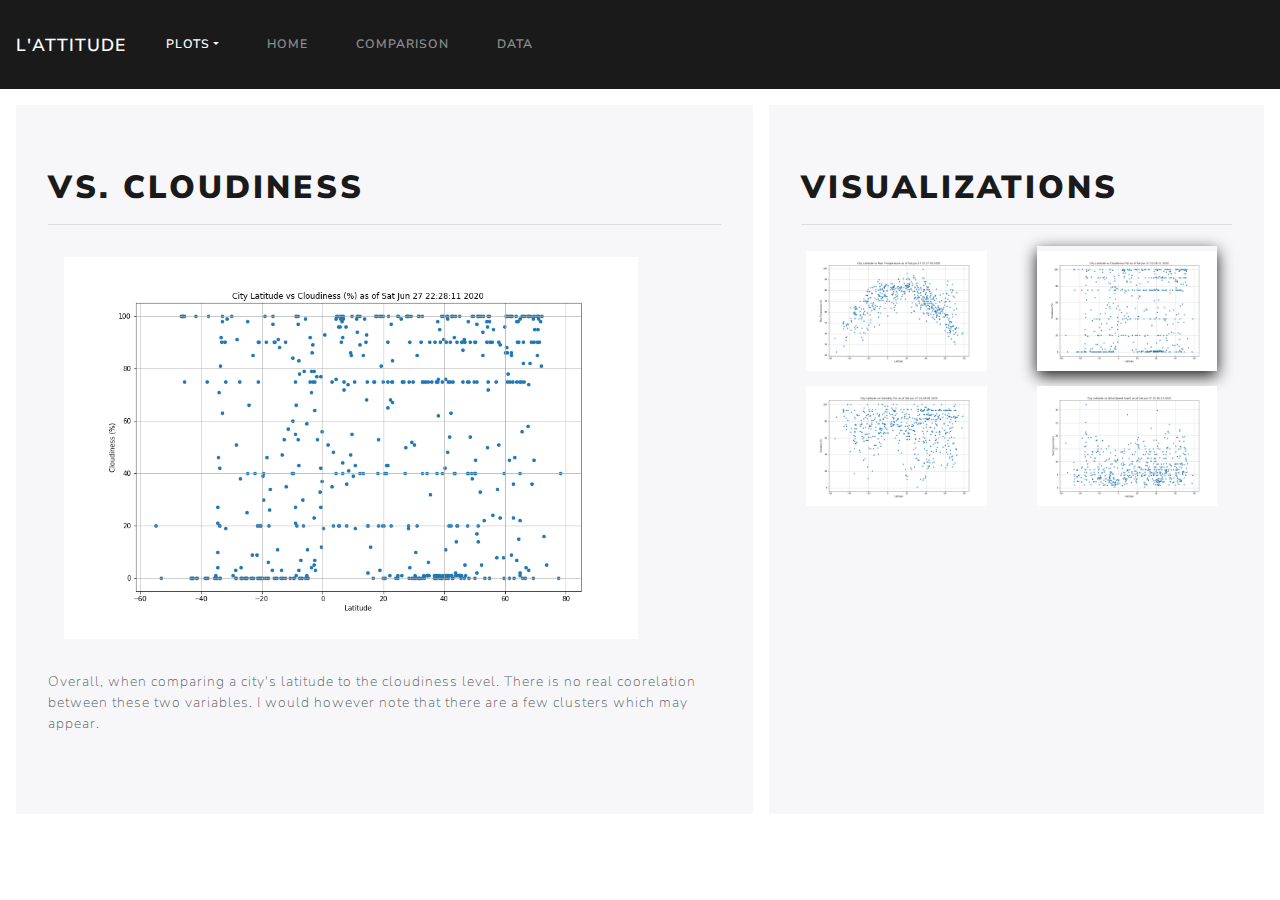
<file: pages/visualizations/vs_cloudiness.html>
<!DOCTYPE html>
<html lang="en">

<!-- HEAD -->

<head>
    <meta charset="UTF-8">
    <meta name="viewport" content="width=device-width, initial-scale=1.0">
    <title>L'attitude - vs. Cloudiness</title>

    <!-- CSS only -->
    <link rel="stylesheet" href="../../resources/static/css/lux_bootstrap.css">
    <link rel="stylesheet" href="../../resources/static/css/custom.css">


</head>

<!-- BODY -->

<body>

    <!-- NAVIGATION BAR -->
    <nav class="navbar navbar-expand-lg navbar-dark bg-primary">

        <a class="navbar-brand" href="../../index.html">L'attitude</a>
        <button class="navbar-toggler" type="button" data-toggle="collapse" data-target="#navbarColor01"
            aria-controls="navbarColor01" aria-expanded="false" aria-label="Toggle navigation">
            <span class="navbar-toggler-icon"></span>
        </button>

        <div class="collapse navbar-collapse" id="navbarColor01">
            <ul class="navbar-nav mr-auto">

                <!-- DROP DOWN MENU -->
                <li class="nav-item dropdown active">
                    <a class="nav-link dropdown-toggle" data-toggle="dropdown" href="#" role="button"
                        aria-haspopup="true" aria-expanded="false">Plots</a>
                    <div class="dropdown-menu">
                        <a class="dropdown-item" href="vs_max_temperature.html">Max Temperature</a>
                        <a class="dropdown-item" href="vs_humidity.html">Humidity</a>
                        <a class="dropdown-item active" href="vs_cloudiness.html">Cloudiness</a>
                        <a class="dropdown-item" href="vs_wind_speed.html">Wind Speed</a>
                </li>

                <li class="nav-item">
                    <a class="nav-link" href="../../index.html">Home</a>
                </li>
                <li class="nav-item">
                    <a class="nav-link" href="comparison.html">Comparison</a>
                </li>
                <li class="nav-item">
                    <a class="nav-link" href="data.html">Data</a>
                </li>

            </ul>

        </div>
    </nav>

    <!-- CONTAINER -->

    <div class="container-fluid my-3">
        
        <div class="row px-2" >

            <!-- SECTION:LEFT -->
            
            <div class="col-lg-7 jumbotron mx-2" >

                <div>
                    <h1> <strong>vs. Cloudiness</strong></h1>
                    <hr>
                </div>

                <img class="img-analysis" src="../../resources/assets/images/City Latitude vs Cloudiness.png" 
                alt="Scatter Plot of City Latitude vs Cloudiness (%)">

                <div>
                    <p>
                        Overall, when comparing a city's latitude to the cloudiness level. There is no real coorelation between these
                        two variables. I would however note that there are a few clusters which may appear.
                    </p>

                </div>

            </div>

            <!-- SECTION:RIGHT -->

            <div class="col jumbotron mx-2">
                <div>
                    <h1> <strong>Visualizations</strong></h1>
                    <hr>
                </div>

                <div class="row">
                    
                    <div class="col-sm-3 col-lg-6">
                        <a href="vs_max_temperature.html">
                        <img class="img-format img-hover"  src="../../resources/assets/images/City Latitude vs Max Temperature.png" 
                        alt="Scatter Plot of City Latitude vs Max Temperature (f)"></a>
                    </div>

                    <div class="col-sm-3 col-lg-6">
                        <a href="vs_cloudiness.html">
                        <img class="img-format img-active img-hover" src="../../resources/assets/images/City Latitude vs Cloudiness.png" 
                        alt="Scatter Plot of City Latitude vs Cloudiness (%)"></a>
                    </div>

                    <div class="col-sm-3 col-lg-6">
                        <a href="vs_humidity.html">
                        <img class="img-format img-hover" src="../../resources/assets/images/City Latitude vs Humidity.png" 
                        alt="Scatter Plot of City Latitude vs Humidity (%)"></a>
                    </div>

                    <div class="col-sm-3 col-lg-6">
                        <a href="vs_wind_speed.html">
                        <img class="img-format img-hover" src="../../resources/assets/images/City Latitude vs Wind Speed (mph).png" 
                        alt="Scatter Plot of City Latitude vs Wind Speed (mph)"></a>
                    </div>

                </div>

            </div>

        </div>

    </div>






        <!-- JS, Popper.js, and jQuery -->
        <script src="https://code.jquery.com/jquery-3.5.1.slim.min.js"
            integrity="sha384-DfXdz2htPH0lsSSs5nCTpuj/zy4C+OGpamoFVy38MVBnE+IbbVYUew+OrCXaRkfj"
            crossorigin="anonymous"></script>
        <script src="https://cdn.jsdelivr.net/npm/popper.js@1.16.0/dist/umd/popper.min.js"
            integrity="sha384-Q6E9RHvbIyZFJoft+2mJbHaEWldlvI9IOYy5n3zV9zzTtmI3UksdQRVvoxMfooAo"
            crossorigin="anonymous"></script>
        <script src="https://stackpath.bootstrapcdn.com/bootstrap/4.5.0/js/bootstrap.min.js"
            integrity="sha384-OgVRvuATP1z7JjHLkuOU7Xw704+h835Lr+6QL9UvYjZE3Ipu6Tp75j7Bh/kR0JKI"
            crossorigin="anonymous"></script>
</body>

</html>
</file>
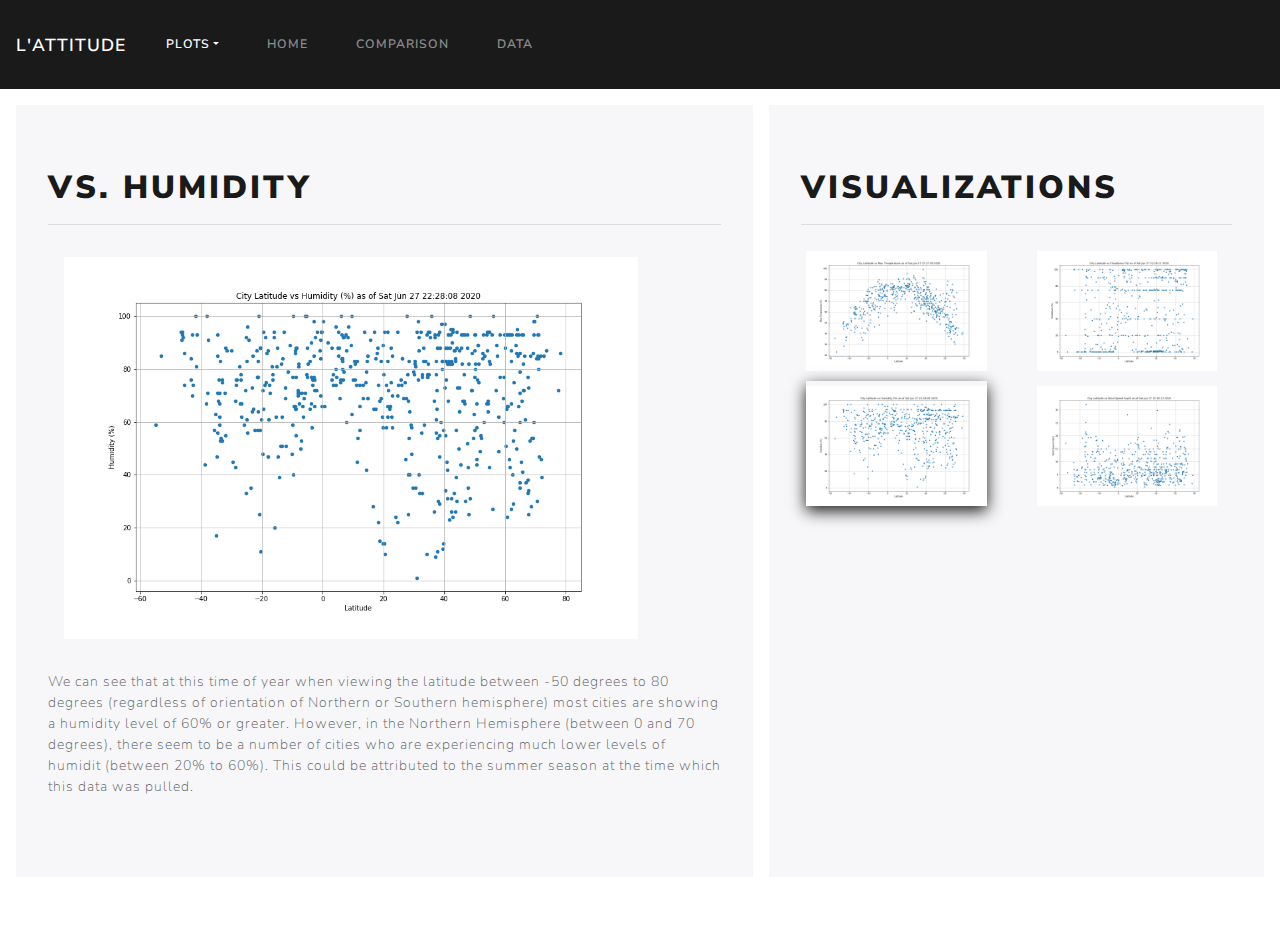
<file: pages/visualizations/vs_humidity.html>
<!DOCTYPE html>
<html lang="en">

<!-- HEAD -->

<head>
    <meta charset="UTF-8">
    <meta name="viewport" content="width=device-width, initial-scale=1.0">
    <title>L'attitude - vs. Humidity</title>

    <!-- CSS only -->
    <link rel="stylesheet" href="../../resources/static/css/lux_bootstrap.css">
    <link rel="stylesheet" href="../../resources/static/css/custom.css">


</head>

<!-- BODY -->

<body>

    <!-- NAVIGATION BAR -->
    <nav class="navbar navbar-expand-lg navbar-dark bg-primary">

        <a class="navbar-brand" href="../../index.html">L'attitude</a>
        <button class="navbar-toggler" type="button" data-toggle="collapse" data-target="#navbarColor01"
            aria-controls="navbarColor01" aria-expanded="false" aria-label="Toggle navigation">
            <span class="navbar-toggler-icon"></span>
        </button>

        <div class="collapse navbar-collapse" id="navbarColor01">
            <ul class="navbar-nav mr-auto">

                <!-- DROP DOWN MENU -->
                <li class="nav-item dropdown active">
                    <a class="nav-link dropdown-toggle" data-toggle="dropdown" href="#" role="button"
                        aria-haspopup="true" aria-expanded="false">Plots</a>
                    <div class="dropdown-menu">
                        <a class="dropdown-item" href="vs_max_temperature.html">Max Temperature</a>
                        <a class="dropdown-item active" href="vs_humidity.html">Humidity</a>
                        <a class="dropdown-item" href="vs_cloudiness.html">Cloudiness</a>
                        <a class="dropdown-item" href="vs_wind_speed.html">Wind Speed</a>
                </li>

                <li class="nav-item">
                    <a class="nav-link" href="../../index.html">Home</a>
                </li>
                <li class="nav-item">
                    <a class="nav-link" href="comparison.html">Comparison</a>
                </li>
                <li class="nav-item">
                    <a class="nav-link" href="data.html">Data</a>
                </li>

            </ul>

        </div>
    </nav>

    <!-- CONTAINER -->

    <div class="container-fluid my-3">
        
        <div class="row px-2" >

            <!-- SECTION:LEFT -->
            
            <div class="col-lg-7 jumbotron mx-2" >

                <div>
                    <h1> <strong>vs. Humidity</strong></h1>
                    <hr>
                </div>

                <img class="img-analysis" src="../../resources/assets/images/City Latitude vs Humidity.png" 
                alt="Scatter Plot of City Latitude vs Humidity (%)">

                <div>
                    <p>
                        We can see that at this time of year when viewing the latitude between -50 degrees to 80 degrees (regardless 
                        of orientation of Northern or Southern hemisphere) most cities are showing a humidity level of 60% or greater.
                        However, in the Northern Hemisphere (between 0 and 70 degrees), there seem to be a number of cities who are
                        experiencing much lower levels of humidit (between 20% to 60%). This could be attributed to the summer season
                        at the time which this data was pulled.
                    </p>

                </div>

            </div>

            <!-- SECTION:RIGHT -->

            <div class="col jumbotron mx-2">
                <div>
                    <h1> <strong>Visualizations</strong></h1>
                    <hr>
                </div>

                <div class="row">
                    
                    <div class="col-sm-3 col-lg-6">
                        <a href="vs_max_temperature.html">
                        <img class="img-format img-hover"  src="../../resources/assets/images/City Latitude vs Max Temperature.png" 
                        alt="Scatter Plot of City Latitude vs Max Temperature (f)"></a>
                    </div>

                    <div class="col-sm-3 col-lg-6">
                        <a href="vs_cloudiness.html">
                        <img class="img-format  img-hover" src="../../resources/assets/images/City Latitude vs Cloudiness.png" 
                        alt="Scatter Plot of City Latitude vs Cloudiness (%)"></a>
                    </div>

                    <div class="col-sm-3 col-lg-6">
                        <a href="vs_humidity.html">
                        <img class="img-format img-active img-hover" src="../../resources/assets/images/City Latitude vs Humidity.png" 
                        alt="Scatter Plot of City Latitude vs Humidity (%)"></a>
                    </div>

                    <div class="col-sm-3 col-lg-6">
                        <a href="vs_wind_speed.html">
                        <img class="img-format img-hover" src="../../resources/assets/images/City Latitude vs Wind Speed (mph).png" 
                        alt="Scatter Plot of City Latitude vs Wind Speed (mph)"></a>
                    </div>

                </div>

            </div>

        </div>

    </div>






        <!-- JS, Popper.js, and jQuery -->
        <script src="https://code.jquery.com/jquery-3.5.1.slim.min.js"
            integrity="sha384-DfXdz2htPH0lsSSs5nCTpuj/zy4C+OGpamoFVy38MVBnE+IbbVYUew+OrCXaRkfj"
            crossorigin="anonymous"></script>
        <script src="https://cdn.jsdelivr.net/npm/popper.js@1.16.0/dist/umd/popper.min.js"
            integrity="sha384-Q6E9RHvbIyZFJoft+2mJbHaEWldlvI9IOYy5n3zV9zzTtmI3UksdQRVvoxMfooAo"
            crossorigin="anonymous"></script>
        <script src="https://stackpath.bootstrapcdn.com/bootstrap/4.5.0/js/bootstrap.min.js"
            integrity="sha384-OgVRvuATP1z7JjHLkuOU7Xw704+h835Lr+6QL9UvYjZE3Ipu6Tp75j7Bh/kR0JKI"
            crossorigin="anonymous"></script>
</body>

</html>
</file>
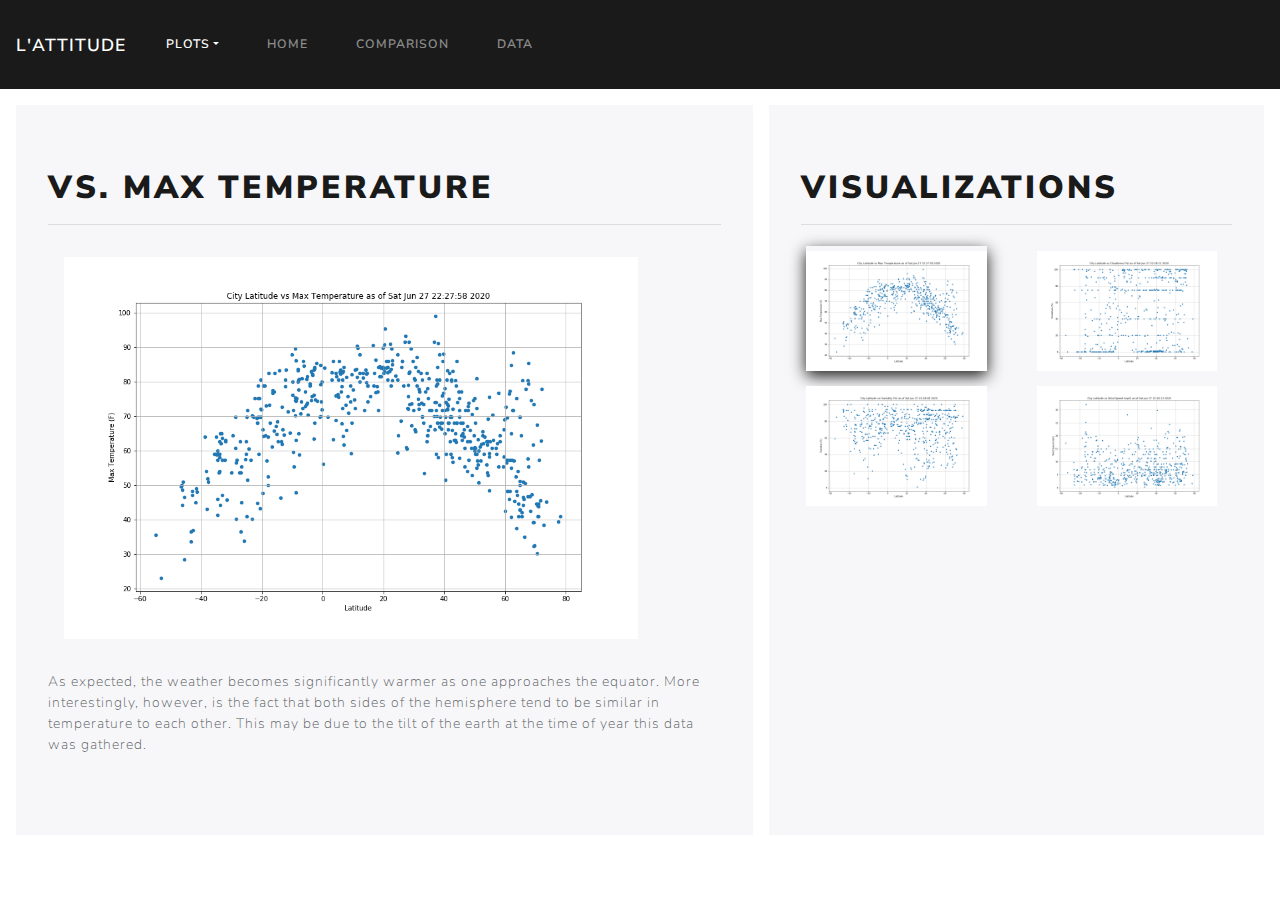
<file: pages/visualizations/vs_max_temperature.html>
<!DOCTYPE html>
<html lang="en">

<!-- HEAD -->

<head>
    <meta charset="UTF-8">
    <meta name="viewport" content="width=device-width, initial-scale=1.0">
    <title>L'attitude - vs. Max Temperature</title>

    <!-- CSS only -->
    <link rel="stylesheet" href="../../resources/static/css/lux_bootstrap.css">
    <link rel="stylesheet" href="../../resources/static/css/custom.css">


</head>

<!-- BODY -->

<body>

    <!-- NAVIGATION BAR -->
    <nav class="navbar navbar-expand-lg navbar-dark bg-primary">

        <a class="navbar-brand" href="../../index.html">L'attitude</a>
        <button class="navbar-toggler" type="button" data-toggle="collapse" data-target="#navbarColor01"
            aria-controls="navbarColor01" aria-expanded="false" aria-label="Toggle navigation">
            <span class="navbar-toggler-icon"></span>
        </button>

        <div class="collapse navbar-collapse" id="navbarColor01">
            <ul class="navbar-nav mr-auto">

                <!-- DROP DOWN MENU -->
                <li class="nav-item dropdown active">
                    <a class="nav-link dropdown-toggle" data-toggle="dropdown" href="#" role="button"
                        aria-haspopup="true" aria-expanded="false">Plots</a>
                    <div class="dropdown-menu">
                        <a class="dropdown-item active" href="vs_max_temperature.html">Max Temperature</a>
                        <a class="dropdown-item" href="vs_humidity.html">Humidity</a>
                        <a class="dropdown-item" href="vs_cloudiness.html">Cloudiness</a>
                        <a class="dropdown-item" href="vs_wind_speed.html">Wind Speed</a>
                </li>

                <li class="nav-item">
                    <a class="nav-link" href="../../index.html">Home</a>
                </li>
                <li class="nav-item">
                    <a class="nav-link" href="comparison.html">Comparison</a>
                </li>
                <li class="nav-item">
                    <a class="nav-link" href="data.html">Data</a>
                </li>

            </ul>

        </div>
    </nav>

    <!-- CONTAINER -->

    <div class="container-fluid my-3">
        
        <div class="row px-2" >

            <!-- SECTION:LEFT -->
            
            <div class="col-lg-7 jumbotron mx-2" >

                <div>
                    <h1> <strong>vs. Max Temperature</strong></h1>
                    <hr>
                </div>

                <img class="img-analysis" src="../../resources/assets/images/City Latitude vs Max Temperature.png" 
                 alt="Scatter Plot of City Latitude vs Max Temperature (f)">

                <div>
                    <p>
                        As expected, the weather becomes significantly warmer as one approaches the equator.
                        More interestingly, however, is the fact that both sides of the hemisphere tend to be similar
                        in temperature to each other. This may be due to the tilt of the earth at the time of year this
                        data was gathered.
                    </p>

                </div>

            </div>

            <!-- SECTION:RIGHT -->

            <div class="col jumbotron mx-2">
                <div>
                    <h1> <strong>Visualizations</strong></h1>
                    <hr>
                </div>

                <div class="row">
                    
                    <div class="col-sm-3 col-lg-6">
                        <a href="vs_max_temperature.html">
                        <img class="img-format img-active img-hover"  src="../../resources/assets/images/City Latitude vs Max Temperature.png" 
                        alt="Scatter Plot of City Latitude vs Max Temperature (f)"></a>
                    </div>

                    <div class="col-sm-3 col-lg-6">
                        <a href="vs_cloudiness.html">
                        <img class="img-format img-hover" src="../../resources/assets/images/City Latitude vs Cloudiness.png" 
                        alt="Scatter Plot of City Latitude vs Cloudiness (%)"></a>
                    </div>

                    <div class="col-sm-3 col-lg-6">
                        <a href="vs_humidity.html">
                        <img class="img-format img-hover" src="../../resources/assets/images/City Latitude vs Humidity.png" 
                        alt="Scatter Plot of City Latitude vs Humidity (%)"></a>
                    </div>

                    <div class="col-sm-3 col-lg-6">
                        <a href="vs_wind_speed.html">
                        <img class="img-format img-hover" src="../../resources/assets/images/City Latitude vs Wind Speed (mph).png" 
                        alt="Scatter Plot of City Latitude vs Wind Speed (mph)"></a>
                    </div>

                </div>

            </div>

        </div>

    </div>






        <!-- JS, Popper.js, and jQuery -->
        <script src="https://code.jquery.com/jquery-3.5.1.slim.min.js"
            integrity="sha384-DfXdz2htPH0lsSSs5nCTpuj/zy4C+OGpamoFVy38MVBnE+IbbVYUew+OrCXaRkfj"
            crossorigin="anonymous"></script>
        <script src="https://cdn.jsdelivr.net/npm/popper.js@1.16.0/dist/umd/popper.min.js"
            integrity="sha384-Q6E9RHvbIyZFJoft+2mJbHaEWldlvI9IOYy5n3zV9zzTtmI3UksdQRVvoxMfooAo"
            crossorigin="anonymous"></script>
        <script src="https://stackpath.bootstrapcdn.com/bootstrap/4.5.0/js/bootstrap.min.js"
            integrity="sha384-OgVRvuATP1z7JjHLkuOU7Xw704+h835Lr+6QL9UvYjZE3Ipu6Tp75j7Bh/kR0JKI"
            crossorigin="anonymous"></script>
</body>

</html>
</file>
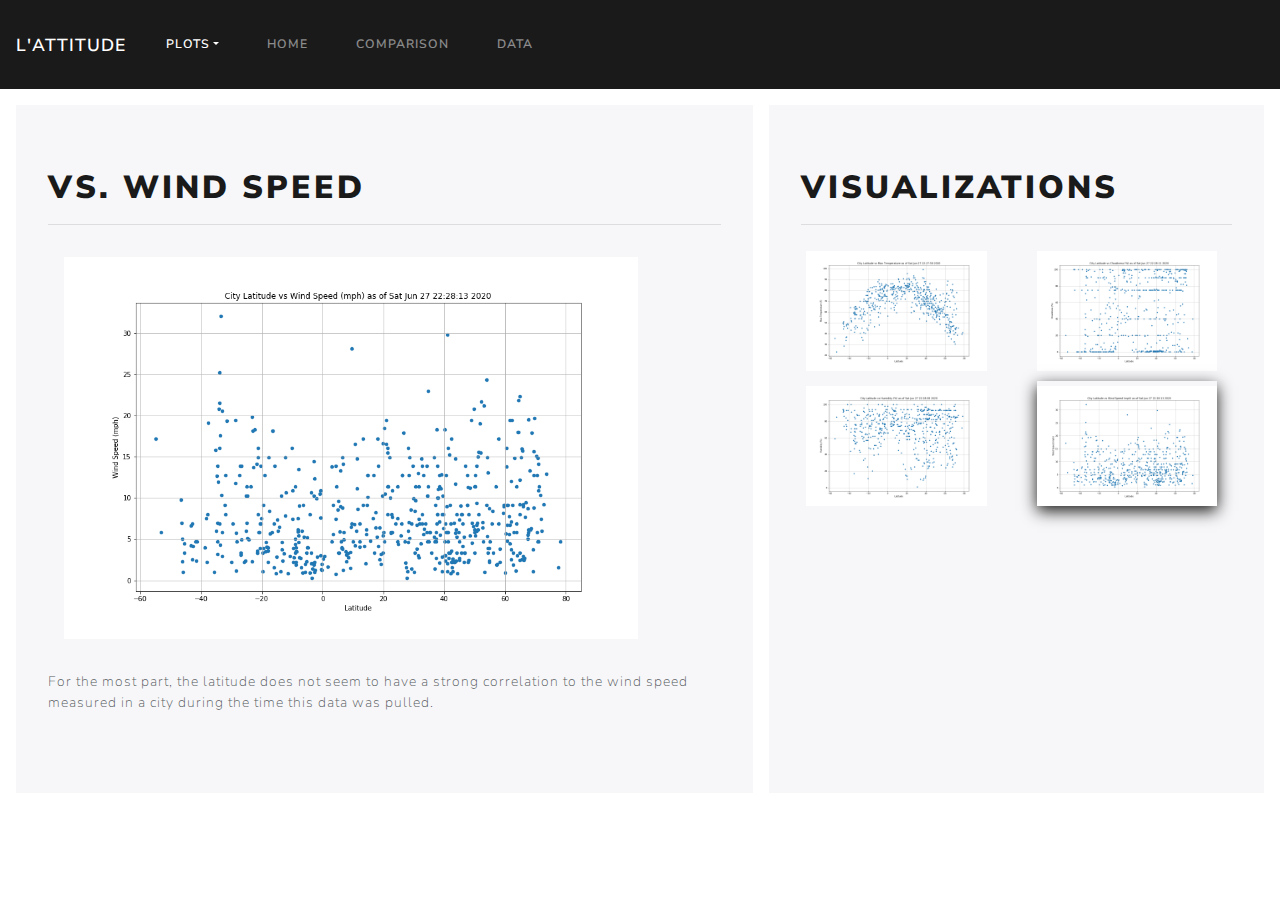
<file: pages/visualizations/vs_wind_speed.html>
<!DOCTYPE html>
<html lang="en">

<!-- HEAD -->

<head>
    <meta charset="UTF-8">
    <meta name="viewport" content="width=device-width, initial-scale=1.0">
    <title>L'attitude - vs. Wind Speed</title>

    <!-- CSS only -->
    <link rel="stylesheet" href="../../resources/static/css/lux_bootstrap.css">
    <link rel="stylesheet" href="../../resources/static/css/custom.css">


</head>

<!-- BODY -->

<body>

    <!-- NAVIGATION BAR -->
    <nav class="navbar navbar-expand-lg navbar-dark bg-primary">

        <a class="navbar-brand" href="../../index.html">L'attitude</a>
        <button class="navbar-toggler" type="button" data-toggle="collapse" data-target="#navbarColor01"
            aria-controls="navbarColor01" aria-expanded="false" aria-label="Toggle navigation">
            <span class="navbar-toggler-icon"></span>
        </button>

        <div class="collapse navbar-collapse" id="navbarColor01">
            <ul class="navbar-nav mr-auto">

                <!-- DROP DOWN MENU -->
                <li class="nav-item dropdown active">
                    <a class="nav-link dropdown-toggle" data-toggle="dropdown" href="#" role="button"
                        aria-haspopup="true" aria-expanded="false">Plots</a>
                    <div class="dropdown-menu">
                        <a class="dropdown-item" href="vs_max_temperature.html">Max Temperature</a>
                        <a class="dropdown-item" href="vs_humidity.html">Humidity</a>
                        <a class="dropdown-item" href="vs_cloudiness.html">Cloudiness</a>
                        <a class="dropdown-item active" href="vs_wind_speed.html">Wind Speed</a>
                </li>

                <li class="nav-item">
                    <a class="nav-link" href="../../index.html">Home</a>
                </li>
                <li class="nav-item">
                    <a class="nav-link" href="comparison.html">Comparison</a>
                </li>
                <li class="nav-item">
                    <a class="nav-link" href="data.html">Data</a>
                </li>

            </ul>

        </div>
    </nav>

    <!-- CONTAINER -->

    <div class="container-fluid my-3">
        
        <div class="row px-2" >

            <!-- SECTION:LEFT -->
            
            <div class="col-lg-7 jumbotron mx-2" >

                <div>
                    <h1> <strong>vs. Wind Speed</strong></h1>
                    <hr>
                </div>
                
                <img class="img-analysis" src="../../resources/assets/images/City Latitude vs Wind Speed (mph).png" 
                alt="Scatter Plot of City Latitude vs Wind Speed (mph)">

                <div>
                    <p>
                        For the most part, the latitude does not seem to have a strong correlation to the wind speed measured
                        in a city during the time this data was pulled.

                    </p>

                </div>

            </div>

            <!-- SECTION:RIGHT -->

            <div class="col jumbotron mx-2">
                <div>
                    <h1> <strong>Visualizations</strong></h1>
                    <hr>
                </div>

                <div class="row">
                    
                    <div class="col-sm-3 col-lg-6">
                        <a href="vs_max_temperature.html">
                        <img class="img-format img-hover"  src="../../resources/assets/images/City Latitude vs Max Temperature.png" 
                        alt="Scatter Plot of City Latitude vs Max Temperature (f)"></a>
                    </div>

                    <div class="col-sm-3 col-lg-6">
                        <a href="vs_cloudiness.html">
                        <img class="img-format img-hover" src="../../resources/assets/images/City Latitude vs Cloudiness.png" 
                        alt="Scatter Plot of City Latitude vs Cloudiness (%)"></a>
                    </div>

                    <div class="col-sm-3 col-lg-6">
                        <a href="vs_humidity.html">
                        <img class="img-format img-hover" src="../../resources/assets/images/City Latitude vs Humidity.png" 
                        alt="Scatter Plot of City Latitude vs Humidity (%)"></a>
                    </div>

                    <div class="col-sm-3 col-lg-6">
                        <a href="vs_wind_speed.html">
                        <img class="img-format img-active img-hover" src="../../resources/assets/images/City Latitude vs Wind Speed (mph).png" 
                        alt="Scatter Plot of City Latitude vs Wind Speed (mph)"></a>
                    </div>

                </div>

            </div>

        </div>

    </div>






        <!-- JS, Popper.js, and jQuery -->
        <script src="https://code.jquery.com/jquery-3.5.1.slim.min.js"
            integrity="sha384-DfXdz2htPH0lsSSs5nCTpuj/zy4C+OGpamoFVy38MVBnE+IbbVYUew+OrCXaRkfj"
            crossorigin="anonymous"></script>
        <script src="https://cdn.jsdelivr.net/npm/popper.js@1.16.0/dist/umd/popper.min.js"
            integrity="sha384-Q6E9RHvbIyZFJoft+2mJbHaEWldlvI9IOYy5n3zV9zzTtmI3UksdQRVvoxMfooAo"
            crossorigin="anonymous"></script>
        <script src="https://stackpath.bootstrapcdn.com/bootstrap/4.5.0/js/bootstrap.min.js"
            integrity="sha384-OgVRvuATP1z7JjHLkuOU7Xw704+h835Lr+6QL9UvYjZE3Ipu6Tp75j7Bh/kR0JKI"
            crossorigin="anonymous"></script>
</body>

</html>
</file>
<file: resources/static/css/custom.css>
p {
    margin-bottom: 1rem !important;
    margin-top: 1rem !important
}

.img-format {
    margin: 5px;
    width: 90%;
    padding-top: 5px;
}

.img-custom {
    max-width: 25rem;
    float: left;
    padding: 1rem;
}

.img-analysis {
    max-width: 90%;
    padding: 1rem;
}

.img-active {
    color: #1a1a1a;
    box-shadow: 0 5px 15px #1a1a1a;
  }

.img-hover:hover {
    color: #1a1a1a;
    box-shadow: 0 5px 15px #1a1a1a;
  }

.table-text {
    text-align: center;
}

.table-width {
    table-layout: auto;
    width: 100%;  
}
</file>
